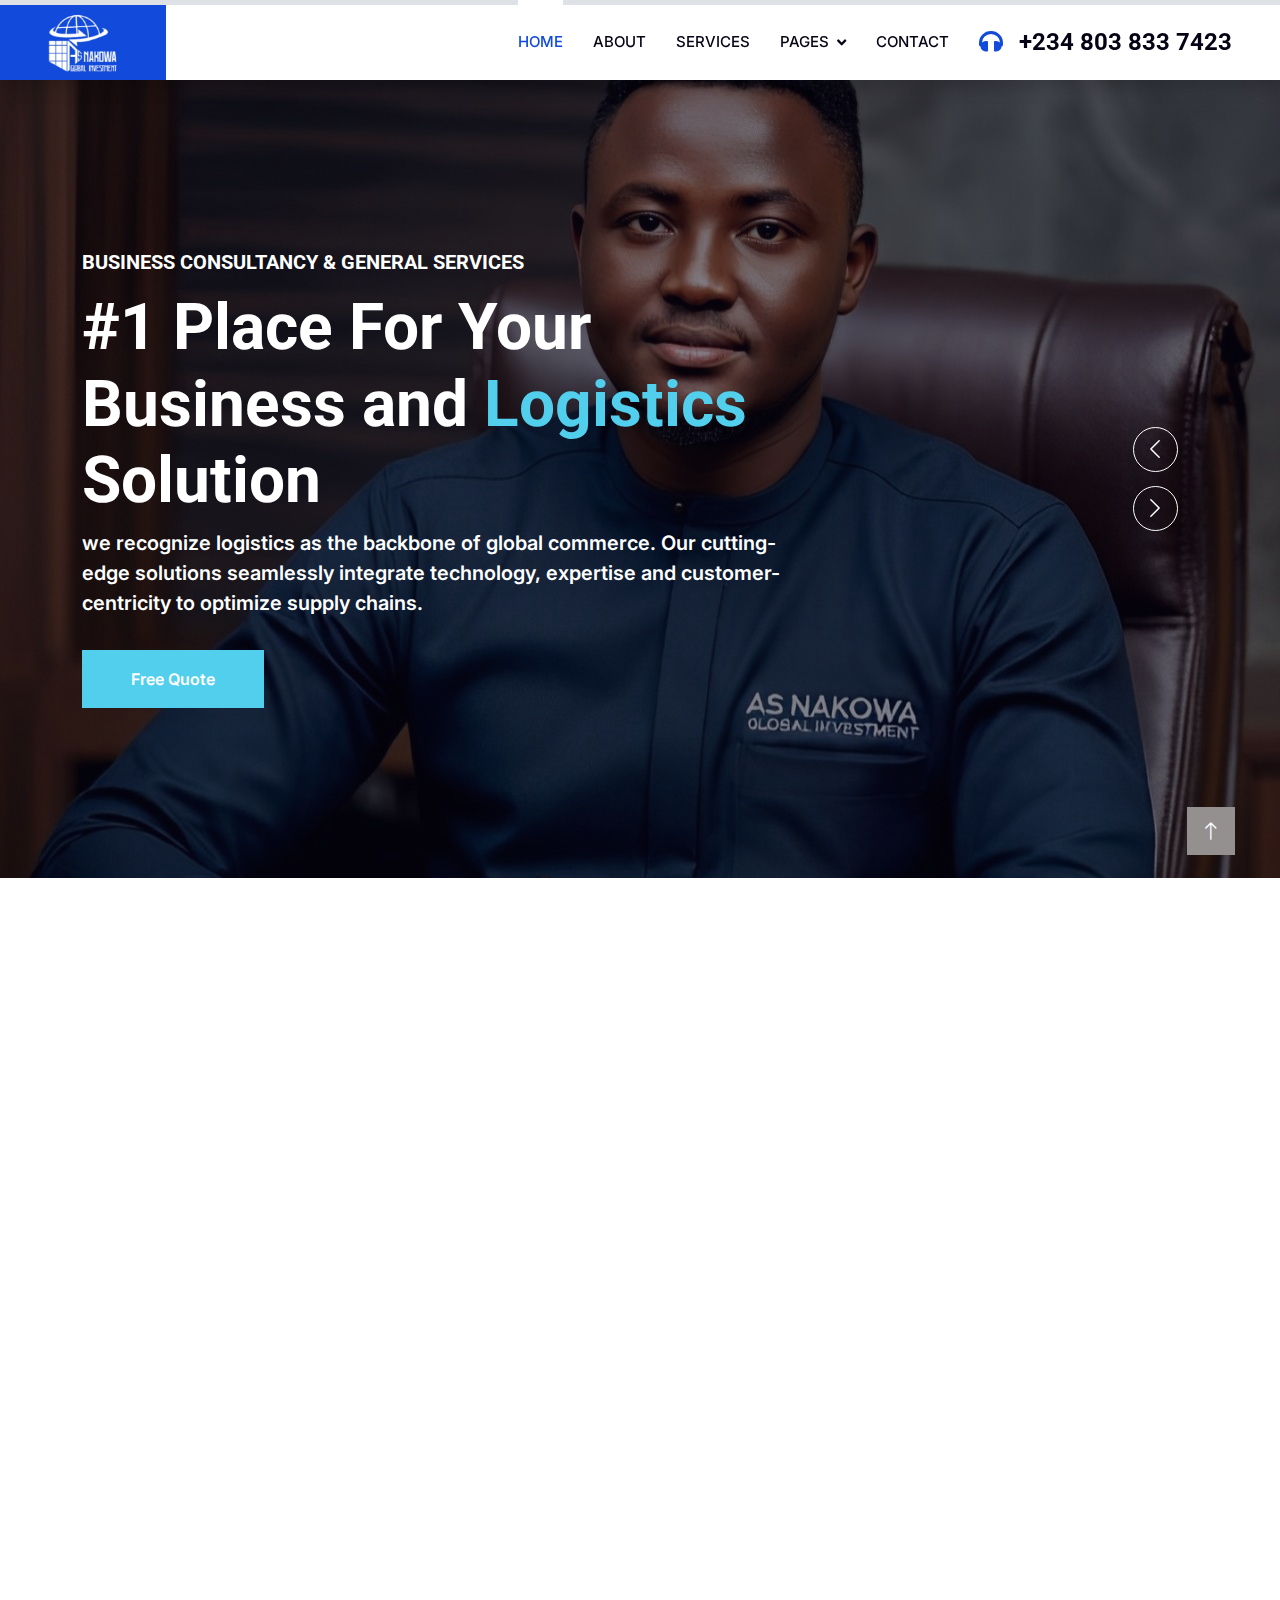
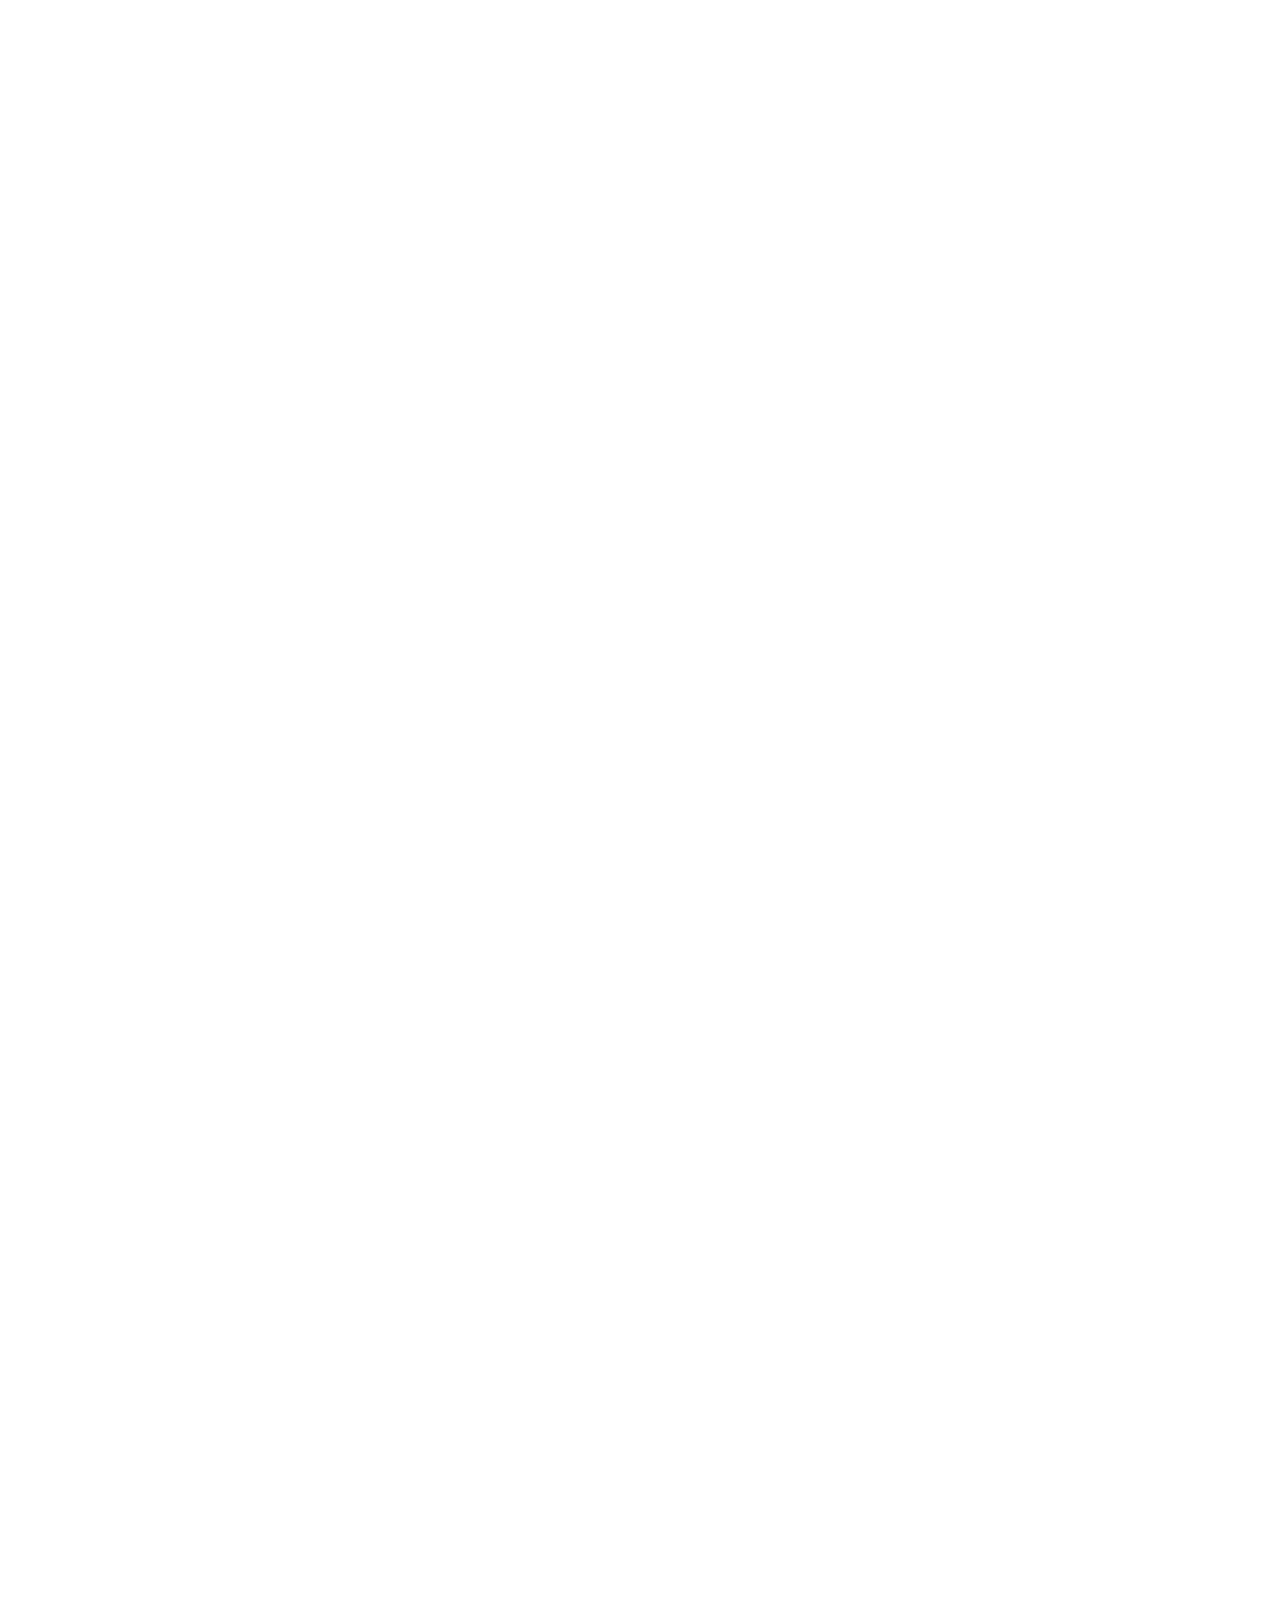
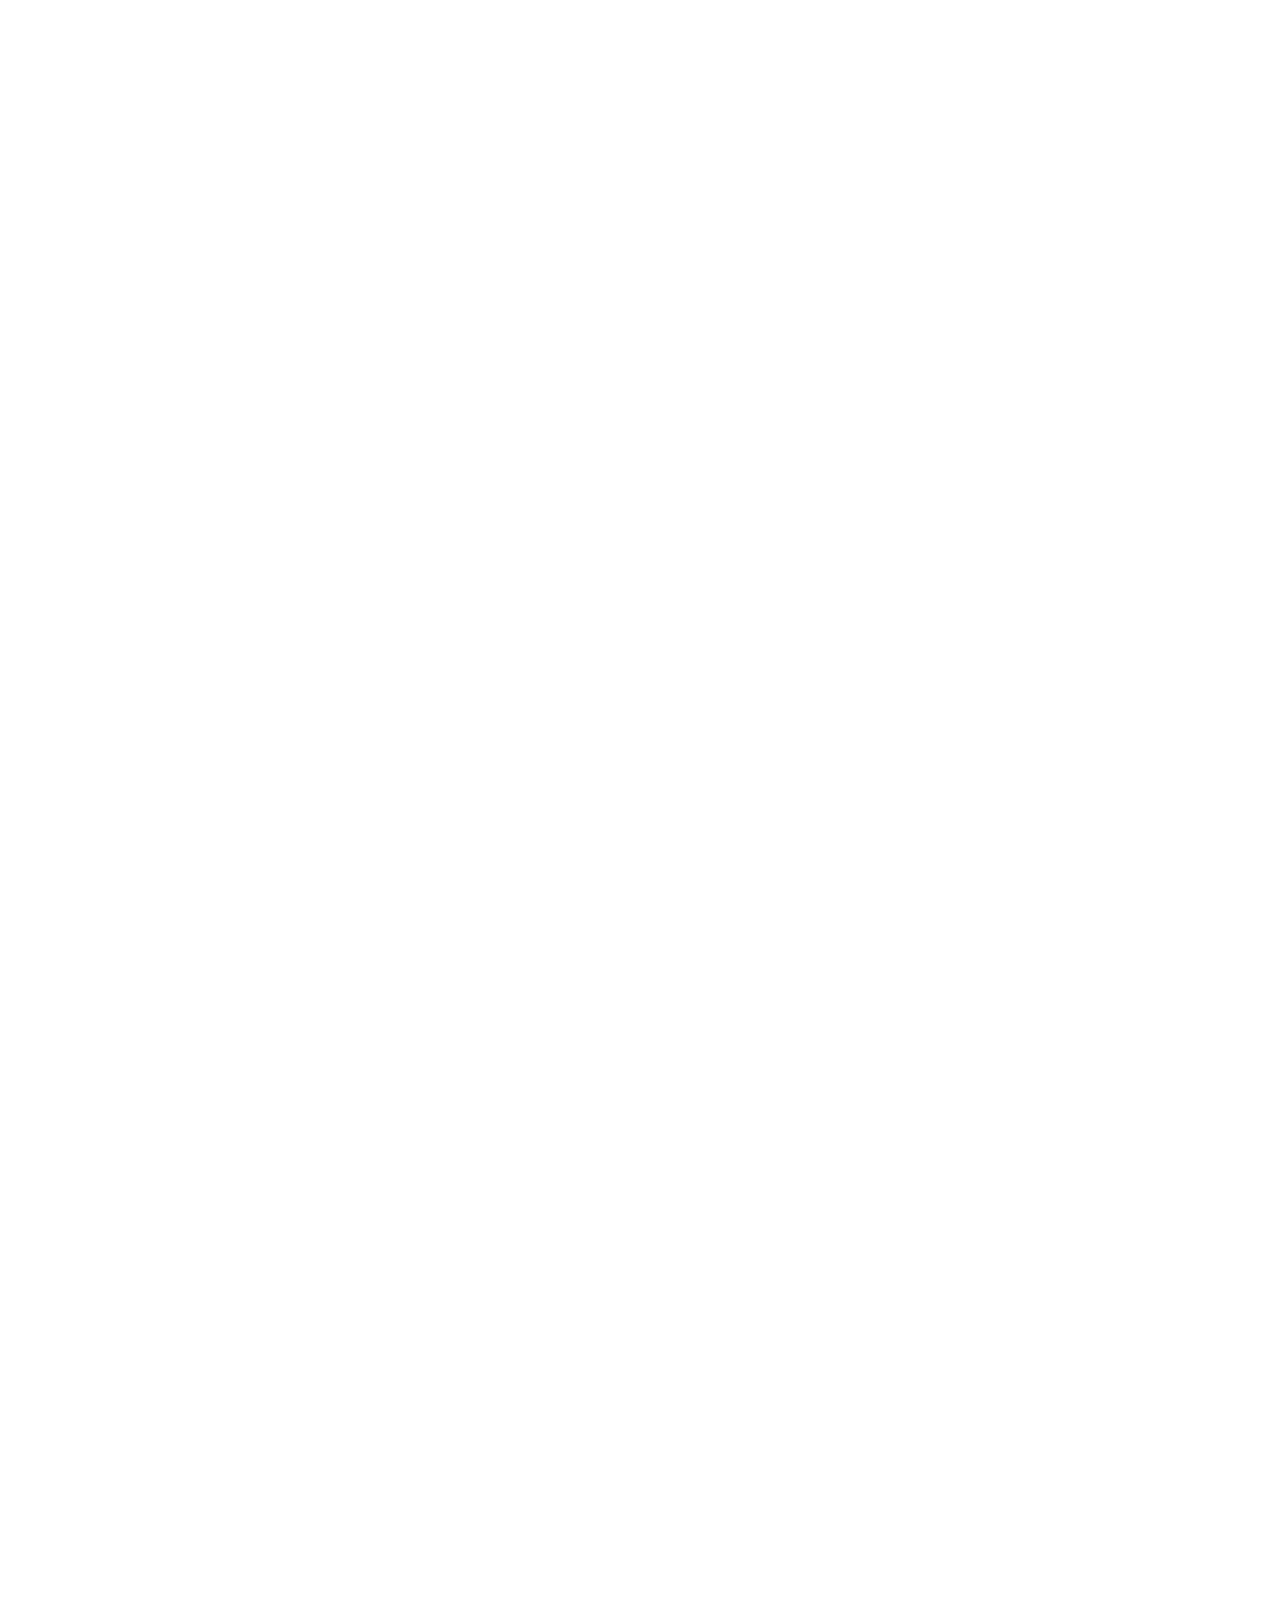
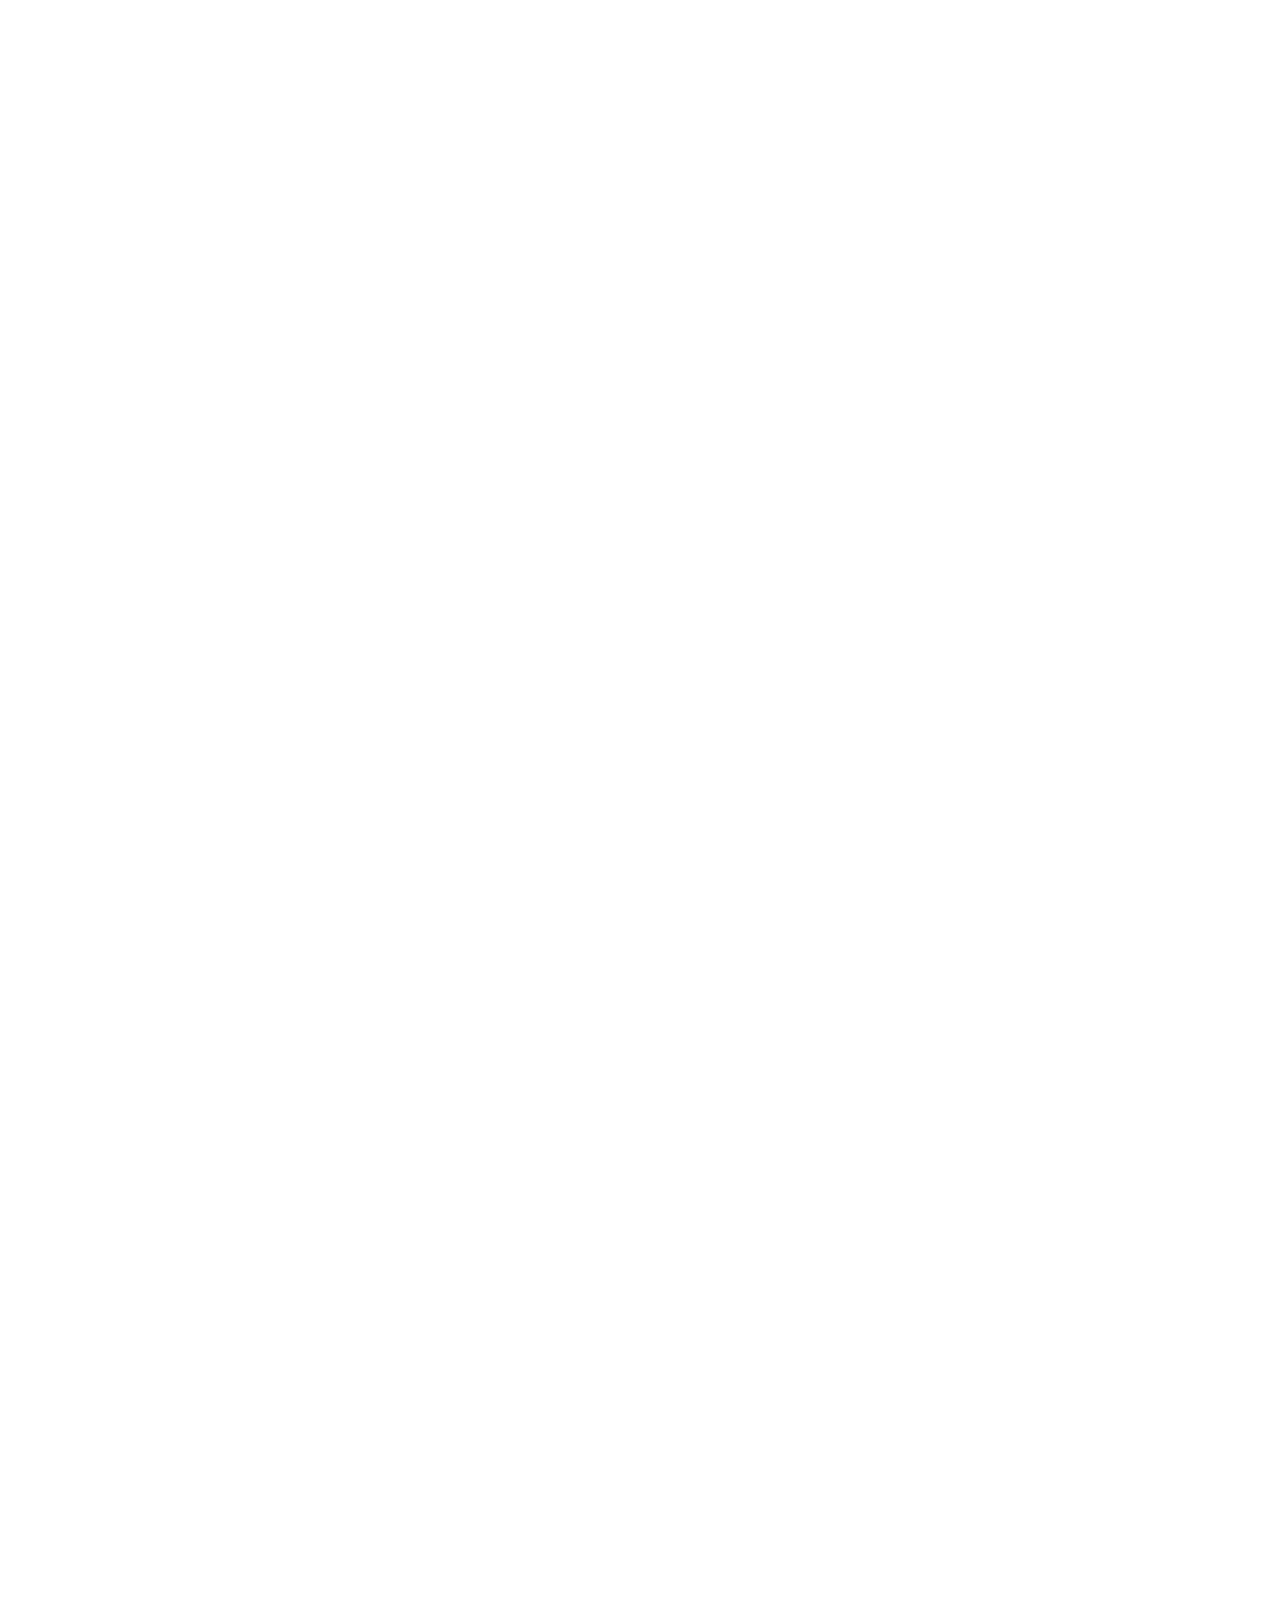
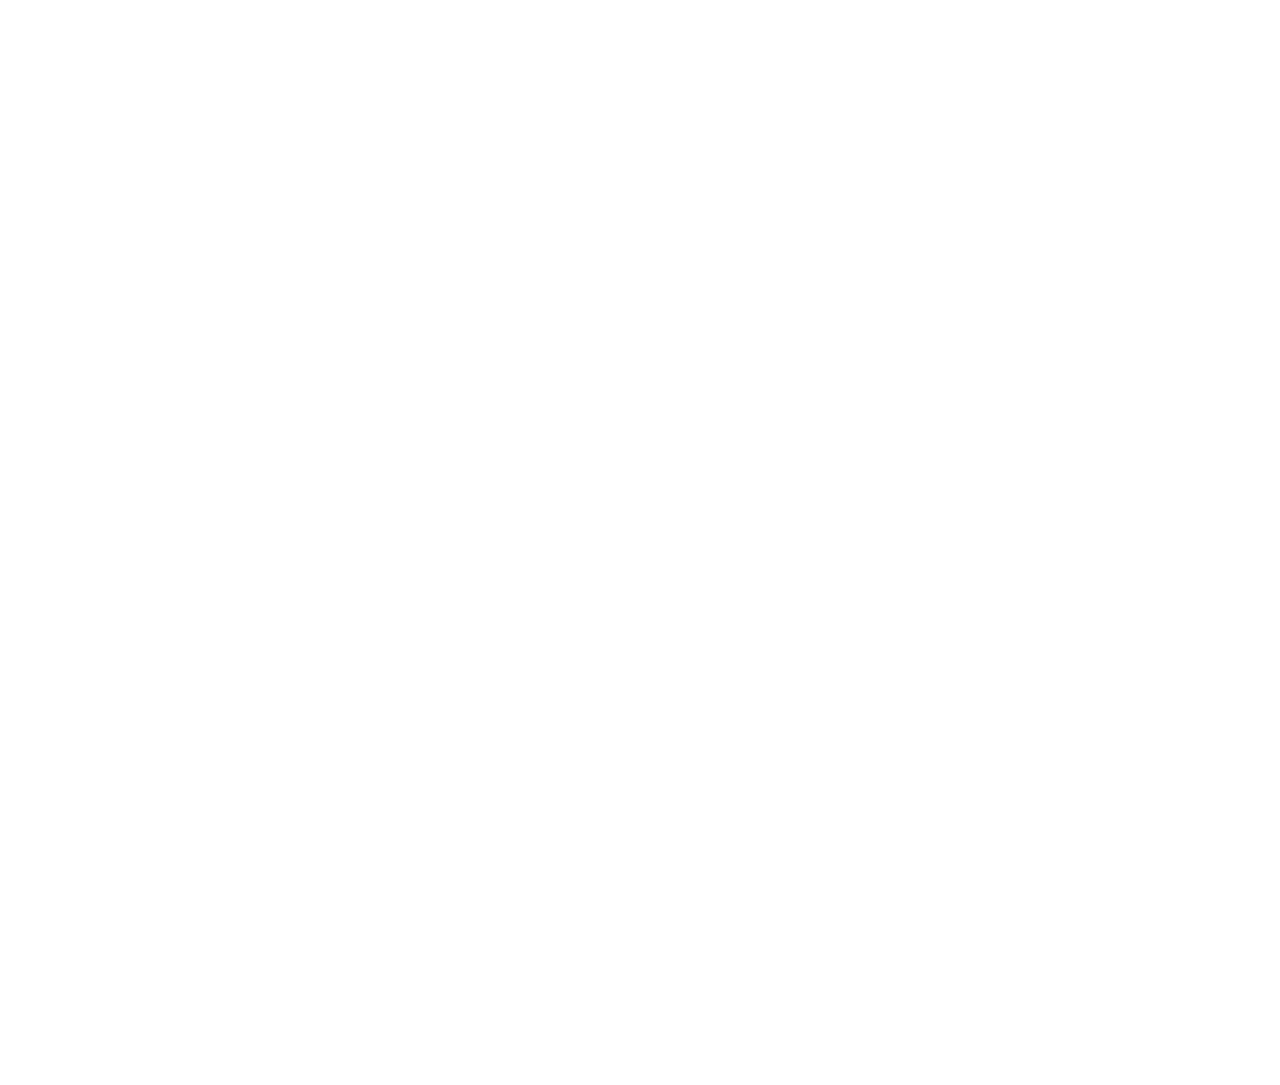
<file: index.html>
<!DOCTYPE html>
<html lang="en">

<head>
    <meta charset="utf-8">
    <title>as nakowa global Investment</title>
    <meta content="width=device-width, initial-scale=1.0" name="viewport">
    <meta content="" name="keywords">
    <meta content="" name="description">

    <!-- Favicon -->
    <link href="img/tab-icon.png" rel="icon">

    <!-- Google Web Fonts -->
    <link rel="preconnect" href="https://fonts.googleapis.com">
    <link rel="preconnect" href="https://fonts.gstatic.com" crossorigin>
    <link href="https://fonts.googleapis.com/css2?family=Inter:wght@400;600&family=Roboto:wght@500;700&display=swap" rel="stylesheet">

    <!-- Icon Font Stylesheet -->
    <link href="https://cdnjs.cloudflare.com/ajax/libs/font-awesome/5.10.0/css/all.min.css" rel="stylesheet">
    <link href="https://cdn.jsdelivr.net/npm/bootstrap-icons@1.4.1/font/bootstrap-icons.css" rel="stylesheet">

    <!-- Libraries Stylesheet -->
    <link href="lib/animate/animate.min.css" rel="stylesheet">
    <link href="lib/owlcarousel/assets/owl.carousel.min.css" rel="stylesheet">

    <!-- Customized Bootstrap Stylesheet -->
    <link href="css/bootstrap.min.css" rel="stylesheet">

    <!-- Template Stylesheet -->
    <link href="css/style.css" rel="stylesheet">
</head>

<body>
    <!-- Spinner Start -->
    <!-- <div id="spinner" class="show bg-white position-fixed translate-middle w-100 vh-100 top-50 start-50 d-flex align-items-center justify-content-center">
        <div class="spinner-grow text-primary" style="width: 3rem; height: 3rem;" role="status">
            <span class="sr-only">Loading...</span>
        </div>
    </div> -->
    <!-- Spinner End -->


    <!-- Navbar Start -->
    <nav class="navbar navbar-expand-lg bg-white navbar-light shadow border-top border-5 border-border sticky-top p-0">
        <a href="index.html" class="navbar-brand bg-primary d-flex align-items-center px-4 px-lg-5">
            <!-- <h2 class="mb-2 text-white">A S Nakowa Golobal Investment</h2> -->
             <img class="img-fluid" height="70dp" width="70dp"  src="img/logo-1.png" alt="A S NAKOWA LOGO">
        </a>
        <button type="button" class="navbar-toggler me-4" data-bs-toggle="collapse" data-bs-target="#navbarCollapse">
            <span class="navbar-toggler-icon"></span>
        </button>
        <div class="collapse navbar-collapse" id="navbarCollapse">
            <div class="navbar-nav ms-auto p-4 p-lg-0">
                <a href="index.html" class="nav-item nav-link active">Home</a>
                <a href="about.html" class="nav-item nav-link">About</a>
                <a href="service.html" class="nav-item nav-link">Services</a>
                <div class="nav-item dropdown">
                    <a href="#" class="nav-link dropdown-toggle" data-bs-toggle="dropdown">Pages</a>
                    <div class="dropdown-menu fade-up m-0">
                        <!-- <a href="price.html" class="dropdown-item">Pricing Plan</a> -->
                        <!-- <a href="feature.html" class="dropdown-item">Features</a> -->
                        <a href="quote.html" class="dropdown-item">Free Quote</a>
                        <a href="gallery.html" class="dropdown-item">Gallery</a>
                        <a href="testimonial.html" class="dropdown-item">Testimonial</a>
                        <!-- <a href="404.html" class="dropdown-item">404 Page</a> -->
                    </div>
                </div>
                <a href="contact.html" class="nav-item nav-link">Contact</a>
            </div>
            <h4 class="m-0 pe-lg-5 d-none d-lg-block"><i class="fa fa-headphones text-primary me-3"></i>+234 803 833 7423</h4>
        </div>
    </nav>
    <!-- Navbar End -->

    <!-- Carousel Start -->
    <div class="container-fluid p-0 pb-5">
        <div class="owl-carousel header-carousel position-relative mb-5">
            <div class="owl-carousel-item position-relative">
                <img class="img-fluid" src="img/sliders/slider-indiv-2.jpg" alt="">
                <div class="position-absolute top-0 start-0 w-100 h-100 d-flex align-items-center" style="background: rgba(6, 3, 21, .5);">
                    <div class="container">
                        <div class="row justify-content-start">
                            <div class="col-10 col-lg-8">
                                <h5 class="text-white text-uppercase mb-3 animated slideInDown">Business Consultancy & General Services</h5>
                                <h1 class="display-3 text-white animated slideInDown mb-2">#1 Place For Your Business and <span class="text-secondary">Logistics</span> Solution</h1>
                                <p class="fs-5 fw-medium text-white mb-4 pb-2">we recognize logistics as the backbone of global commerce. Our cutting-edge solutions seamlessly integrate technology, expertise and customer-centricity to optimize supply chains.</p>
                                <!-- <a href="" class="btn btn-primary py-md-3 px-md-5 me-3 animated slideInLeft">Read More</a> -->
                                <a href="quote.html" class="btn btn-secondary py-md-3 px-md-5 animated slideInRight">Free Quote</a>
                            </div>
                        </div>
                    </div>
                </div>
            </div>
            <div class="owl-carousel-item position-relative">
                <img class="img-fluid" src="img/sliders/slider-logistic-2.jpg" alt="">
                <div class="position-absolute top-0 start-0 w-100 h-100 d-flex align-items-center" style="background: rgba(6, 3, 21, .5);">
                    <div class="container">
                        <div class="row justify-content-start">
                            <div class="col-10 col-lg-8">
                                <h5 class="text-white text-uppercase mb-3 animated slideInDown">Logistics Solution & Business Consultancy</h5>
                                <h1 class="display-3 text-white animated slideInDown mb-2">#1 Place For Your <span class="text-secondary">General Services</span> Solution</h1>
                                <p class="fs-5 fw-medium text-white mb-4 pb-2">Leveraging expertise and data-driven insights, we craft tailored strategies optimizing operations, boosting efficiency and fueling growth. Seize opportunities and redefine success.</p>
                                <!-- <a href="" class="btn btn-primary py-md-3 px-md-5 me-3 animated slideInLeft">Read More</a> -->
                                <a href="quote.html" class="btn btn-secondary py-md-3 px-md-5 animated slideInRight">Free Quote</a>
                            </div>
                        </div>
                    </div>
                </div>
            </div>
        </div>
    </div>
    <!-- Carousel End -->

    <!-- About Start -->
    <div class="container-fluid overflow-hidden py-5 px-lg-0">
        <div class="container about py-5 px-lg-0">
            <div class="row g-5 mx-lg-0 px-2 md:px-5">
                <div class="col-lg-6 ps-lg-0 wow fadeInLeft" data-wow-delay="0.1s" style="min-height: 400px;">
                    <div class="position-relative h-100">
                        <img class="position-absolute img-fluid w-100 h-100" src="img/about-2.jpg" style="object-fit: cover;" alt="">
                    </div>
                </div>
                <div class="col-lg-6 about-text wow fadeInUp" data-wow-delay="0.3s">
                    <h6 class="text-secondary text-uppercase mb-3">About Us</h6>
                    <h1 class=" mb-5 ">Swift Transport and Supply Chain  Solutions</h1>
                    <p class="mb-5">Our swift transport and supply chain solutions bridge gaps between businesses and their customers. Leveraging cutting-edge logistics technology, strategic partnerships and expert planning, we streamline cargo movement, warehousing and distribution.</p>
                    <div class="row g-4 mb-5">
                        <div class="col-sm-6 wow fadeIn" data-wow-delay="0.5s">
                            <i class="fa fa-globe fa-3x text-primary mb-3"></i>
                            <h5>Global Coverage</h5>
                            <p class="m-0">We Import/Export and deliver your services Globally.</p>
                        </div>
                        <div class="col-sm-6 wow fadeIn" data-wow-delay="0.7s">
                            <i class="fa fa-shipping-fast fa-3x text-primary mb-3"></i>
                            <h5>On Time Delivery</h5>
                            <p class="m-0">Timely and Reliable services are our priority</p>
                        </div>
                    </div>
                    <!-- <a href="" class="btn btn-secondary py-3 px-5">Explore More</a> -->
                </div>
            </div>
        </div>
    </div>
    <!-- About End -->


    <!-- Fact Start -->
    <div class="container-xxl py-5">
        <div class="container py-5">
            <div class="row g-5">
                <div class="col-lg-6 wow fadeInUp" data-wow-delay="0.1s">
                    <h6 class="text-secondary text-uppercase mb-3">Some Facts</h6>
                    <h1 class="mb-5">#1 Place For your Consultancy and General Sevices</h1>
                    <p class="mb-5">We provide our clients with cutting edge solutions in the most unique and social responsible manner, while creating and delivering solutions that enrich our clients and business partners through efficiency.</p>
                    <div class="d-flex align-items-center">
                        <i class="fa fa-headphones fa-2x flex-shrink-0 bg-primary p-3 text-white"></i>
                        <div class="ps-4">
                            <h6>Call for any query!</h6>
                            <h3 class="m-0">+234 803 833 7423</h3>
                        </div>
                    </div>
                </div>
                <div class="col-lg-6">
                    <div class="row g-4 align-items-center">
                        <div class="col-sm-6">
                            <div class="bg-primary p-4 mb-4 wow fadeIn" data-wow-delay="0.3s">
                                <i class="fa fa-users fa-2x text-white mb-3"></i>
                                <h2 class="text-white mb-2" data-toggle="counter-up">1234</h2>
                                <p class="text-white mb-0">Happy Clients</p>
                            </div>
                            <div class="bg-secondary p-4 wow fadeIn" data-wow-delay="0.5s">
                                <i class="fa fa-ship fa-2x text-white mb-3"></i>
                                <h2 class="text-white mb-2" data-toggle="counter-up">1234</h2>
                                <p class="text-white mb-0">Complete Shipments</p>
                            </div>
                        </div>
                        <div class="col-sm-6">
                            <div class="bg-success p-4 wow fadeIn" data-wow-delay="0.7s">
                                <i class="fa fa-star fa-2x text-white mb-3"></i>
                                <h2 class="text-white mb-2" data-toggle="counter-up">1234</h2>
                                <p class="text-white mb-0">Customer Reviews</p>
                            </div>
                        </div>
                    </div>
                </div>
            </div>
        </div>
    </div>
    <!-- Fact End -->


    <!-- Service Start -->
    <div class="container-xxl py-5">
        <div class="container py-5">
            <div class="text-center wow fadeInUp" data-wow-delay="0.1s">
                <h6 class="text-secondary text-uppercase">Our Services</h6>
                <h1 class="mb-5">Explore Our Services</h1>
            </div>
            <div class="row g-4">
                <div class="col-md-6 col-lg-4 wow fadeInUp" data-wow-delay="0.3s">
                    <div class="service-item p-4">
                        <div class="overflow-hidden mb-4">
                            <img class="img-fluid" src="img/freight-remove.png" alt="">
                        </div>
                        <h4 class="mb-3">Air Freight</h4>
                        <p>Global reach, rapid delivery. Our air freight solutions connect businesses worldwide with expedited, secure and reliable services. Leveraging strategic airline partnerships, our experts streamline customs clearance, handling and tracking.</p>
                        <a class="btn-slide mt-2" href="contact.html"><i class="fa fa-arrow-right"></i><span>Contact us</span></a>
                    </div>
                </div>
                <!-- <div class="col-md-6 col-lg-4 wow fadeInUp" data-wow-delay="0.5s">
                    <div class="service-item p-4">
                        <div class="overflow-hidden mb-4">
                            <img class="img-fluid" src="img/service-2.jpg" alt="">
                        </div>
                        <h4 class="mb-3">Ocean Freight</h4>
                        <p>Reliable, economical and eco-friendly. Our ocean freight services provide businesses with cost-effective, secure solutions for international cargo transport.</p>
                        <a class="btn-slide mt-2" href=""><i class="fa fa-arrow-right"></i><span>Read More</span></a>
                    </div>
                </div> -->
                <div class="col-md-6 col-lg-4 wow fadeInUp" data-wow-delay="0.3s">
                    <div class="service-item p-4">
                        <div class="overflow-hidden mb-4">
                            <img class="img-fluid" src="img/real-estate.jpg" alt="">
                        </div>
                        <h4 class="mb-3">Real Estate</h4>
                        <p>Environmentally friendly, economical rail solutions. Our train freight connects key hubs, ensuring efficient, secure transportation.</p>
                        <a class="btn-slide mt-2" href="contact.html"><i class="fa fa-arrow-right"></i><span>Contact us</span></a>
                    </div>
                </div>
                <div class="col-md-6 col-lg-4 wow fadeInUp" data-wow-delay="0.7s">
                    <div class="service-item p-4">
                        <div class="overflow-hidden mb-4">
                            <img class="img-fluid" src="img/busines.jpg" alt="">
                        </div>
                        <h4 class="mb-3">Business consultancy</h4>
                        <p>We empower local business to the global market, join our team of business expert and get your business globally recognise.</p>
                        <a class="btn-slide mt-2" href="contact.html"><i class="fa fa-arrow-right"></i><span>Contact us</span></a>
                    </div>
                </div>
                <div class="col-md-6 col-lg-4 wow fadeInUp" data-wow-delay="0.3s">
                    <div class="service-item p-4">
                        <div class="overflow-hidden mb-4">
                            <img class="img-fluid" src="img/train.jpg" alt="">
                        </div>
                        <h4 class="mb-3">Train Freight</h4>
                        <p>Environmentally friendly, economical rail solutions. Our train freight connects key hubs, ensuring efficient, secure transportation.</p>
                        <a class="btn-slide mt-2" href="contact.html"><i class="fa fa-arrow-right"></i><span>Contact us</span></a>
                    </div>
                </div>
                <div class="col-md-6 col-lg-4 wow fadeInUp" data-wow-delay="0.5s">
                    <div class="service-item p-4">
                        <div class="overflow-hidden mb-4">
                            <img class="img-fluid" src="img/custom.jpg" alt="">
                        </div>
                        <h4 class="mb-3">Customs Clearance</h4>
                        <p>Seamless borders, effortless trade. A.S Nakowa Global Investment's expert custom clearance solutions streamline international shipping, ensuring compliance and efficiency.</p>
                        <a class="btn-slide mt-2" href="contact.html"><i class="fa fa-arrow-right"></i><span>Contact us</span></a>
                    </div>
                </div>
                <div class="col-md-6 col-lg-4 wow fadeInUp" data-wow-delay="0.7s">
                    <div class="service-item p-4">
                        <div class="overflow-hidden mb-4">
                            <img class="img-fluid" src="img/warehouse.jpg" alt="">
                        </div>
                        <h4 class="mb-3">Warehouse Solutions</h4>
                        <p>Secure, efficient and scalable storage. Our warehouse solutions optimize inventory management, connecting businesses to strategic logistics hubs.</p>
                        <a class="btn-slide mt-2" href="contact.html"><i class="fa fa-arrow-right"></i><span>Contact us</span></a>
                    </div>
                </div>
            </div>
        </div>
    </div>
    <!-- Service End -->


    <!-- Feature Start -->
    <div class="container-fluid overflow-hidden py-5 px-lg-0">
        <div class="container feature py-5 px-lg-0">
            <div class="row g-5 mx-lg-0">
                <div class="col-lg-6 feature-text wow fadeInUp" data-wow-delay="0.1s">
                    <h6 class="text-secondary text-uppercase mb-3">Our Features</h6>
                    <h1 class="mb-5">We Are Trusted Consultancy and General Service Company Since 2015</h1>
                    <div class="d-flex mb-5 wow fadeInUp" data-wow-delay="0.3s">
                        <i class="fa fa-globe text-primary fa-3x flex-shrink-0"></i>
                        <div class="ms-4">
                            <h5>Worldwide Service</h5>
                            <p class="mb-0">We deliver our services across the globe.</p>
                        </div>
                    </div>
                    <div class="d-flex mb-5 wow fadeIn" data-wow-delay="0.5s">
                        <i class="fa fa-shipping-fast text-primary fa-3x flex-shrink-0"></i>
                        <div class="ms-4">
                            <h5>On Time Delivery</h5>
                            <p class="mb-0">Quality and time delivery within budget are our trade mark od professionalism</p>
                        </div>
                    </div>
                    <div class="d-flex mb-0 wow fadeInUp" data-wow-delay="0.7s">
                        <i class="fa fa-headphones text-primary fa-3x flex-shrink-0"></i>
                        <div class="ms-4">
                            <h5>24/7 Telephone Support</h5>
                            <p class="mb-0">We provide 24/7 communication support via all our contact and social media pages</p>
                        </div>
                    </div>
                </div>
                <div class="col-lg-6 pe-lg-0 wow fadeInRight" data-wow-delay="0.1s" style="min-height: 400px;">
                    <div class="position-relative h-100">
                        <img class="position-absolute img-fluid w-100 h-100" src="img/logistic-2.jpg" style="object-fit: cover;" alt="">
                    </div>
                </div>
            </div>
        </div>
    </div>
    <!-- Feature End -->


    <!-- Pricing Start -->
    <!-- <div class="container-xxl py-5">
        <div class="container py-5">
            <div class="text-center wow fadeInUp" data-wow-delay="0.1s">
                <h6 class="text-secondary text-uppercase">Pricing Plan</h6>
                <h1 class="mb-5">Perfect Pricing Plan</h1>
            </div>
            <div class="row g-4">
                <div class="col-md-6 col-lg-4 wow fadeInUp" data-wow-delay="0.3s">
                    <div class="price-item">
                        <div class="border-bottom p-4 mb-4">
                            <h5 class="text-primary mb-1">Basic Plan</h5>
                            <h1 class="display-5 mb-0">
                                <small class="align-top" style="font-size: 22px; line-height: 45px;">$</small>49.00<small
                                    class="align-bottom" style="font-size: 16px; line-height: 40px;">/ Month</small>
                            </h1>
                        </div>
                        <div class="p-4 pt-0">
                            <p><i class="fa fa-check text-success me-3"></i>HTML5 & CSS3</p>
                            <p><i class="fa fa-check text-success me-3"></i>Bootstrap v5</p>
                            <p><i class="fa fa-check text-success me-3"></i>FontAwesome Icons</p>
                            <p><i class="fa fa-check text-success me-3"></i>Responsive Layout</p>
                            <p><i class="fa fa-check text-success me-3"></i>Cross-browser Support</p>
                            <a class="btn-slide mt-2" href=""><i class="fa fa-arrow-right"></i><span >Order Now</span></a>
                        </div>
                    </div>
                </div>
                <div class="col-md-6 col-lg-4 wow fadeInUp" data-wow-delay="0.5s">
                    <div class="price-item">
                        <div class="border-bottom p-4 mb-4">
                            <h5 class="text-primary mb-1">Standard Plan</h5>
                            <h1 class="display-5 mb-0">
                                <small class="align-top" style="font-size: 22px; line-height: 45px;">$</small>99.00<small
                                    class="align-bottom" style="font-size: 16px; line-height: 40px;">/ Month</small>
                            </h1>
                        </div>
                        <div class="p-4 pt-0">
                            <p><i class="fa fa-check text-success me-3"></i>HTML5 & CSS3</p>
                            <p><i class="fa fa-check text-success me-3"></i>Bootstrap v5</p>
                            <p><i class="fa fa-check text-success me-3"></i>FontAwesome Icons</p>
                            <p><i class="fa fa-check text-success me-3"></i>Responsive Layout</p>
                            <p><i class="fa fa-check text-success me-3"></i>Cross-browser Support</p>
                            <a class="btn-slide mt-2" href=""><i class="fa fa-arrow-right"></i><span >Order Now</span></a>
                        </div>
                    </div>
                </div>
                <div class="col-md-6 col-lg-4 wow fadeInUp" data-wow-delay="0.7s">
                    <div class="price-item">
                        <div class="border-bottom p-4 mb-4">
                            <h5 class="text-primary mb-1">Advanced Plan</h5>
                            <h1 class="display-5 mb-0">
                                <small class="align-top" style="font-size: 22px; line-height: 45px;">$</small>149.00<small
                                    class="align-bottom" style="font-size: 16px; line-height: 40px;">/ Month</small>
                            </h1>
                        </div>
                        <div class="p-4 pt-0">
                            <p><i class="fa fa-check text-success me-3"></i>HTML5 & CSS3</p>
                            <p><i class="fa fa-check text-success me-3"></i>Bootstrap v5</p>
                            <p><i class="fa fa-check text-success me-3"></i>FontAwesome Icons</p>
                            <p><i class="fa fa-check text-success me-3"></i>Responsive Layout</p>
                            <p><i class="fa fa-check text-success me-3"></i>Cross-browser Support</p>
                            <a class="btn-slide mt-2" href=""><i class="fa fa-arrow-right"></i><span >Order Now</span></a>
                        </div>
                    </div>
                </div>
            </div>
        </div>
    </div> -->
    <!-- Pricing End -->


    <!-- Quote Start -->
    <div class="container-xxl py-5">
        <div class="container py-5">
            <div class="row g-5 align-items-center">
                <div class="col-lg-5 wow fadeInUp" data-wow-delay="0.1s">
                    <h6 class="text-secondary text-uppercase mb-3">Get A Quote</h6>
                    <h1 class="mb-5">Request A Free Qoute!</h1>
                    <p class="mb-5">Thank you for considering our services. We are committed to providing you with a detailed and competitive quote tailored to your needs. Please fill out our contact form, and one of our representatives will get back to you promptly with your personalized quote.</p>
                    <div class="d-flex align-items-center">
                        <i class="fa fa-headphones fa-2x flex-shrink-0 bg-primary p-3 text-white"></i>
                        <div class="ps-4">
                            <h6>Call for any query!</h6>
                            <h3 class="m-0">+234 803 833 7423</h3>
                        </div>
                    </div>
                </div>
                <div class="col-lg-7">
                    <div class="bg-light text-center p-5 wow fadeIn" data-wow-delay="0.5s">
                        <form>
                            <div class="row g-3">
                                <div class="col-12 col-sm-6">
                                    <input type="text" class="form-control border-0" placeholder="Your Name" style="height: 55px;">
                                </div>
                                <div class="col-12 col-sm-6">
                                    <input type="email" class="form-control border-0" placeholder="Your Email" style="height: 55px;">
                                </div>
                                <div class="col-12 col-sm-6">
                                    <input type="text" class="form-control border-0" placeholder="Your Mobile" style="height: 55px;">
                                </div>
                                <div class="col-12 col-sm-6">
                                    <select class="form-select border-0" style="height: 55px;">
                                        <option selected>Select A Service</option>
                                        <option value="1">Freight</option>
                                        <option value="2">Construction(Building & Road)</option>
                                        <option value="3">General Contractor</option>
                                        <option value="3">Civil/Structural Engineering</option>
                                        <option value="3">Electrical Engineering</option>
                                        <option value="3">Borehole drilling</option>
                                        <option value="3">Solar street ligh</option>
                                        <option value="3">Quantity surveyor</option>
                                        <option value="3">Highway engineering</option>
                                        <option value="3">Freight forwarding/clearing</option>
                                        <option value="3">Property & land agency</option>
                                        <option value="3">Berue de-change</option>
                                        <option value="3">Transport & logistics</option>
                                        <option value="3">Export / Import</option>
                                        <option value="3">Financial Recovery Agent</option>
                                        <option value="3">Estate management</option>
                                        <option value="3">Security and maintenance</option>
                                        <option value="3">Car dealers</option>
                                        <option value="3">Interior decoration</option>
                                        <option value="3">Entrepreneur development skilled acquisition</option>
                                        <option value="3">Business consultation</option>
                                        <option value="3">Commission Agent</option>
                                    </select>
                                </div>
                                <div class="col-12">
                                    <textarea class="form-control border-0" placeholder="Special Note"></textarea>
                                </div>
                                <div class="col-12">
                                    <button class="btn btn-primary w-100 py-3" type="submit">Submit</button>
                                </div>
                            </div>
                        </form>
                    </div>
                </div>
            </div>
        </div>
    </div>
    <!-- Quote End -->


    <!-- Team Start -->
    <div class="container-xxl py-5">
        <div class="container py-5">
            <div class="text-center wow fadeInUp" data-wow-delay="0.1s">
                <h6 class="text-secondary text-uppercase">Our Team</h6>
                <h1 class="mb-5">Expert Team Members</h1>
            </div>
            <div class="row g-4">
                <div class="col-lg-3 col-md-6 wow fadeInUp" data-wow-delay="0.3s">
                    <div class="team-item p-4">
                        <div class="overflow-hidden mb-4">
                            <img height="" class="img-fluid" src="img/team-pro-1.png" alt="">
                        </div>
                        <h5 class="mb-0">Engr. Sa'id Ibrahim Nakowa</h5>
                        <p>MD/CEO</p>
                        <div class="btn-slide mt-1">
                            <i class="fa fa-share"></i>
                            <span>
                                <a href="https://m.facebook.com/profile.php?id=100063841633824&name=xhp_nt__fb__action__open_user"><i class="fab fa-facebook-f"></i></a>
                                <!-- <a href=""><i class="fab fa-twitter"></i></a> -->
                                <!-- <a href=""><i class="fab fa-instagram"></i></a> -->
                            </span>
                        </div>
                    </div>
                </div>
                <div class="col-lg-3 col-md-6 wow fadeInUp" data-wow-delay="0.5s">
                    <div class="team-item p-4">
                        <div class="overflow-hidden mb-4">
                            <img class="img-fluid" src="img/man.png" alt="">
                        </div>
                        <h5 class="mb-0">Engr. Abdullahi M. Barau</h5>
                        <p>Director Engineering</p>
                        <div class="btn-slide mt-1">
                            <i class="fa fa-share"></i>
                            <!-- <span> -->
                                <!-- <a href=""><i class="fab fa-facebook-f"></i></a> -->
                                <!-- <a href=""><i class="fab fa-twitter"></i></a> -->
                                <!-- <a href=""><i class="fab fa-instagram"></i></a> -->
                            <!-- </span> -->
                        </div>
                    </div>
                </div>
                <div class="col-lg-3 col-md-6 wow fadeInUp" data-wow-delay="0.5s">
                    <div class="team-item p-4">
                        <div class="overflow-hidden mb-4">
                            <img class="img-fluid" src="img/team-pro-2.png" alt="" >
                        </div>
                        <h5 class="mb-0">Abubakar Ibrahim Haruna Msc.</h5>
                        <p>Director Admin and General Services</p>
                        <div class="btn-slide mt-1">
                            <i class="fa fa-share"></i>
                            <!-- <span> -->
                                <!-- <a href=""><i class="fab fa-facebook-f"></i></a> -->
                                <!-- <a href=""><i class="fab fa-twitter"></i></a> -->
                                <!-- <a href=""><i class="fab fa-instagram"></i></a> -->
                            <!-- </span> -->
                        </div>
                    </div>
                </div>
                <div class="col-lg-3 col-md-6 wow fadeInUp" data-wow-delay="0.7s">
                    <div class="team-item p-4">
                        <div class="overflow-hidden mb-4">
                            <img class="img-fluid" src="img/man.png" alt="">
                        </div>
                        <h5 class="mb-0">Arc. Ibrahimm Garba Giginyu</h5>
                        <p>Director Architect</p>
                        <div class="btn-slide mt-1">
                            <i class="fa fa-share"></i>
                            <!-- <span> -->
                                <!-- <a href=""><i class="fab fa-facebook-f"></i></a>
                                <a href=""><i class="fab fa-twitter"></i></a> -->
                                <!-- <a href=""><i class="fab fa-instagram"></i></a> -->
                            <!-- </span> -->
                        </div>
                    </div>
                </div>
                <div class="col-lg-3 col-md-6 wow fadeInUp" data-wow-delay="0.9s">
                    <div class="team-item p-4">
                        <div class="overflow-hidden mb-4">
                            <img class="img-fluid" src="img/man.png" alt="">
                        </div>
                        <h5 class="mb-0">Arc. Kabir Bashir</h5>
                        <p>Site Supervisor</p>
                        <div class="btn-slide mt-1">
                            <i class="fa fa-share"></i>
                            <!-- <span>
                                <a href=""><i class="fab fa-facebook-f"></i></a>
                                <a href=""><i class="fab fa-twitter"></i></a> 
                                <a href=""><i class="fab fa-instagram"></i></a>  -->
                            <!-- </span> -->
                        </div>
                    </div>
                </div>
            </div>
        </div>
    </div>
    <!-- Team End -->


    <!-- Testimonial Start -->
    <div class="container-xxl py-5 wow fadeInUp" data-wow-delay="0.1s">
        <div class="container py-5">
            <div class="text-center">
                <h6 class="text-secondary text-uppercase">Testimonial</h6>
                <h1 class="mb-0">Our Clients Say!</h1>
            </div>
            <div class="owl-carousel testimonial-carousel wow fadeInUp" data-wow-delay="0.1s">
                <div class="testimonial-item p-4 my-5">
                    <i class="fa fa-quote-right fa-3x text-light position-absolute top-0 end-0 mt-n3 me-4"></i>
                    <div class="d-flex align-items-end mb-4">
                        <img class="img-fluid flex-shrink-0" src="img/woman.png" style="width: 80px; height: 80px;">
                        <div class="ms-4">
                            <h5 class="mb-1">Hajiya Hauwa'u</h5>
                            <p class="m-0">Business Analyst</p>
                        </div>
                    </div>
                    <p class="mb-0">You're Expertise and Consultations has propelled several businesses globally</p>
                </div>
                <div class="testimonial-item p-4 my-5">
                    <i class="fa fa-quote-right fa-3x text-light position-absolute top-0 end-0 mt-n3 me-4"></i>
                    <div class="d-flex align-items-end mb-4">
                        <img class="img-fluid flex-shrink-0" src="img/man.png" style="width: 80px; height: 80px;">
                        <div class="ms-4">
                            <h5 class="mb-1">Jamilu Adamu</h5>
                            <p class="m-0">Real Estate Agent</p>
                        </div>
                    </div>
                    <p class="mb-0">Reliable and Affordable Service with A.S Nakowa Global</p>
                </div>
                <div class="testimonial-item p-4 my-5">
                    <i class="fa fa-quote-right fa-3x text-light position-absolute top-0 end-0 mt-n3 me-4"></i>
                    <div class="d-flex align-items-end mb-4">
                        <img class="img-fluid flex-shrink-0" src="img/man.png" style="width: 80px; height: 80px;">
                        <div class="ms-4">
                            <h5 class="mb-1">Mubarak Hassan</h5>
                            <p class="m-0">Construction Engineer</p>
                        </div>
                    </div>
                    <p class="mb-0">100% satisfaction with A.S Nakowa Global Investment.</p>
                </div>
                <div class="testimonial-item p-4 my-5">
                    <i class="fa fa-quote-right fa-3x text-light position-absolute top-0 end-0 mt-n3 me-4"></i>
                    <div class="d-flex align-items-end mb-4">
                        <img class="img-fluid flex-shrink-0" src="img/man.png" style="width: 80px; height: 80px;">
                        <div class="ms-4">
                            <h5 class="mb-1">Umar Hamza</h5>
                            <p class="m-0">CEO Oil and Gas Company</p>
                        </div>
                    </div>
                    <p class="mb-0">Excellent and satisfying services from A.S Nakowa Global Investment</p>
                </div>
            </div>
        </div>
    </div>
    <!-- Testimonial End -->


    <!-- Footer Start -->
    <div class="container-fluid bg-dark text-light footer pt-5 wow fadeIn" data-wow-delay="0.1s" style="margin-top: 6rem;">
        <div class="container py-5">
            <div class="row g-5">
                <div class="col-lg-3 col-md-6">
                    <h4 class="text-light mb-4">Address</h4>
                    <p class="mb-2"><i class="fa fa-map-marker-alt me-3"></i>Alhamsad Plaza Zoo Road, Kano, Nigeria</p>
                    <p class="mb-2"><i class="fa fa-phone-alt me-3"></i>+234 803 833 7423</p>
                    <p class="mb-2"><i class="fa fa-envelope me-3"></i>asnakowaglobal@gmail.com</p>
                    <div class="d-flex pt-2">
                        <!-- <a class="btn btn-outline-light btn-social" href="#"><i class="fab fa-instagram"></i></a> -->
                        <a class="btn btn-outline-light btn-social" href="https://m.facebook.com/profile.php?id=100063841633824&name=xhp_nt__fb__action__open_user"><i class="fab fa-facebook-f"></i></a>
                        <!-- <a class="btn btn-outline-light btn-social" href=""><i class="fab fa-youtube"></i></a>
                        <a class="btn btn-outline-light btn-social" href=""><i class="fab fa-linkedin-in"></i></a> -->
                    </div>
                </div>
                <div class="col-lg-3 col-md-6">
                    <h4 class="text-light mb-4">Services</h4>
                    <a class="btn btn-link" href="service.html">Air Freight</a>
                    <a class="btn btn-link" href="service.html">Sea Freight</a>
                    <a class="btn btn-link" href="service.html">Road Freight</a>
                    <a class="btn btn-link" href="service.html">Logistic Solutions</a>
                    <a class="btn btn-link" href="service.html">Business </a>
                    <a class="btn btn-link" href="service.html">Real Estate</a>
                    <a class="btn btn-link" href="service.html">Land Property Agency</a>
                    <a class="btn btn-link" href="service.html">Solar Intallation</a>
                    <a class="btn btn-link" href="service.html">More..</a>
                </div>
                <div class="col-lg-3 col-md-6">
                    <h4 class="text-light mb-4">Quick Links</h4>
                    <a class="btn btn-link" href="about.html">About Us</a>
                    <a class="btn btn-link" href="contact.html">Contact Us</a>
                    <a class="btn btn-link" href="service.html">Our Services</a>
                    <a class="btn btn-link" href="gallery.html">Gallery</a>
                    <!-- <a class="btn btn-link" href="">Support</a> -->
                </div>
                <!-- <div class="col-lg-3 col-md-6">
                    <h4 class="text-light mb-4">Newsletter</h4>
                    <p>Subscribe to our Newsletter.</p>
                    <div class="position-relative mx-auto" style="max-width: 400px;">
                        <input class="form-control border-0 w-100 py-3 ps-4 pe-5" type="text" placeholder="Your email">
                        <button type="button" class="btn btn-primary py-2 position-absolute top-0 end-0 mt-2 me-2">SignUp</button>
                    </div>
                </div> -->
            </div>
        </div>
        <div class="container">
            <div class="copyright">
                <div class="row">
                    <div class="col-md-6 text-center text-md-start mb-3 mb-md-0">
                        &copy; <a class="border-bottom" href="#">A.S NAKOWA GLOBAL</a>, All Right Reserved.
                    </div>
                    <div class="col-md-6 text-center text-md-end">
                        <!--/*** This template is free as long as you keep the footer author’s credit link/attribution link/backlink. If you'd like to use the template without the footer author’s credit link/attribution link/backlink, you can purchase the Credit Removal License from "https://htmlcodex.com/credit-removal". Thank you for your support. ***/-->
                        Designed By <a class="border-bottom" href="#">AMTECH DIGITAL COMPANY</a>
                    </div>
                </div>
            </div>
        </div>
    </div>
    <!-- Footer End -->


    <!-- Back to Top -->
    <a href="#" class="btn btn-lg btn-primary btn-lg-square rounded-0 back-to-top"><i class="bi bi-arrow-up"></i></a>


    <!-- JavaScript Libraries -->
    <script src="https://code.jquery.com/jquery-3.4.1.min.js"></script>
    <script src="https://cdn.jsdelivr.net/npm/bootstrap@5.0.0/dist/js/bootstrap.bundle.min.js"></script>
    <script src="lib/wow/wow.min.js"></script>
    <script src="lib/easing/easing.min.js"></script>
    <script src="lib/waypoints/waypoints.min.js"></script>
    <script src="lib/counterup/counterup.min.js"></script>
    <script src="lib/owlcarousel/owl.carousel.min.js"></script>

    <!-- Template Javascript -->
    <script src="js/main.js"></script>
</body>

</html>
</file>
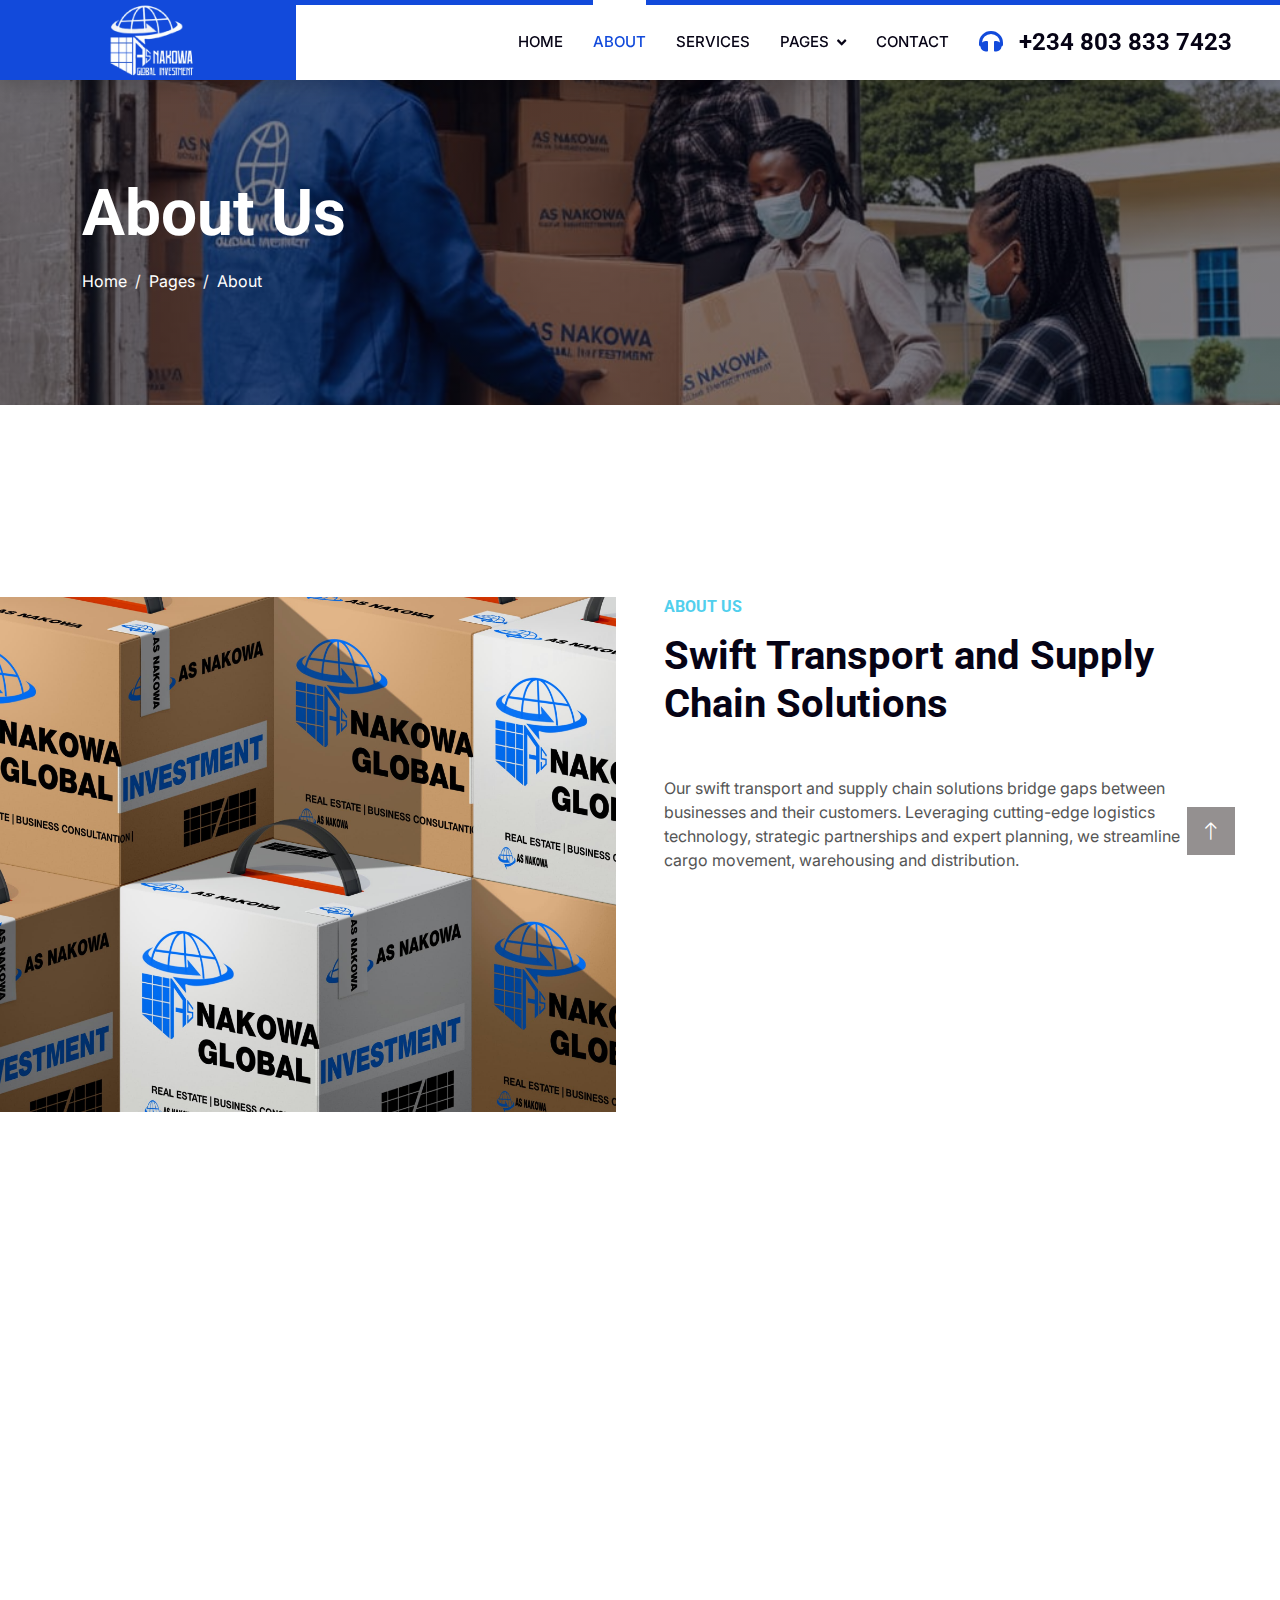
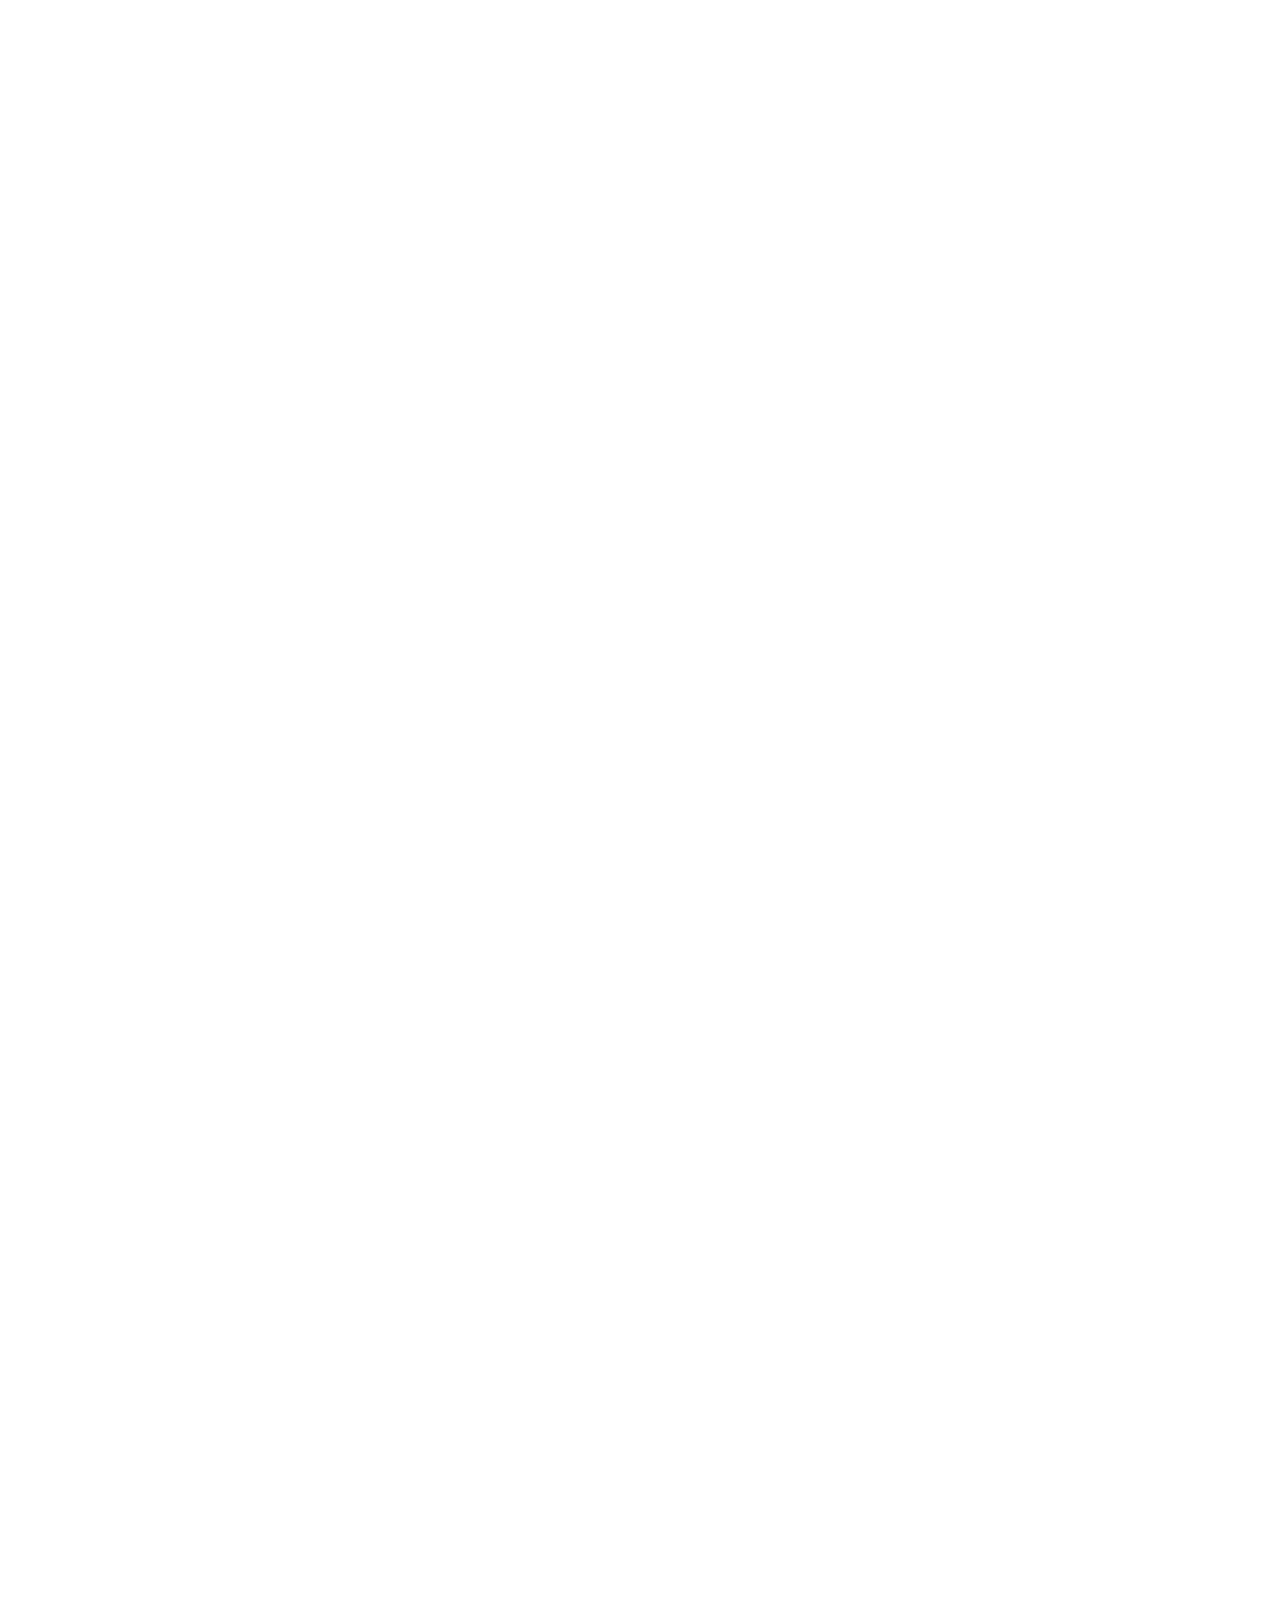
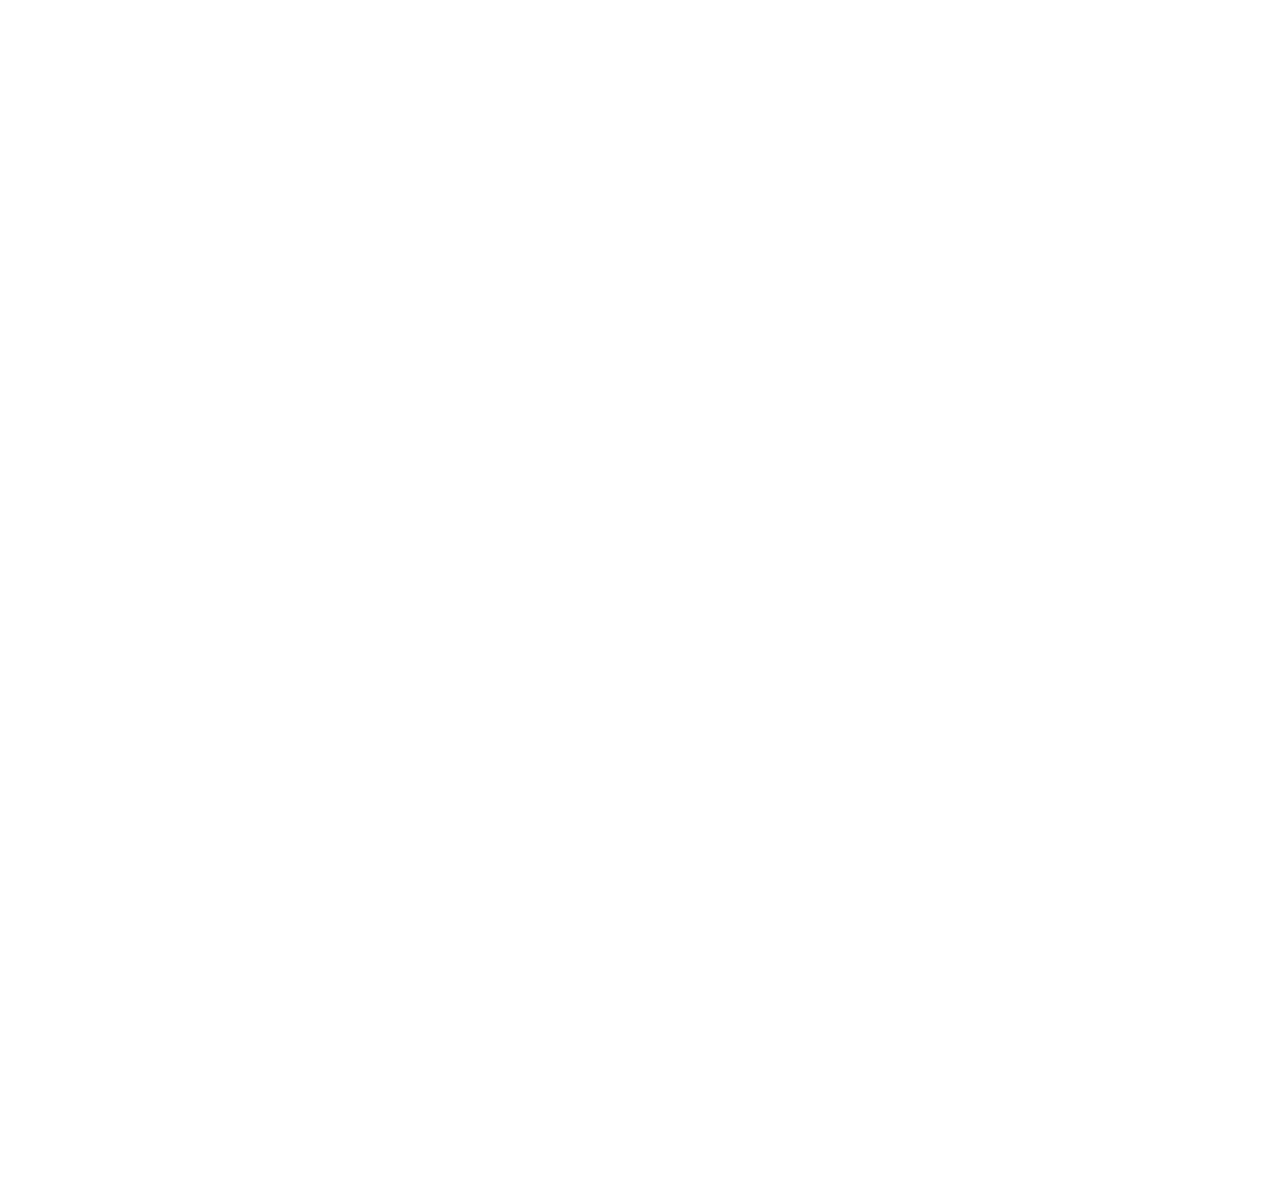
<file: about.html>
<!DOCTYPE html>
<html lang="en">

<head>
    <meta charset="utf-8">
    <title>as nakowa global Investment</title>
    <meta content="width=device-width, initial-scale=1.0" name="viewport">
    <meta content="" name="keywords">
    <meta content="" name="description">

    <!-- Favicon -->
    <link href="img/tab-icon.png" rel="icon">

    <!-- Google Web Fonts -->
    <link rel="preconnect" href="https://fonts.googleapis.com">
    <link rel="preconnect" href="https://fonts.gstatic.com" crossorigin>
    <link href="https://fonts.googleapis.com/css2?family=Inter:wght@400;600&family=Roboto:wght@500;700&display=swap" rel="stylesheet">

    <!-- Icon Font Stylesheet -->
    <link href="https://cdnjs.cloudflare.com/ajax/libs/font-awesome/5.10.0/css/all.min.css" rel="stylesheet">
    <link href="https://cdn.jsdelivr.net/npm/bootstrap-icons@1.4.1/font/bootstrap-icons.css" rel="stylesheet">

    <!-- Libraries Stylesheet -->
    <link href="lib/animate/animate.min.css" rel="stylesheet">
    <link href="lib/owlcarousel/assets/owl.carousel.min.css" rel="stylesheet">

    <!-- Customized Bootstrap Stylesheet -->
    <link href="css/bootstrap.min.css" rel="stylesheet">

    <!-- Template Stylesheet -->
    <link href="css/style.css" rel="stylesheet">
</head>

<body>
    <!-- Spinner Start -->
    <!-- <div id="spinner" class="show bg-white position-fixed translate-middle w-100 vh-100 top-50 start-50 d-flex align-items-center justify-content-center">
        <div class="spinner-grow text-primary" style="width: 3rem; height: 3rem;" role="status">
            <span class="sr-only">Loading...</span>
        </div>
    </div> -->
    <!-- Spinner End -->


    <!-- Navbar Start -->
    <nav class="navbar navbar-expand-lg bg-white navbar-light shadow border-top border-5 border-primary sticky-top p-0">
        <a href="index.html" class="navbar-brand bg-primary d-flex align-items-center px-4 px-lg-5">
            <img class="img-fluid" height="100dp" width="200dp"  src="img/logo.png" alt="">
        </a>
        <button type="button" class="navbar-toggler me-4" data-bs-toggle="collapse" data-bs-target="#navbarCollapse">
            <span class="navbar-toggler-icon"></span>
        </button>
        <div class="collapse navbar-collapse" id="navbarCollapse">
            <div class="navbar-nav ms-auto p-4 p-lg-0">
                <a href="index.html" class="nav-item nav-link">Home</a>
                <a href="about.html" class="nav-item nav-link active">About</a>
                <a href="service.html" class="nav-item nav-link">Services</a>
                <div class="nav-item dropdown">
                    <a href="#" class="nav-link dropdown-toggle" data-bs-toggle="dropdown">Pages</a>
                    <div class="dropdown-menu fade-up m-0">
                        <!-- <a href="price.html" class="dropdown-item">Pricing Plan</a> -->
                        <a href="gallery.html" class="dropdown-item">Gallery</a>
                        <a href="quote.html" class="dropdown-item">Free Quote</a>
                        <!-- <a href="team.html" class="dropdown-item">Our Team</a> -->
                        <a href="testimonial.html" class="dropdown-item">Testimonial</a>
                        <!-- <a href="404.html" class="dropdown-item">404 Page</a> -->
                    </div>
                </div>
                <a href="contact.html" class="nav-item nav-link">Contact</a>
            </div>
            <h4 class="m-0 pe-lg-5 d-none d-lg-block"><i class="fa fa-headphones text-primary me-3"></i>+234 803 833 7423</h4>
        </div>
    </nav>
    <!-- Navbar End -->


    <!-- Page Header Start -->
    <div class="container-fluid page-header py-5" style="margin-bottom: 6rem;">
        <div class="container py-5">
            <h1 class="display-3 text-white mb-3 animated slideInDown">About Us</h1>
            <nav aria-label="breadcrumb animated slideInDown">
                <ol class="breadcrumb">
                    <li class="breadcrumb-item"><a class="text-white" href="#">Home</a></li>
                    <li class="breadcrumb-item"><a class="text-white" href="#">Pages</a></li>
                    <li class="breadcrumb-item text-white active" aria-current="page">About</li>
                </ol>
            </nav>
        </div>
    </div>
    <!-- Page Header End -->


    <!-- About Start -->
    <div class="container-fluid overflow-hidden py-5 px-lg-0">
        <div class="container about py-5 px-lg-0">
            <div class="row g-5 mx-lg-0">
                <div class="col-lg-6 ps-lg-0 wow fadeInLeft" data-wow-delay="0.1s" style="min-height: 400px;">
                    <div class="position-relative h-100">
                        <img class="position-absolute img-fluid w-100 h-100" src="img/about-2.jpg" style="object-fit: cover;" alt="">
                    </div>
                </div>
                <div class="col-lg-6 about-text wow fadeInUp" data-wow-delay="0.3s">
                    <h6 class="text-secondary text-uppercase mb-3">About Us</h6>
                    <h1 class="mb-5">Swift Transport and Supply Chain  Solutions</h1>
                    <p class="mb-5">Our swift transport and supply chain solutions bridge gaps between businesses and their customers. Leveraging cutting-edge logistics technology, strategic partnerships and expert planning, we streamline cargo movement, warehousing and distribution.</p>
                    <div class="row g-4 mb-5">
                        <div class="col-sm-6 wow fadeIn" data-wow-delay="0.5s">
                            <i class="fa fa-globe fa-3x text-primary mb-3"></i>
                            <h5>Global Coverage</h5>
                            <p class="m-0">We Import/Export and deliver your services Globally.</p>
                        </div>
                        <div class="col-sm-6 wow fadeIn" data-wow-delay="0.7s">
                            <i class="fa fa-shipping-fast fa-3x text-primary mb-3"></i>
                            <h5>On Time Delivery</h5>
                            <p class="m-0">Timely and Reliable services are our priority</p>
                        </div>
                    </div>
                    <!-- <a href="" class="btn btn-primary py-3 px-5">Explore More</a> -->
                </div>
            </div>
        </div>
    </div>
    <!-- About End -->


    <!-- Fact Start -->
    <div class="container-xxl py-5">
        <div class="container py-5">
            <div class="row g-5">
                <div class="col-lg-6 wow fadeInUp" data-wow-delay="0.1s">
                    <h6 class="text-secondary text-uppercase mb-3">Some Facts</h6>
                    <h1 class="mb-5">#1 Place To Manage your Business</h1>
                    <p class="mb-5">Streamline your Business with A.S Nakowa Global Investment, make your business globally recognised. we offer multiple business consultation to move your business from local stage to global stage</p>
                    <div class="d-flex align-items-center">
                        <i class="fa fa-headphones fa-2x flex-shrink-0 bg-primary p-3 text-white"></i>
                        <div class="ps-4">
                            <h6>Call for any query!</h6>
                            <h3 class="text-primary m-0">+234 803 833 7423</h3>
                        </div>
                    </div>
                </div>
                <div class="col-lg-6">
                    <div class="row g-4 align-items-center">
                        <div class="col-sm-6">
                            <div class="bg-primary p-4 mb-4 wow fadeIn" data-wow-delay="0.3s">
                                <i class="fa fa-users fa-2x text-white mb-3"></i>
                                <h2 class="text-white mb-2" data-toggle="counter-up">1234</h2>
                                <p class="text-white mb-0">Happy Clients</p>
                            </div>
                            <div class="bg-secondary p-4 wow fadeIn" data-wow-delay="0.5s">
                                <i class="fa fa-ship fa-2x text-white mb-3"></i>
                                <h2 class="text-white mb-2" data-toggle="counter-up">1234</h2>
                                <p class="text-white mb-0">Complete Shipments</p>
                            </div>
                        </div>
                        <div class="col-sm-6">
                            <div class="bg-success p-4 wow fadeIn" data-wow-delay="0.7s">
                                <i class="fa fa-star fa-2x text-white mb-3"></i>
                                <h2 class="text-white mb-2" data-toggle="counter-up">1234</h2>
                                <p class="text-white mb-0">Customer Reviews</p>
                            </div>
                        </div>
                    </div>
                </div>
            </div>
        </div>
    </div>
    <!-- Fact End -->


    <!-- Feature Start -->
    <div class="container-fluid overflow-hidden py-5 px-lg-0">
        <div class="container feature py-5 px-lg-0">
            <div class="row g-5 mx-lg-0">
                <div class="col-lg-6 feature-text wow fadeInUp" data-wow-delay="0.1s">
                    <h6 class="text-secondary text-uppercase mb-3">Our Features</h6>
                    <h1 class="mb-5">We Are Trusted Consultancy and General Service Company Since 2015</h1>
                    <div class="d-flex mb-5 wow fadeInUp" data-wow-delay="0.3s">
                        <i class="fa fa-globe text-primary fa-3x flex-shrink-0"></i>
                        <div class="ms-4">
                            <h5>Worldwide Service</h5>
                            <p class="mb-0">We deliver our services across the globe.</p>
                        </div>
                    </div>
                    <div class="d-flex mb-5 wow fadeIn" data-wow-delay="0.5s">
                        <i class="fa fa-shipping-fast text-primary fa-3x flex-shrink-0"></i>
                        <div class="ms-4">
                            <h5>On Time Delivery</h5>
                            <p class="mb-0">Quality and time delivery within budget are our trade mark od professionalism</p>
                        </div>
                    </div>
                    <div class="d-flex mb-0 wow fadeInUp" data-wow-delay="0.7s">
                        <i class="fa fa-headphones text-primary fa-3x flex-shrink-0"></i>
                        <div class="ms-4">
                            <h5>24/7 Telephone Support</h5>
                            <p class="mb-0">We provide 24/7 communication support via all our contact and social media pages</p>
                        </div>
                    </div>
                </div>
                <div class="col-lg-6 pe-lg-0 wow fadeInRight" data-wow-delay="0.1s" style="min-height: 400px;">
                    <div class="position-relative h-100">
                        <img class="position-absolute img-fluid w-100 h-100" src="img/logistic-2.jpg" style="object-fit: cover;" alt="">
                    </div>
                </div>
            </div>
        </div>
    </div>
    <!-- Feature End -->


    <!-- Team Start -->
    <div class="container-xxl py-5">
        <div class="container py-5">
            <div class="text-center wow fadeInUp" data-wow-delay="0.1s">
                <h6 class="text-secondary text-uppercase">Our Team</h6>
                <h1 class="mb-5">Expert Team Members</h1>
            </div>
            <div class="row g-4">
                <div class="col-lg-3 col-md-6 wow fadeInUp" data-wow-delay="0.3s">
                    <div class="team-item p-4">
                        <div class="overflow-hidden mb-4">
                            <img height="100dp" class="img-fluid" src="img/team1.jpg" alt="">
                        </div>
                        <h5 class="mb-0">Engr. Sa'id Ibrahim Nakowa</h5>
                        <p>MD/CEO</p>
                        <div class="btn-slide mt-1">
                            <i class="fa fa-share"></i>
                            <span>
                                <a href="https://m.facebook.com/profile.php?id=100063841633824&name=xhp_nt__fb__action__open_user"><i class="fab fa-facebook-f"></i></a>
                                <!-- <a href=""><i class="fab fa-twitter"></i></a> -->
                                <!-- <a href=""><i class="fab fa-instagram"></i></a> -->
                            </span>
                        </div>
                    </div>
                </div>
                <div class="col-lg-3 col-md-6 wow fadeInUp" data-wow-delay="0.5s">
                    <div class="team-item p-4">
                        <div class="overflow-hidden mb-4">
                            <img class="img-fluid" src="img/man.png" alt="">
                        </div>
                        <h5 class="mb-0">Engr. Abdullahi M. Barau</h5>
                        <p>Director Engineering</p>
                        <div class="btn-slide mt-1">
                            <i class="fa fa-share"></i>
                            <!-- <span> -->
                                <!-- <a href=""><i class="fab fa-facebook-f"></i></a> -->
                                <!-- <a href=""><i class="fab fa-twitter"></i></a> -->
                                <!-- <a href=""><i class="fab fa-instagram"></i></a> -->
                            <!-- </span> -->
                        </div>
                    </div>
                </div>
                <div class="col-lg-3 col-md-6 wow fadeInUp" data-wow-delay="0.5s">
                    <div class="team-item p-4">
                        <div class="overflow-hidden mb-4">
                            <img class="img-fluid" src="img/member2.jpg" alt="">
                        </div>
                        <h5 class="mb-0">Abubakar Ibrahim Haruna Msc.</h5>
                        <p>Director Admin and General Services</p>
                        <div class="btn-slide mt-1">
                            <i class="fa fa-share"></i>
                            <!-- <span> -->
                                <!-- <a href=""><i class="fab fa-facebook-f"></i></a> -->
                                <!-- <a href=""><i class="fab fa-twitter"></i></a> -->
                                <!-- <a href=""><i class="fab fa-instagram"></i></a> -->
                            <!-- </span> -->
                        </div>
                    </div>
                </div>
                <div class="col-lg-3 col-md-6 wow fadeInUp" data-wow-delay="0.7s">
                    <div class="team-item p-4">
                        <div class="overflow-hidden mb-4">
                            <img class="img-fluid" src="img/man.png" alt="">
                        </div>
                        <h5 class="mb-0">Arc. Ibrahimm Garba Giginyu</h5>
                        <p>Director Architect</p>
                        <div class="btn-slide mt-1">
                            <i class="fa fa-share"></i>
                            <!-- <span> -->
                                <!-- <a href=""><i class="fab fa-facebook-f"></i></a>
                                <a href=""><i class="fab fa-twitter"></i></a> -->
                                <!-- <a href=""><i class="fab fa-instagram"></i></a> -->
                            <!-- </span> -->
                        </div>
                    </div>
                </div>
                <div class="col-lg-3 col-md-6 wow fadeInUp" data-wow-delay="0.9s">
                    <div class="team-item p-4">
                        <div class="overflow-hidden mb-4">
                            <img class="img-fluid" src="img/man.png" alt="">
                        </div>
                        <h5 class="mb-0">Arc. Kabir Bashir</h5>
                        <p>Site Supervisor</p>
                        <div class="btn-slide mt-1">
                            <i class="fa fa-share"></i>
                            <!-- <span>
                                <a href=""><i class="fab fa-facebook-f"></i></a>
                                <a href=""><i class="fab fa-twitter"></i></a> 
                                <a href=""><i class="fab fa-instagram"></i></a>  -->
                            <!-- </span> -->
                        </div>
                    </div>
                </div>
            </div>
        </div>
    </div>
    <!-- Team End -->
        

    <!-- Footer Start -->
    <div class="container-fluid bg-dark text-light footer pt-5 wow fadeIn" data-wow-delay="0.1s" style="margin-top: 6rem;">
        <div class="container py-5">
            <div class="row g-5">
                <div class="col-lg-3 col-md-6">
                    <h4 class="text-light mb-4">Address</h4>
                    <p class="mb-2"><i class="fa fa-map-marker-alt me-3"></i>Alhamsad Plaza Zoo Road, Kano, Nigeria</p>
                    <p class="mb-2"><i class="fa fa-phone-alt me-3"></i>+234 803 833 7423</p>
                    <p class="mb-2"><i class="fa fa-envelope me-3"></i>asnakowaglobal@gmail.com</p>
                    <div class="d-flex pt-2">
                        <!-- <a class="btn btn-outline-light btn-social" href=""><i class="fab fa-instagram"></i></a> -->
                        <a class="btn btn-outline-light btn-social" href="https://m.facebook.com/profile.php?id=100063841633824&name=xhp_nt__fb__action__open_user"><i class="fab fa-facebook-f"></i></a>
                        <!-- <a class="btn btn-outline-light btn-social" href=""><i class="fab fa-youtube"></i></a>
                        <a class="btn btn-outline-light btn-social" href=""><i class="fab fa-linkedin-in"></i></a> -->
                    </div>
                </div>
                <div class="col-lg-3 col-md-6">
                    <h4 class="text-light mb-4">Services</h4>
                    <a class="btn btn-link" href="service.html">Air Freight</a>
                    <a class="btn btn-link" href="service.html">Sea Freight</a>
                    <a class="btn btn-link" href="service.html">Road Freight</a>
                    <a class="btn btn-link" href="service.html">Logistic Solutions</a>
                    <a class="btn btn-link" href="service.html">Business </a>
                    <a class="btn btn-link" href="service.html">Real Estate</a>
                    <a class="btn btn-link" href="service.html">Land Property Agency</a>
                    <a class="btn btn-link" href="service.html">Solar Intallation</a>
                    <a class="btn btn-link" href="service.html">More..</a>
                </div>
                <div class="col-lg-3 col-md-6">
                    <h4 class="text-light mb-4">Quick Links</h4>
                    <a class="btn btn-link" href="about.html">About Us</a>
                    <a class="btn btn-link" href="contact.html">Contact Us</a>
                    <a class="btn btn-link" href="service.html">Our Services</a>
                    <a class="btn btn-link" href="gallery.html">Gallery</a>
                    <!-- <a class="btn btn-link" href="">Support</a> -->
                </div>
                <!-- <div class="col-lg-3 col-md-6">
                    <h4 class="text-light mb-4">Newsletter</h4>
                    <p>Subscribe to our Newsletter.</p>
                    <div class="position-relative mx-auto" style="max-width: 400px;">
                        <input class="form-control border-0 w-100 py-3 ps-4 pe-5" type="text" placeholder="Your email">
                        <button type="button" class="btn btn-primary py-2 position-absolute top-0 end-0 mt-2 me-2">SignUp</button>
                    </div>
                </div> -->
            </div>
        </div>
        <div class="container">
            <div class="copyright">
                <div class="row">
                    <div class="col-md-6 text-center text-md-start mb-3 mb-md-0">
                        &copy; <a class="border-bottom" href="#">A.S NAKOWA GLOBAL</a>, All Right Reserved.
                    </div>
                    <div class="col-md-6 text-center text-md-end">
                        <!--/*** This template is free as long as you keep the footer author’s credit link/attribution link/backlink. If you'd like to use the template without the footer author’s credit link/attribution link/backlink, you can purchase the Credit Removal License from "https://htmlcodex.com/credit-removal". Thank you for your support. ***/-->
                        Designed By <a class="border-bottom" href="#">AMTECH DIGITAL COMPANY</a>
                    </div>
                </div>
            </div>
        </div>
    </div>
    <!-- Footer End -->


    <!-- Back to Top -->
    <a href="#" class="btn btn-lg btn-primary btn-lg-square rounded-0 back-to-top"><i class="bi bi-arrow-up"></i></a>


    <!-- JavaScript Libraries -->
    <script src="https://code.jquery.com/jquery-3.4.1.min.js"></script>
    <script src="https://cdn.jsdelivr.net/npm/bootstrap@5.0.0/dist/js/bootstrap.bundle.min.js"></script>
    <script src="lib/wow/wow.min.js"></script>
    <script src="lib/easing/easing.min.js"></script>
    <script src="lib/waypoints/waypoints.min.js"></script>
    <script src="lib/counterup/counterup.min.js"></script>
    <script src="lib/owlcarousel/owl.carousel.min.js"></script>

    <!-- Template Javascript -->
    <script src="js/main.js"></script>
</body>

</html>
</file>
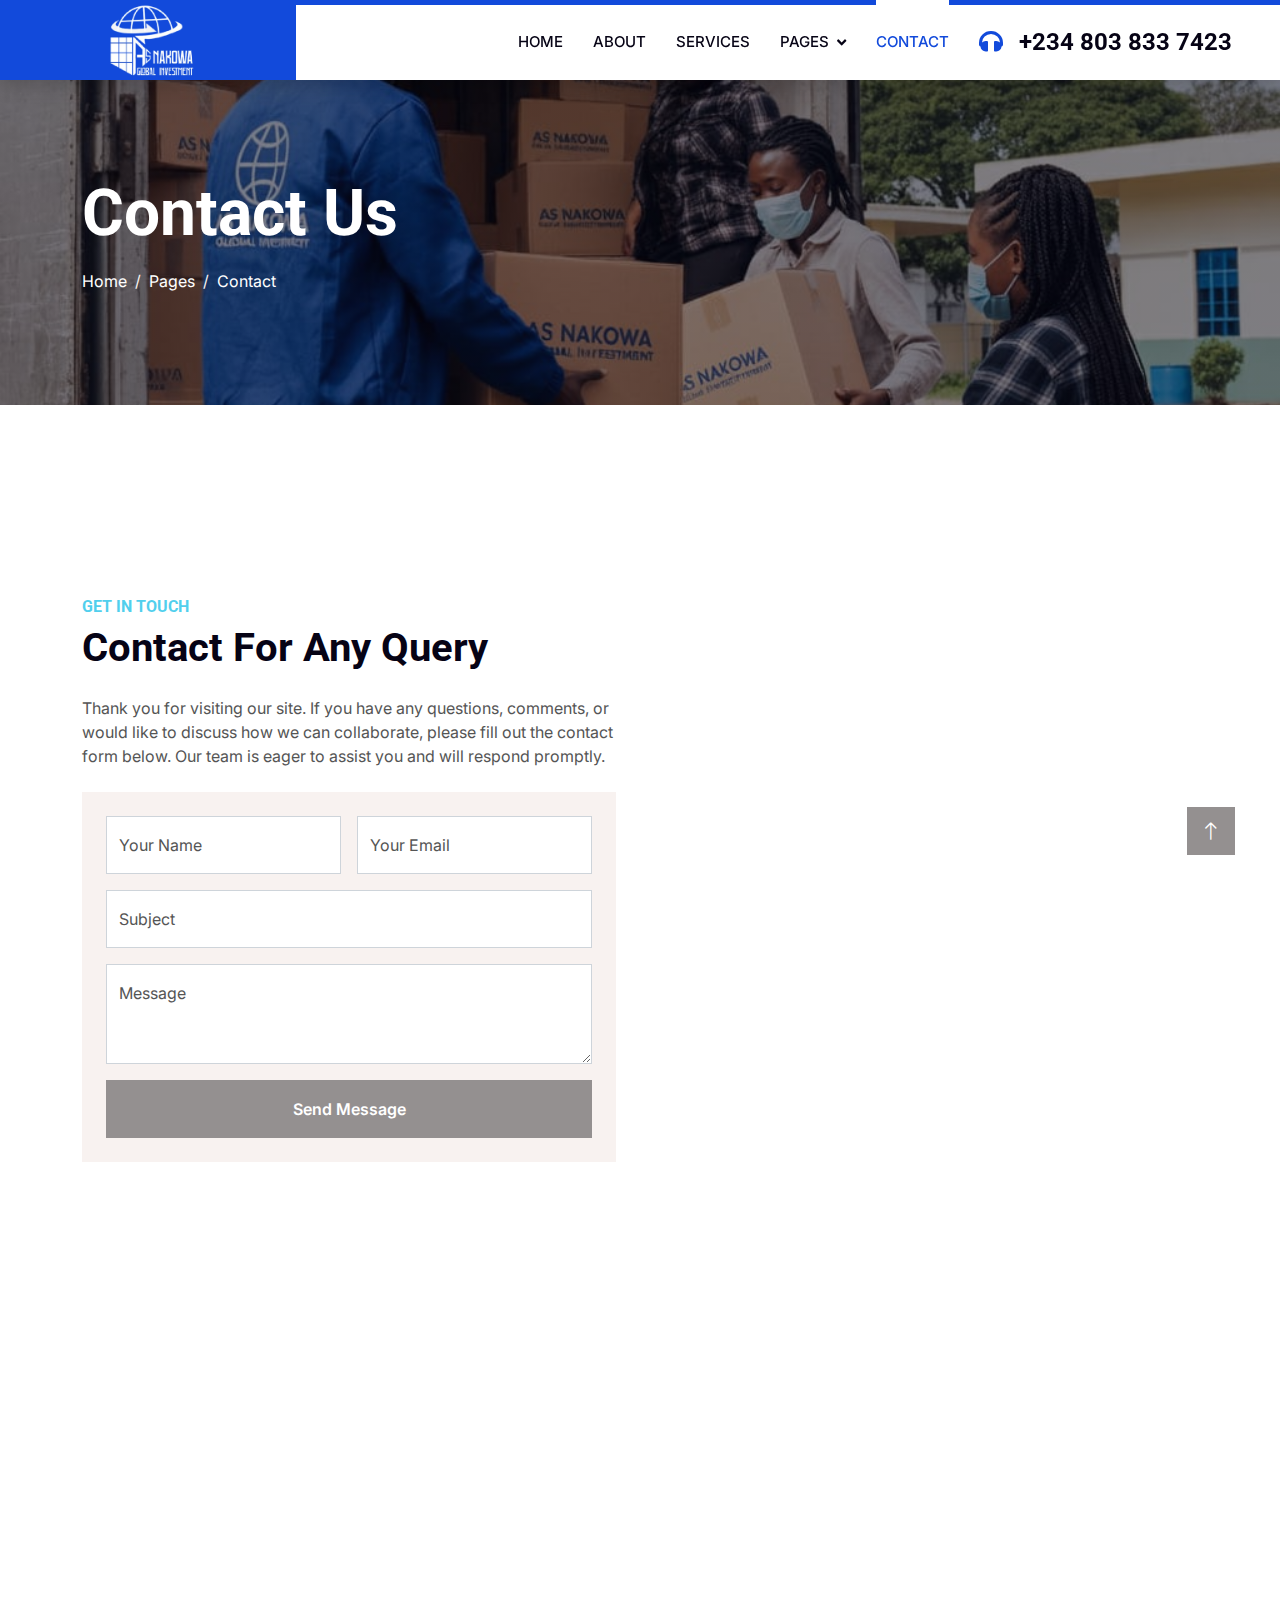
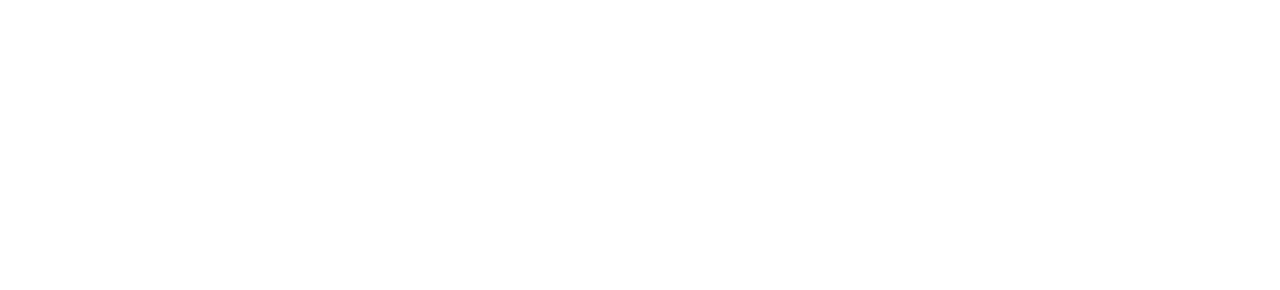
<file: contact.html>
<!DOCTYPE html>
<html lang="en">

<head>
    <meta charset="utf-8">
    <title>as nakowa global Investment</title>
    <meta content="width=device-width, initial-scale=1.0" name="viewport">
    <meta content="" name="keywords">
    <meta content="" name="description">

    <!-- Favicon -->
    <link href="img/tab-icon.png" rel="icon">

    <!-- Google Web Fonts -->
    <link rel="preconnect" href="https://fonts.googleapis.com">
    <link rel="preconnect" href="https://fonts.gstatic.com" crossorigin>
    <link href="https://fonts.googleapis.com/css2?family=Inter:wght@400;600&family=Roboto:wght@500;700&display=swap"
        rel="stylesheet">

    <!-- Icon Font Stylesheet -->
    <link href="https://cdnjs.cloudflare.com/ajax/libs/font-awesome/5.10.0/css/all.min.css" rel="stylesheet">
    <link href="https://cdn.jsdelivr.net/npm/bootstrap-icons@1.4.1/font/bootstrap-icons.css" rel="stylesheet">

    <!-- Libraries Stylesheet -->
    <link href="lib/animate/animate.min.css" rel="stylesheet">
    <link href="lib/owlcarousel/assets/owl.carousel.min.css" rel="stylesheet">

    <!-- Customized Bootstrap Stylesheet -->
    <link href="css/bootstrap.min.css" rel="stylesheet">

    <!-- Template Stylesheet -->
    <link href="css/style.css" rel="stylesheet">
</head>

<body>
    <!-- Spinner Start -->
    <!-- <div id="spinner" class="show bg-white position-fixed translate-middle w-100 vh-100 top-50 start-50 d-flex align-items-center justify-content-center">
        <div class="spinner-grow text-primary" style="width: 3rem; height: 3rem;" role="status">
            <span class="sr-only">Loading...</span>
        </div>
    </div> -->
    <!-- Spinner End -->


    <!-- Navbar Start -->
    <nav class="navbar navbar-expand-lg bg-white navbar-light shadow border-top border-5 border-primary sticky-top p-0">
        <a href="index.html" class="navbar-brand bg-primary d-flex align-items-center px-4 px-lg-5">
            <img class="img-fluid" height="100dp" width="200dp" src="img/logo.png" alt="">
        </a>
        <button type="button" class="navbar-toggler me-4" data-bs-toggle="collapse" data-bs-target="#navbarCollapse">
            <span class="navbar-toggler-icon"></span>
        </button>
        <div class="collapse navbar-collapse" id="navbarCollapse">
            <div class="navbar-nav ms-auto p-4 p-lg-0">
                <a href="index.html" class="nav-item nav-link">Home</a>
                <a href="about.html" class="nav-item nav-link">About</a>
                <a href="service.html" class="nav-item nav-link">Services</a>
                <div class="nav-item dropdown">
                    <a href="#" class="nav-link dropdown-toggle" data-bs-toggle="dropdown">Pages</a>
                    <div class="dropdown-menu fade-up m-0">
                        <!-- <a href="price.html" class="dropdown-item">Pricing Plan</a>
                        <a href="feature.html" class="dropdown-item">Features</a> -->
                        <a href="quote.html" class="dropdown-item">Free Quote</a>
                        <a href="gallery.html" class="dropdown-item">Gallery</a>
                        <a href="testimonial.html" class="dropdown-item">Testimonial</a>
                        <!-- <a href="404.html" class="dropdown-item">404 Page</a> -->
                    </div>
                </div>
                <a href="contact.html" class="nav-item nav-link active">Contact</a>
            </div>
            <h4 class="m-0 pe-lg-5 d-none d-lg-block"><i class="fa fa-headphones text-primary me-3"></i>+234 803 833 7423</h4>
        </div>
    </nav>
    <!-- Navbar End -->


    <!-- Page Header Start -->
    <div class="container-fluid page-header py-5" style="margin-bottom: 6rem;">
        <div class="container py-5">
            <h1 class="display-3 text-white mb-3 animated slideInDown">Contact Us</h1>
            <nav aria-label="breadcrumb animated slideInDown">
                <ol class="breadcrumb">
                    <li class="breadcrumb-item"><a class="text-white" href="#">Home</a></li>
                    <li class="breadcrumb-item"><a class="text-white" href="#">Pages</a></li>
                    <li class="breadcrumb-item text-white active" aria-current="page">Contact</li>
                </ol>
            </nav>
        </div>
    </div>
    <!-- Page Header End -->


    <!-- Contact Start -->
    <div class="container-fluid overflow-hidden py-5 px-lg-0">
        <div class="container contact-page py-5 px-lg-0">
            <div class="row g-5 mx-lg-0">
                <div class="col-md-6 contact-form wow fadeIn" data-wow-delay="0.1s">
                    <h6 class="text-secondary text-uppercase">Get In Touch</h6>
                    <h1 class="mb-4">Contact For Any Query</h1>
                    <p class="mb-4">
                        Thank you for visiting our site. If you have any questions, comments, or would like to discuss
                        how we can collaborate, please fill out the contact form below. Our team is eager to assist you
                        and will respond promptly.
                        <!-- <a href="https://htmlcodex.com/contact-form">Download Now</a>.</p> -->
                    <div class="bg-light p-4">
                        <form action="https://formspree.io/f/xanyjaka" method="POST">
                            <div class="row g-3">
                                <div class="col-md-6">
                                    <div class="form-floating">
                                        <input type="text" name="name" class="form-control" id="name"
                                            placeholder="Your Name" minlength="20" required>
                                        <label for="name">Your Name</label>
                                    </div>
                                </div>
                                <div class="col-md-6">
                                    <div class="form-floating">
                                        <input type="email" name="email" class="form-control" id="email"
                                            placeholder="Your Email" minlength="20" required>
                                        <label for="email">Your Email</label>
                                    </div>
                                </div>
                                <div class="col-12">
                                    <div class="form-floating">
                                        <input type="text" name="subject" class="form-control" id="subject"
                                            placeholder="Subject" required>
                                        <label for="subject">Subject</label>
                                    </div>
                                </div>
                                <div class="col-12">
                                    <div class="form-floating">
                                        <textarea name="message" class="form-control" placeholder="Leave a message here"
                                            id="message" style="height: 100px" required minlength="20"></textarea>
                                        <label for="message">Message</label>
                                    </div>
                                </div>
                                <div class="col-12">
                                    <button class="btn btn-primary w-100 py-3" type="submit">Send Message</button>
                                </div>
                            </div>
                        </form>
                    </div>
                </div>
                <div class="col-md-6 pe-lg-0 wow fadeInRight" data-wow-delay="0.1s">
                    <div class="position-relative h-100">
                        <iframe class="position-absolute w-100 h-100" style="object-fit: cover;"
                            src="https://www.google.com/maps/embed?pb=!1m18!1m12!1m3!1d3902.759921203134!2d8.537562816564934!3d11.991107158550106!2m3!1f0!2f0!3f0!3m2!1i1024!2i768!4f13.1!3m3!1m2!1s0x11ae81314040b925%3A0xa45252df98044303!2sAlhamsad%20Towers!5e0!3m2!1sen!2sng!4v1730725167604!5m2!1sen!2sng"
                            frameborder="0" allowfullscreen="" aria-hidden="false" tabindex="0" loading="lazy"></iframe>
                    </div>
                </div>
            </div>
        </div>
    </div>
    <!-- Contact End -->


    <!-- Footer Start -->
    <div class="container-fluid bg-dark text-light footer pt-5 wow fadeIn" data-wow-delay="0.1s"
        style="margin-top: 6rem;">
        <div class="container py-5">
            <div class="row g-5">
                <div class="col-lg-3 col-md-6">
                    <h4 class="text-light mb-4">Address</h4>
                    <p class="mb-2"><i class="fa fa-map-marker-alt me-3"></i>Alhamsad Plaza Zoo Road, Kano, Nigeria</p>
                    <p class="mb-2"><i class="fa fa-phone-alt me-3"></i>+234 803 833 7423</p>
                    <p class="mb-2"><i class="fa fa-envelope me-3"></i>asnakowaglobal@gmail.com</p>
                    <div class="d-flex pt-2">
                        <!-- <a class="btn btn-outline-light btn-social" href=""><i class="fab fa-instagram"></i></a> -->
                        <a class="btn btn-outline-light btn-social" href="https://m.facebook.com/profile.php?id=100063841633824&name=xhp_nt__fb__action__open_user"><i class="fab fa-facebook-f"></i></a>
                        <!-- <a class="btn btn-outline-light btn-social" href=""><i class="fab fa-youtube"></i></a>
                        <a class="btn btn-outline-light btn-social" href=""><i class="fab fa-linkedin-in"></i></a> -->
                    </div>
                </div>
                <div class="col-lg-3 col-md-6">
                    <h4 class="text-light mb-4">Services</h4>
                    <a class="btn btn-link" href="service.html">Air Freight</a>
                    <a class="btn btn-link" href="service.html">Sea Freight</a>
                    <a class="btn btn-link" href="service.html">Road Freight</a>
                    <a class="btn btn-link" href="service.html">Logistic Solutions</a>
                    <a class="btn btn-link" href="service.html">Business </a>
                    <a class="btn btn-link" href="service.html">Real Estate</a>
                    <a class="btn btn-link" href="service.html">Land Property Agency</a>
                    <a class="btn btn-link" href="service.html">Solar Intallation</a>
                    <a class="btn btn-link" href="service.html">More..</a>
                </div>
                <div class="col-lg-3 col-md-6">
                    <h4 class="text-light mb-4">Quick Links</h4>
                    <a class="btn btn-link" href="about.html">About Us</a>
                    <a class="btn btn-link" href="contact.html">Contact Us</a>
                    <a class="btn btn-link" href="service.html">Our Services</a>
                    <a class="btn btn-link" href="gallery.html">Gallery</a>
                    <!-- <a class="btn btn-link" href="">Support</a> -->
                </div>
                <!-- <div class="col-lg-3 col-md-6">
                    <h4 class="text-light mb-4">Newsletter</h4>
                    <p>Subscribe to our Newsletter</p>
                    <div class="position-relative mx-auto" style="max-width: 400px;">
                        <input class="form-control border-0 w-100 py-3 ps-4 pe-5" type="text" placeholder="Your email">
                        <button type="button"
                            class="btn btn-primary py-2 position-absolute top-0 end-0 mt-2 me-2">SignUp</button>
                    </div>
                </div> -->
            </div>
        </div>
        <div class="container">
            <div class="copyright">
                <div class="row">
                    <div class="col-md-6 text-center text-md-start mb-3 mb-md-0">
                        &copy; <a class="border-bottom" href="#">A.S NAKOWA GLOBAL</a>, All Right Reserved.
                    </div>
                    <div class="col-md-6 text-center text-md-end">
                        <!--/*** This template is free as long as you keep the footer author’s credit link/attribution link/backlink. If you'd like to use the template without the footer author’s credit link/attribution link/backlink, you can purchase the Credit Removal License from "https://htmlcodex.com/credit-removal". Thank you for your support. ***/-->
                        Designed By <a class="border-bottom" href="#">AMTECH DIGITAL COMPANY</a>
                    </div>
                </div>
            </div>
        </div>
    </div>
    <!-- Footer End -->


    <!-- Back to Top -->
    <a href="#" class="btn btn-lg btn-primary btn-lg-square rounded-0 back-to-top"><i class="bi bi-arrow-up"></i></a>


    <!-- JavaScript Libraries -->
    <script src="https://code.jquery.com/jquery-3.4.1.min.js"></script>
    <script src="https://cdn.jsdelivr.net/npm/bootstrap@5.0.0/dist/js/bootstrap.bundle.min.js"></script>
    <script src="lib/wow/wow.min.js"></script>
    <script src="lib/easing/easing.min.js"></script>
    <script src="lib/waypoints/waypoints.min.js"></script>
    <script src="lib/counterup/counterup.min.js"></script>
    <script src="lib/owlcarousel/owl.carousel.min.js"></script>

    <!-- Template Javascript -->
    <script src="js/main.js"></script>
    
    <script>
    window.onbeforeunload = () => {
        for(const form of document.getElementsByTagName('form')) {
          form.reset();
        }
    }

    </script>
    

    <!-- <script>
        window.onbeforeunload = function () {
            setTimeout(() => {
                for (const form of document.getElementsByTagName('form')) {
                    form.reset();
                }
            }, 500);

        };
    </script> -->

</body>

</html>
</file>
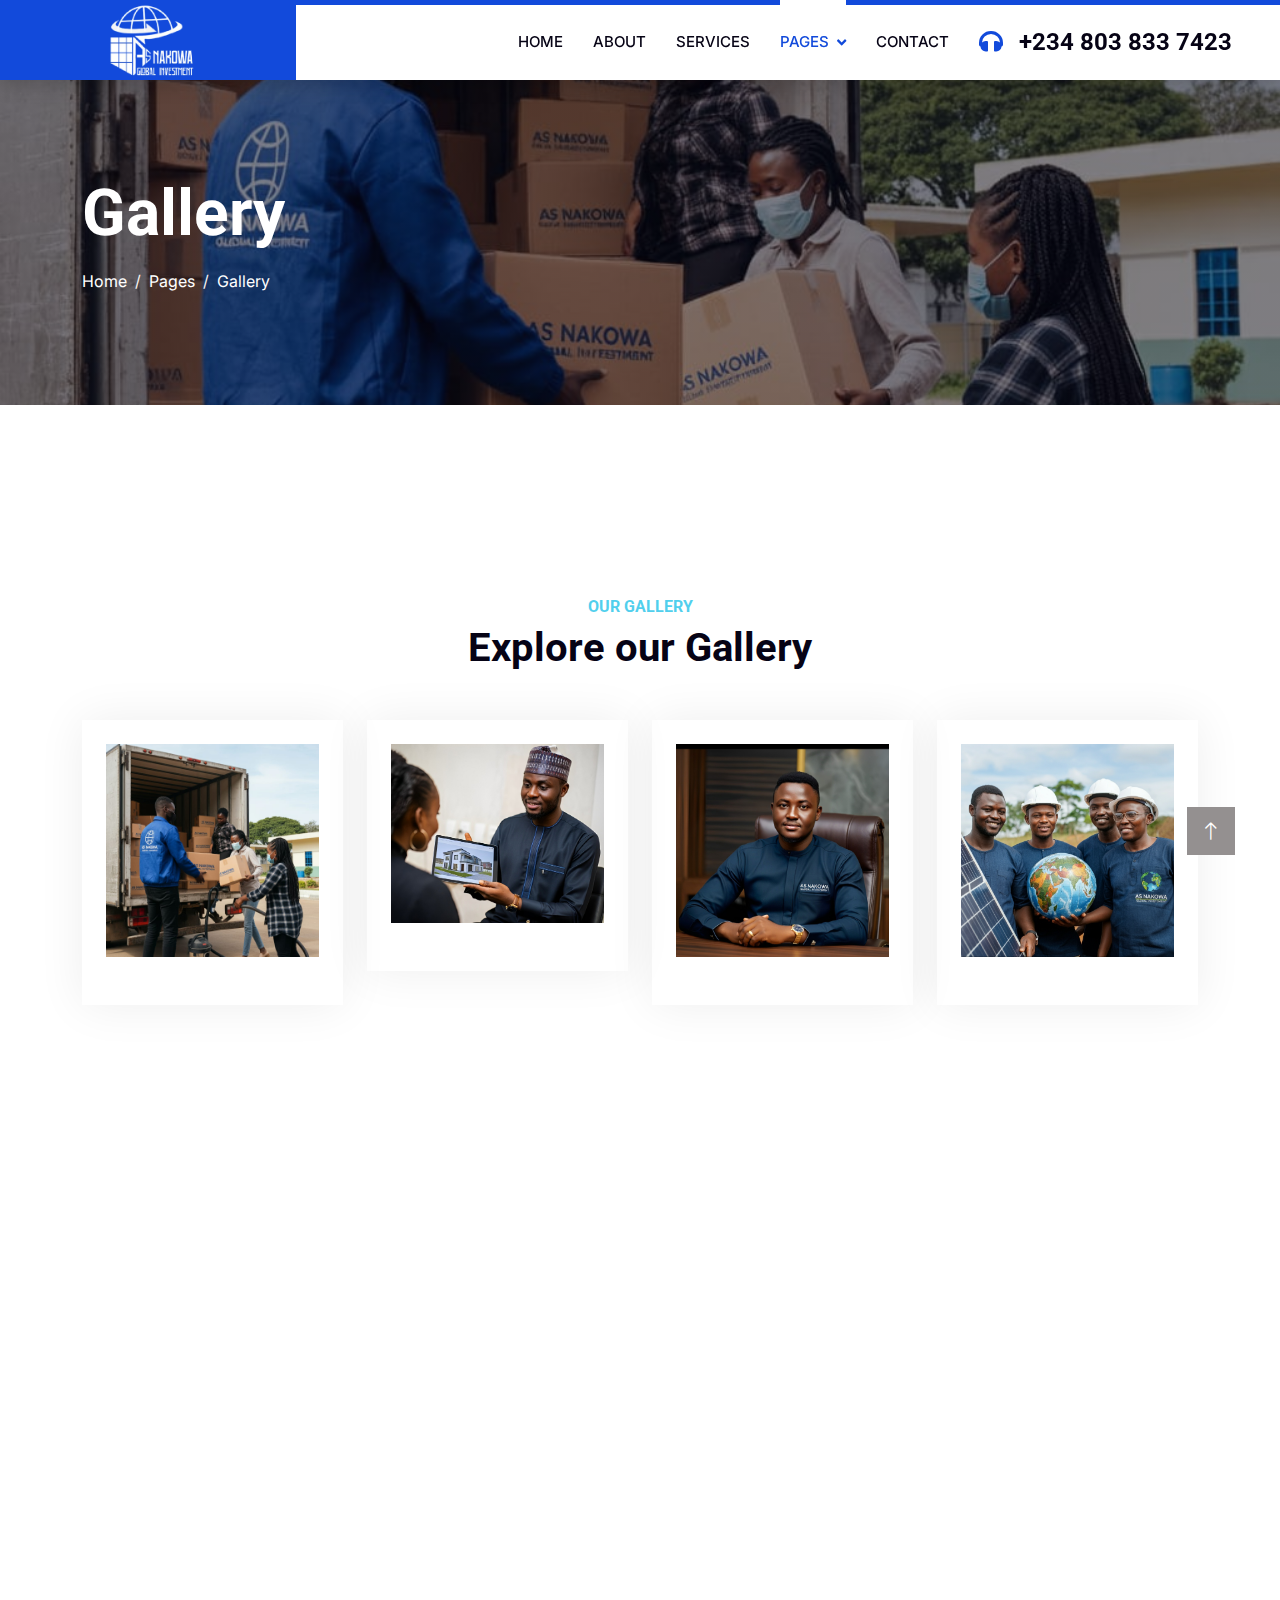
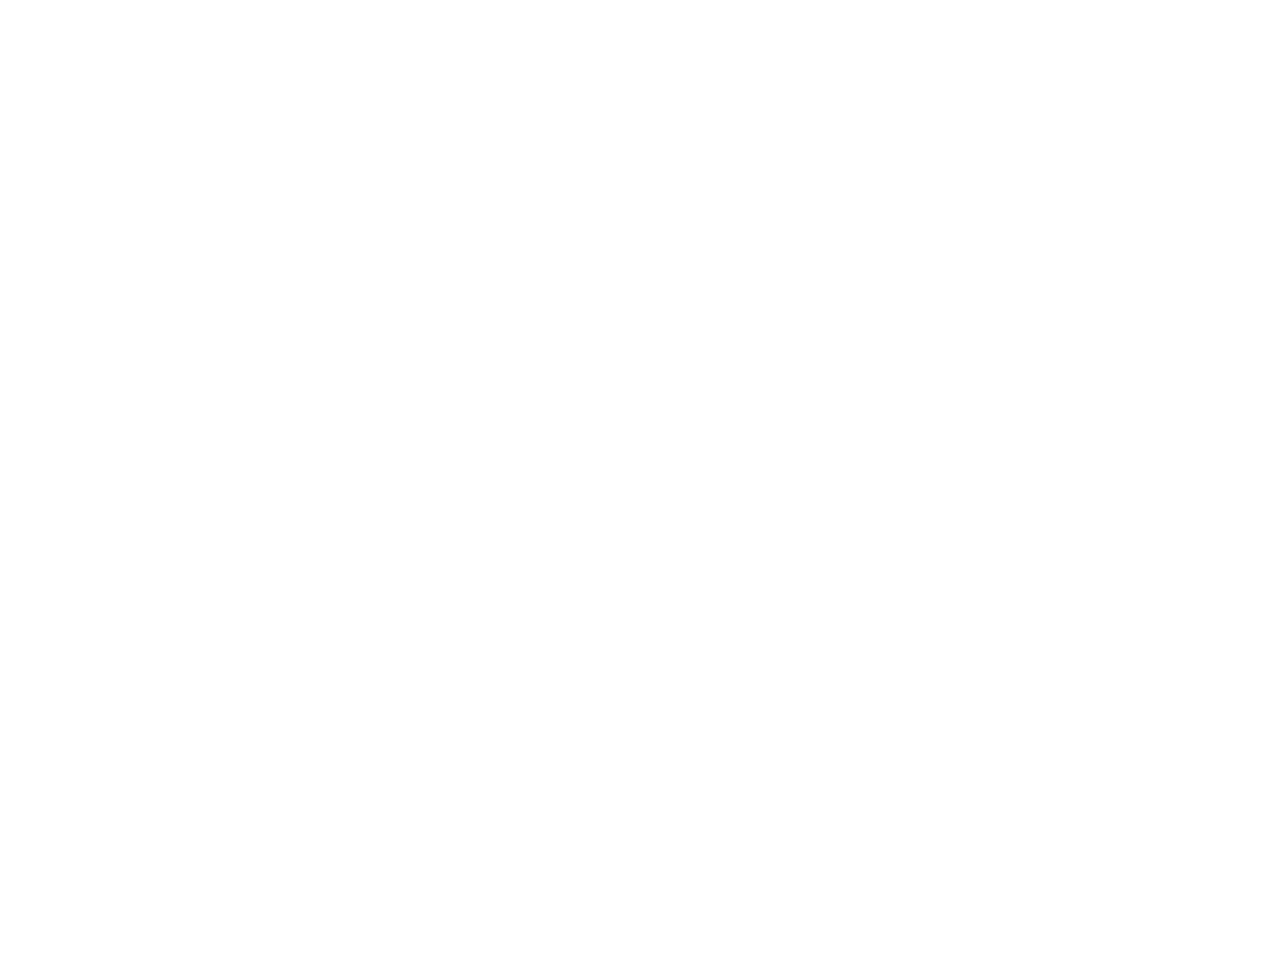
<file: gallery.html>
<!DOCTYPE html>
<html lang="en">

<head>
    <meta charset="utf-8">
    <title>as nakowa global Investment</title>
    <meta content="width=device-width, initial-scale=1.0" name="viewport">
    <meta content="" name="keywords">
    <meta content="" name="description">

    <!-- Favicon -->
    <link href="img/tab-icon.png" rel="icon">

    <!-- Google Web Fonts -->
    <link rel="preconnect" href="https://fonts.googleapis.com">
    <link rel="preconnect" href="https://fonts.gstatic.com" crossorigin>
    <link href="https://fonts.googleapis.com/css2?family=Inter:wght@400;600&family=Roboto:wght@500;700&display=swap" rel="stylesheet">

    <!-- Icon Font Stylesheet -->
    <link href="https://cdnjs.cloudflare.com/ajax/libs/font-awesome/5.10.0/css/all.min.css" rel="stylesheet">
    <link href="https://cdn.jsdelivr.net/npm/bootstrap-icons@1.4.1/font/bootstrap-icons.css" rel="stylesheet">

    <!-- Libraries Stylesheet -->
    <link href="lib/animate/animate.min.css" rel="stylesheet">
    <link href="lib/owlcarousel/assets/owl.carousel.min.css" rel="stylesheet">

    <!-- Customized Bootstrap Stylesheet -->
    <link href="css/bootstrap.min.css" rel="stylesheet">

    <!-- Template Stylesheet -->
    <link href="css/style.css" rel="stylesheet">
</head>

<body>
    <!-- Spinner Start -->
    <!-- <div id="spinner" class="show bg-white position-fixed translate-middle w-100 vh-100 top-50 start-50 d-flex align-items-center justify-content-center">
        <div class="spinner-grow text-primary" style="width: 3rem; height: 3rem;" role="status">
            <span class="sr-only">Loading...</span>
        </div>
    </div> -->
    <!-- Spinner End -->


    <!-- Navbar Start -->
    <nav class="navbar navbar-expand-lg bg-white navbar-light shadow border-top border-5 border-primary sticky-top p-0">
        <a href="index.html" class="navbar-brand bg-primary d-flex align-items-center px-4 px-lg-5">
            <img class="img-fluid" height="100dp" width="200dp"  src="img/logo.png" alt="">
        </a>
        <button type="button" class="navbar-toggler me-4" data-bs-toggle="collapse" data-bs-target="#navbarCollapse">
            <span class="navbar-toggler-icon"></span>
        </button>
        <div class="collapse navbar-collapse" id="navbarCollapse">
            <div class="navbar-nav ms-auto p-4 p-lg-0">
                <a href="index.html" class="nav-item nav-link">Home</a>
                <a href="about.html" class="nav-item nav-link">About</a>
                <a href="service.html" class="nav-item nav-link">Services</a>
                <div class="nav-item dropdown">
                    <a href="#" class="nav-link dropdown-toggle active" data-bs-toggle="dropdown">Pages</a>
                    <div class="dropdown-menu fade-up m-0">
                        <!-- <a href="price.html" class="dropdown-item">Pricing Plan</a> -->
                        <!-- <a href="feature.html" class="dropdown-item active">Features</a> -->
                        <a href="quote.html" class="dropdown-item">Free Quote</a>
                        <!-- <a href="gallery.html" class="dropdown-item">Gallery</a> -->
                        <a href="testimonial.html" class="dropdown-item">Testimonial</a>
                        <!-- <a href="404.html" class="dropdown-item">404 Page</a> -->
                    </div>
                </div>
                <a href="contact.html" class="nav-item nav-link">Contact</a>
            </div>
            <h4 class="m-0 pe-lg-5 d-none d-lg-block"><i class="fa fa-headphones text-primary me-3"></i>+234 803 833 7423</h4>
        </div>
    </nav>
    <!-- Navbar End -->


    <!-- Page Header Start -->
    <div class="container-fluid page-header py-5" style="margin-bottom: 6rem;">
        <div class="container py-5">
            <h1 class="display-3 text-white mb-3 animated slideInDown">Gallery</h1>
            <nav aria-label="breadcrumb animated slideInDown">
                <ol class="breadcrumb">
                    <li class="breadcrumb-item"><a class="text-white" href="#">Home</a></li>
                    <li class="breadcrumb-item"><a class="text-white" href="#">Pages</a></li>
                    <li class="breadcrumb-item text-white active" aria-current="page">Gallery</li>
                </ol>
            </nav>
        </div>
    </div>
    <!-- Page Header End -->


    <!-- Team Start -->
    <div class="container-xxl py-5">
        <div class="container py-5">
            <div class="text-center wow fadeInUp" data-wow-delay="0.1s">
                <h6 class="text-secondary text-uppercase">Our Gallery</h6>
                <h1 class="mb-5">Explore our Gallery</h1>
            </div>
            <div class="row g-4">
                <div class="col-lg-3 col-md-6 wow fadeInUp" data-wow-delay="0.3s">
                    <div class="team-item p-4">
                        <div class="overflow-hidden mb-4">
                            <img class="img-fluid" src="img/logistic-2.jpg" alt="">
                        </div>
                        <!-- <h5 class="mb-0">Full Name</h5>
                        <p>Designation</p>
                        <div class="btn-slide mt-1">
                            <i class="fa fa-share"></i>
                            <span>
                                <a href=""><i class="fab fa-facebook-f"></i></a>
                                <a href=""><i class="fab fa-twitter"></i></a>
                                <a href=""><i class="fab fa-instagram"></i></a>
                            </span>
                        </div> -->
                    </div>
                </div>
                <div class="col-lg-3 col-md-6 wow fadeInUp" data-wow-delay="0.5s">
                    <div class="team-item p-4">
                        <div class="overflow-hidden mb-4">
                            <img class="img-fluid" src="img/real-estate.jpg" alt="">
                        </div>
                        <!-- <h5 class="mb-0">Full Name</h5>
                        <p>Designation</p>
                        <div class="btn-slide mt-1">
                            <i class="fa fa-share"></i>
                            <span>
                                <a href=""><i class="fab fa-facebook-f"></i></a>
                                <a href=""><i class="fab fa-twitter"></i></a>
                                <a href=""><i class="fab fa-instagram"></i></a>
                            </span>
                        </div> -->
                    </div>
                </div>
                <div class="col-lg-3 col-md-6 wow fadeInUp" data-wow-delay="0.7s">
                    <div class="team-item p-4">
                        <div class="overflow-hidden mb-4">
                            <img class="img-fluid" src="img/indiv-2.jpg" alt="">
                        </div>
                        <!-- <h5 class="mb-0">Full Name</h5>
                        <p>Designation</p>
                        <div class="btn-slide mt-1">
                            <i class="fa fa-share"></i>
                            <span>
                                <a href=""><i class="fab fa-facebook-f"></i></a>
                                <a href=""><i class="fab fa-twitter"></i></a>
                                <a href=""><i class="fab fa-instagram"></i></a>
                            </span>
                        </div> -->
                    </div>
                </div>
                <div class="col-lg-3 col-md-6 wow fadeInUp" data-wow-delay="0.9s">
                    <div class="team-item p-4">
                        <div class="overflow-hidden mb-4">
                            <img class="img-fluid" src="img/eng1.jpg" alt="">
                        </div>
                        <!-- <h5 class="mb-0">Full Name</h5>
                        <p>Designation</p>
                        <div class="btn-slide mt-1">
                            <i class="fa fa-share"></i>
                            <span>
                                <a href=""><i class="fab fa-facebook-f"></i></a>
                                <a href=""><i class="fab fa-twitter"></i></a>
                                <a href=""><i class="fab fa-instagram"></i></a>
                            </span>
                        </div> -->
                    </div>
                </div>
                <div class="col-lg-3 col-md-6 wow fadeInUp" data-wow-delay="0.3s">
                    <div class="team-item p-4">
                        <div class="overflow-hidden mb-4">
                            <img class="img-fluid" src="img/about-2.jpg" alt="">
                        </div>
                        <!-- <h5 class="mb-0">Full Name</h5>
                        <p>Designation</p>
                        <div class="btn-slide mt-1">
                            <i class="fa fa-share"></i>
                            <span>
                                <a href=""><i class="fab fa-facebook-f"></i></a>
                                <a href=""><i class="fab fa-twitter"></i></a>
                                <a href=""><i class="fab fa-instagram"></i></a>
                            </span>
                        </div> -->
                    </div>
                </div>
                <div class="col-lg-3 col-md-6 wow fadeInUp" data-wow-delay="0.5s">
                    <div class="team-item p-4">
                        <div class="overflow-hidden mb-4">
                            <img class="img-fluid" src="img/solar.jpg" alt="">
                        </div>
                        <!-- <h5 class="mb-0">Full Name</h5>
                        <p>Designation</p>
                        <div class="btn-slide mt-1">
                            <i class="fa fa-share"></i>
                            <span>
                                <a href=""><i class="fab fa-facebook-f"></i></a>
                                <a href=""><i class="fab fa-twitter"></i></a>
                                <a href=""><i class="fab fa-instagram"></i></a>
                            </span>
                        </div> -->
                    </div>
                </div>
                <div class="col-lg-3 col-md-6 wow fadeInUp" data-wow-delay="0.7s">
                    <div class="team-item p-4">
                        <div class="overflow-hidden mb-4">
                            <img class="img-fluid" src="img/custom.jpg" alt="">
                        </div>
                        <!-- <h5 class="mb-0">Full Name</h5>
                        <p>Designation</p>
                        <div class="btn-slide mt-1">
                            <i class="fa fa-share"></i>
                            <span>
                                <a href=""><i class="fab fa-facebook-f"></i></a>
                                <a href=""><i class="fab fa-twitter"></i></a>
                                <a href=""><i class="fab fa-instagram"></i></a>
                            </span>
                        </div> -->
                    </div>
                </div>
                <div class="col-lg-3 col-md-6 wow fadeInUp" data-wow-delay="0.9s">
                    <div class="team-item p-4">
                        <div class="overflow-hidden mb-4">
                            <img class="img-fluid" src="img/road.jpg" alt="">
                        </div>
                        <!-- <h5 class="mb-0">Full Name</h5>
                        <p>Designation</p>
                        <div class="btn-slide mt-1">
                            <i class="fa fa-share"></i>
                            <span>
                                <a href=""><i class="fab fa-facebook-f"></i></a>
                                <a href=""><i class="fab fa-twitter"></i></a>
                                <a href=""><i class="fab fa-instagram"></i></a>
                            </span>
                        </div> -->
                    </div>
                </div>
                <div class="col-lg-3 col-md-6 wow fadeInUp" data-wow-delay="0.5s">
                    <div class="team-item p-4">
                        <div class="overflow-hidden mb-4">
                            <img class="img-fluid" src="img/consult-4.jpg" alt="">
                        </div>
                        <!-- <h5 class="mb-0">Full Name</h5>
                        <p>Designation</p>
                        <div class="btn-slide mt-1">
                            <i class="fa fa-share"></i>
                            <span>
                                <a href=""><i class="fab fa-facebook-f"></i></a>
                                <a href=""><i class="fab fa-twitter"></i></a>
                                <a href=""><i class="fab fa-instagram"></i></a>
                            </span>
                        </div> -->
                    </div>
                </div>
                <div class="col-lg-3 col-md-6 wow fadeInUp" data-wow-delay="0.5s">
                    <div class="team-item p-4">
                        <div class="overflow-hidden mb-4">
                            <img class="img-fluid" src="img/borehole.png" alt="">
                        </div>
                        <!-- <h5 class="mb-0">Full Name</h5>
                        <p>Designation</p>
                        <div class="btn-slide mt-1">
                            <i class="fa fa-share"></i>
                            <span>
                                <a href=""><i class="fab fa-facebook-f"></i></a>
                                <a href=""><i class="fab fa-twitter"></i></a>
                                <a href=""><i class="fab fa-instagram"></i></a>
                            </span>
                        </div> -->
                    </div>
                </div>
                <div class="col-lg-3 col-md-6 wow fadeInUp" data-wow-delay="0.5s">
                    <div class="team-item p-4">
                        <div class="overflow-hidden mb-4">
                            <img class="img-fluid" src="img/car.png" alt="">
                        </div>
                        <!-- <h5 class="mb-0">Full Name</h5>
                        <p>Designation</p>
                        <div class="btn-slide mt-1">
                            <i class="fa fa-share"></i>
                            <span>
                                <a href=""><i class="fab fa-facebook-f"></i></a>
                                <a href=""><i class="fab fa-twitter"></i></a>
                                <a href=""><i class="fab fa-instagram"></i></a>
                            </span>
                        </div> -->
                    </div>
                </div>
                <div class="col-lg-3 col-md-6 wow fadeInUp" data-wow-delay="0.5s">
                    <div class="team-item p-4">
                        <div class="overflow-hidden mb-4">
                            <img class="img-fluid" src="img/electrical.png" alt="">
                        </div>
                        <!-- <h5 class="mb-0">Full Name</h5>
                        <p>Designation</p>
                        <div class="btn-slide mt-1">
                            <i class="fa fa-share"></i>
                            <span>
                                <a href=""><i class="fab fa-facebook-f"></i></a>
                                <a href=""><i class="fab fa-twitter"></i></a>
                                <a href=""><i class="fab fa-instagram"></i></a>
                            </span>
                        </div> -->
                    </div>
                </div>
                <div class="col-lg-3 col-md-6 wow fadeInUp" data-wow-delay="0.5s">
                    <div class="team-item p-4">
                        <div class="overflow-hidden mb-4">
                            <img class="img-fluid" src="img/solar.png" alt="">
                        </div>
                        <!-- <h5 class="mb-0">Full Name</h5>
                        <p>Designation</p>
                        <div class="btn-slide mt-1">
                            <i class="fa fa-share"></i>
                            <span>
                                <a href=""><i class="fab fa-facebook-f"></i></a>
                                <a href=""><i class="fab fa-twitter"></i></a>
                                <a href=""><i class="fab fa-instagram"></i></a>
                            </span>
                        </div> -->
                    </div>
                </div>
                <div class="col-lg-3 col-md-6 wow fadeInUp" data-wow-delay="0.5s">
                    <div class="team-item p-4">
                        <div class="overflow-hidden mb-4">
                            <img class="img-fluid" src="img/construction.png" alt="">
                        </div>
                        <!-- <h5 class="mb-0">Full Name</h5>
                        <p>Designation</p>
                        <div class="btn-slide mt-1">
                            <i class="fa fa-share"></i>
                            <span>
                                <a href=""><i class="fab fa-facebook-f"></i></a>
                                <a href=""><i class="fab fa-twitter"></i></a>
                                <a href=""><i class="fab fa-instagram"></i></a>
                            </span>
                        </div> -->
                    </div>
                </div>
            </div>
        </div>
    </div>
    <!-- Team End -->


    <!-- Feature Start -->
    <!-- <div class="container-fluid overflow-hidden py-5 px-lg-0">
        <div class="container feature py-5 px-lg-0">
            <div class="row g-5 mx-lg-0">
                <div class="col-lg-6 feature-text wow fadeInUp" data-wow-delay="0.1s">
                    <h6 class="text-secondary text-uppercase mb-3">Our Features</h6>
                    <h1 class="mb-5">We Are Trusted Logistics Company Since 1990</h1>
                    <div class="d-flex mb-5 wow fadeInUp" data-wow-delay="0.3s">
                        <i class="fa fa-globe text-primary fa-3x flex-shrink-0"></i>
                        <div class="ms-4">
                            <h5>Worldwide Service</h5>
                            <p class="mb-0">Diam dolor ipsum sit amet eos erat ipsum lorem sed stet lorem sit clita duo justo magna erat amet</p>
                        </div>
                    </div>
                    <div class="d-flex mb-5 wow fadeIn" data-wow-delay="0.5s">
                        <i class="fa fa-shipping-fast text-primary fa-3x flex-shrink-0"></i>
                        <div class="ms-4">
                            <h5>On Time Delivery</h5>
                            <p class="mb-0">Diam dolor ipsum sit amet eos erat ipsum lorem sed stet lorem sit clita duo justo magna erat amet</p>
                        </div>
                    </div>
                    <div class="d-flex mb-0 wow fadeInUp" data-wow-delay="0.7s">
                        <i class="fa fa-headphones text-primary fa-3x flex-shrink-0"></i>
                        <div class="ms-4">
                            <h5>24/7 Telephone Support</h5>
                            <p class="mb-0">Diam dolor ipsum sit amet eos erat ipsum lorem sed stet lorem sit clita duo justo magna erat amet</p>
                        </div>
                    </div>
                </div>
                <div class="col-lg-6 pe-lg-0 wow fadeInRight" data-wow-delay="0.1s" style="min-height: 400px;">
                    <div class="position-relative h-100">
                        <img class="position-absolute img-fluid w-100 h-100" src="img/feature.jpg" style="object-fit: cover;" alt="">
                    </div>
                </div>
            </div>
        </div>
    </div> -->
    <!-- Feature End -->
        

    <!-- Footer Start -->
    <div class="container-fluid bg-dark text-light footer pt-5 wow fadeIn" data-wow-delay="0.1s" style="margin-top: 6rem;">
        <div class="container py-5">
            <div class="row g-5">
                <div class="col-lg-3 col-md-6">
                    <h4 class="text-light mb-4">Address</h4>
                    <p class="mb-2"><i class="fa fa-map-marker-alt me-3"></i>Alhamsad Plaza Zoo Road, Kano, Nigeria</p>
                    <p class="mb-2"><i class="fa fa-phone-alt me-3"></i>+234 803 833 7423</p>
                    <p class="mb-2"><i class="fa fa-envelope me-3"></i>asnakowaglobal@gmail.com</p>
                    <div class="d-flex pt-2">
                        <!-- <a class="btn btn-outline-light btn-social" href=""><i class="fab fa-twitter"></i></a> -->
                        <a class="btn btn-outline-light btn-social" href="https://m.facebook.com/profile.php?id=100063841633824&name=xhp_nt__fb__action__open_user"><i class="fab fa-facebook-f"></i></a>
                        <!-- <a class="btn btn-outline-light btn-social" href=""><i class="fab fa-youtube"></i></a> -->
                        <!-- <a class="btn btn-outline-light btn-social" href=""><i class="fab fa-linkedin-in"></i></a> -->
                    </div>
                </div>
                <div class="col-lg-3 col-md-6">
                    <h4 class="text-light mb-4">Services</h4>
                    <a class="btn btn-link" href="service.html">Air Freight</a>
                    <a class="btn btn-link" href="service.html">Sea Freight</a>
                    <a class="btn btn-link" href="service.html">Road Freight</a>
                    <a class="btn btn-link" href="service.html">Logistic Solutions</a>
                    <a class="btn btn-link" href="service.html">Business </a>
                    <a class="btn btn-link" href="service.html">Real Estate </a>
                    <a class="btn btn-link" href="service.html">Land Property Agency</a>
                    <a class="btn btn-link" href="service.html">Solar Intallation</a>
                    <a class="btn btn-link" href="service.html">More..</a>
                </div>
                <div class="col-lg-3 col-md-6">
                    <h4 class="text-light mb-4">Quick Links</h4>
                    <a class="btn btn-link" href="about.html">About Us</a>
                    <a class="btn btn-link" href="contact.html">Contact Us</a>
                    <a class="btn btn-link" href="service.html">Our Services</a>
                    <a class="btn btn-link" href="gallery.html">Gallery</a>
                    <!-- <a class="btn btn-link" href="">Support</a> -->
                </div>
                <!-- <div class="col-lg-3 col-md-6">
                    <h4 class="text-light mb-4">Newsletter</h4>
                    <p>Dolor amet sit justo amet elitr clita ipsum elitr est.</p>
                    <div class="position-relative mx-auto" style="max-width: 400px;">
                        <input class="form-control border-0 w-100 py-3 ps-4 pe-5" type="text" placeholder="Your email">
                        <button type="button" class="btn btn-primary py-2 position-absolute top-0 end-0 mt-2 me-2">SignUp</button>
                    </div>
                </div> -->
            </div>
        </div>
        <div class="container">
            <div class="copyright">
                <div class="row">
                    <div class="col-md-6 text-center text-md-start mb-3 mb-md-0">
                        &copy; <a class="border-bottom" href="#">A.S Nakowa Global</a>, All Right Reserved.
                    </div>
                    <div class="col-md-6 text-center text-md-end">
                        <!--/*** This template is free as long as you keep the footer author’s credit link/attribution link/backlink. If you'd like to use the template without the footer author’s credit link/attribution link/backlink, you can purchase the Credit Removal License from "https://htmlcodex.com/credit-removal". Thank you for your support. ***/-->
                        Designed By <a class="border-bottom" href="https://htmlcodex.com">AMTECH DIGITAL COMPANY</a>
                    </div>
                </div>
            </div>
        </div>
    </div>
    <!-- Footer End -->


    <!-- Back to Top -->
    <a href="#" class="btn btn-lg btn-primary btn-lg-square rounded-0 back-to-top"><i class="bi bi-arrow-up"></i></a>


    <!-- JavaScript Libraries -->
    <script src="https://code.jquery.com/jquery-3.4.1.min.js"></script>
    <script src="https://cdn.jsdelivr.net/npm/bootstrap@5.0.0/dist/js/bootstrap.bundle.min.js"></script>
    <script src="lib/wow/wow.min.js"></script>
    <script src="lib/easing/easing.min.js"></script>
    <script src="lib/waypoints/waypoints.min.js"></script>
    <script src="lib/counterup/counterup.min.js"></script>
    <script src="lib/owlcarousel/owl.carousel.min.js"></script>

    <!-- Template Javascript -->
    <script src="js/main.js"></script>
</body>

</html>
</file>
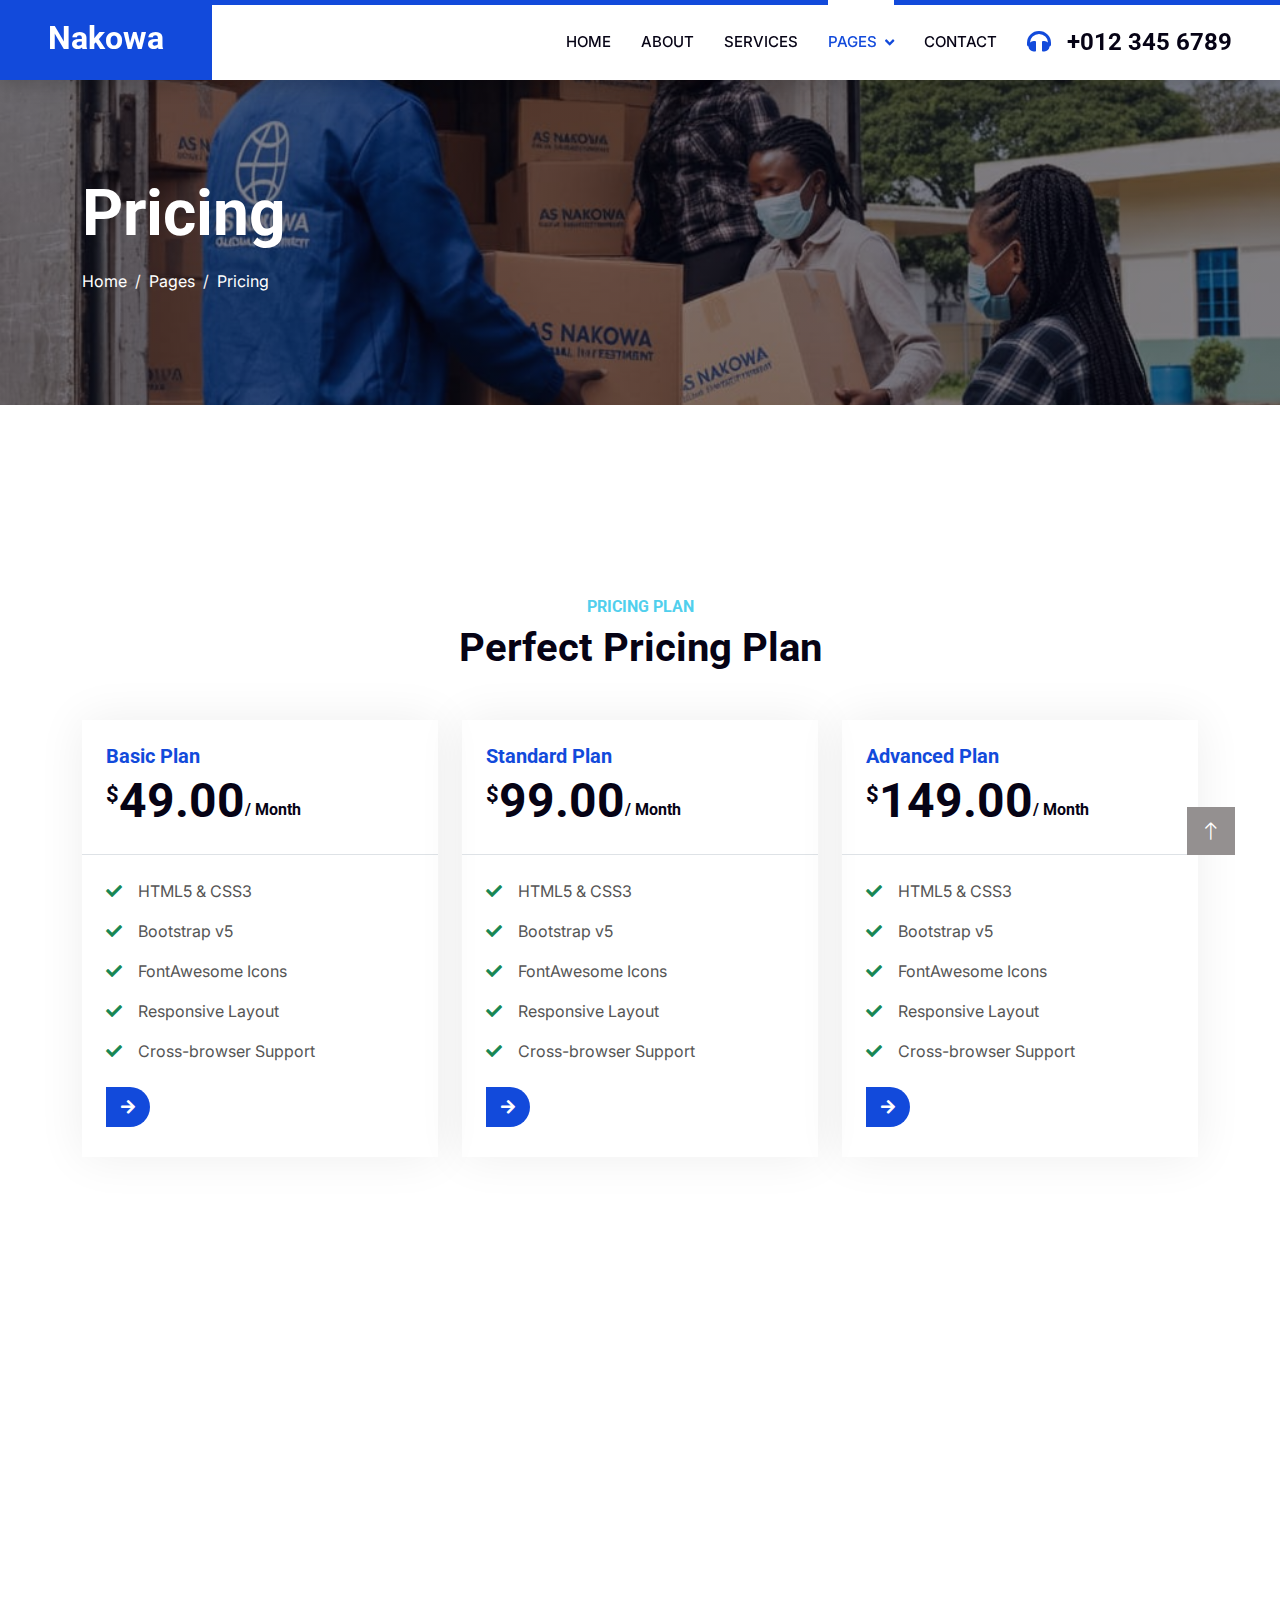
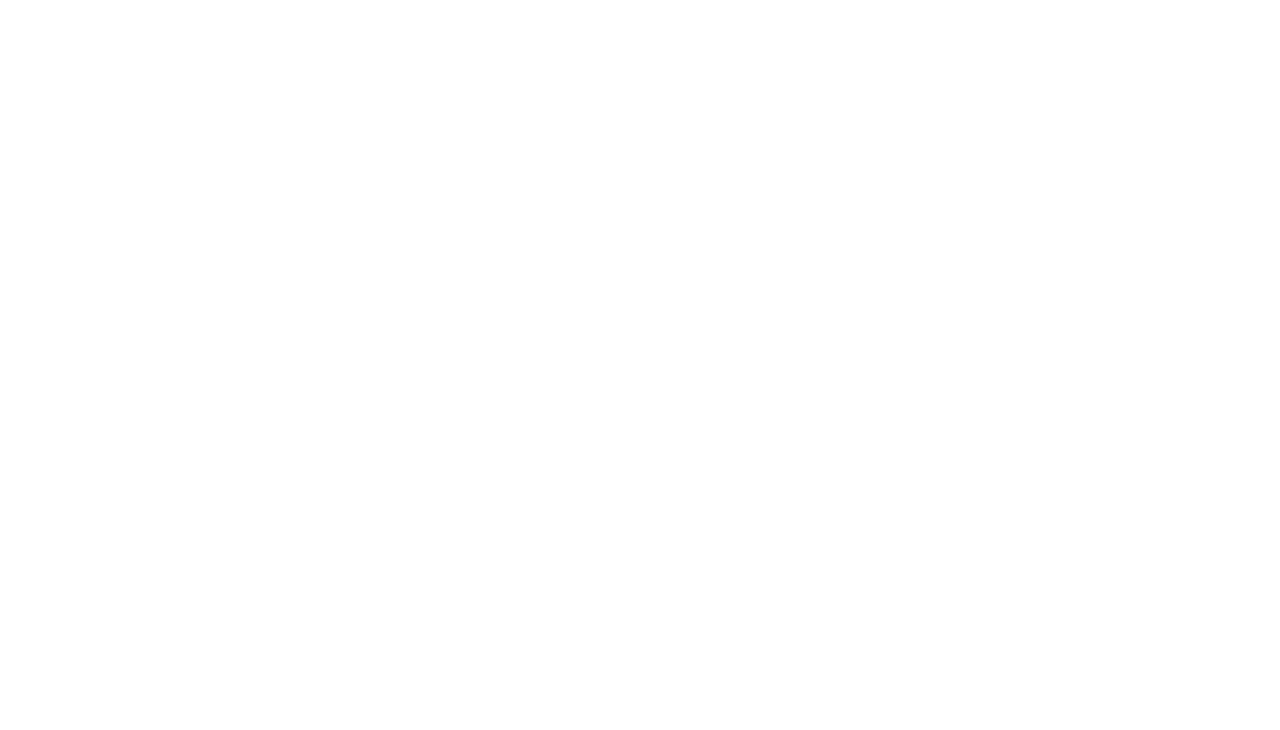
<file: price.html>
<!DOCTYPE html>
<html lang="en">

<head>
    <meta charset="utf-8">
    <title>Nakowa - Shipping Company Website Template</title>
    <meta content="width=device-width, initial-scale=1.0" name="viewport">
    <meta content="" name="keywords">
    <meta content="" name="description">

    <!-- Favicon -->
    <link href="img/favicon.ico" rel="icon">

    <!-- Google Web Fonts -->
    <link rel="preconnect" href="https://fonts.googleapis.com">
    <link rel="preconnect" href="https://fonts.gstatic.com" crossorigin>
    <link href="https://fonts.googleapis.com/css2?family=Inter:wght@400;600&family=Roboto:wght@500;700&display=swap" rel="stylesheet">

    <!-- Icon Font Stylesheet -->
    <link href="https://cdnjs.cloudflare.com/ajax/libs/font-awesome/5.10.0/css/all.min.css" rel="stylesheet">
    <link href="https://cdn.jsdelivr.net/npm/bootstrap-icons@1.4.1/font/bootstrap-icons.css" rel="stylesheet">

    <!-- Libraries Stylesheet -->
    <link href="lib/animate/animate.min.css" rel="stylesheet">
    <link href="lib/owlcarousel/assets/owl.carousel.min.css" rel="stylesheet">

    <!-- Customized Bootstrap Stylesheet -->
    <link href="css/bootstrap.min.css" rel="stylesheet">

    <!-- Template Stylesheet -->
    <link href="css/style.css" rel="stylesheet">
</head>

<body>
    <!-- Spinner Start -->
    <div id="spinner" class="show bg-white position-fixed translate-middle w-100 vh-100 top-50 start-50 d-flex align-items-center justify-content-center">
        <div class="spinner-grow text-primary" style="width: 3rem; height: 3rem;" role="status">
            <span class="sr-only">Loading...</span>
        </div>
    </div>
    <!-- Spinner End -->


    <!-- Navbar Start -->
    <nav class="navbar navbar-expand-lg bg-white navbar-light shadow border-top border-5 border-primary sticky-top p-0">
        <a href="index.html" class="navbar-brand bg-primary d-flex align-items-center px-4 px-lg-5">
            <h2 class="mb-2 text-white">Nakowa</h2>
        </a>
        <button type="button" class="navbar-toggler me-4" data-bs-toggle="collapse" data-bs-target="#navbarCollapse">
            <span class="navbar-toggler-icon"></span>
        </button>
        <div class="collapse navbar-collapse" id="navbarCollapse">
            <div class="navbar-nav ms-auto p-4 p-lg-0">
                <a href="index.html" class="nav-item nav-link">Home</a>
                <a href="about.html" class="nav-item nav-link">About</a>
                <a href="service.html" class="nav-item nav-link">Services</a>
                <div class="nav-item dropdown">
                    <a href="#" class="nav-link dropdown-toggle active" data-bs-toggle="dropdown">Pages</a>
                    <div class="dropdown-menu fade-up m-0">
                        <a href="price.html" class="dropdown-item active">Pricing Plan</a>
                        <a href="feature.html" class="dropdown-item">Features</a>
                        <a href="quote.html" class="dropdown-item">Free Quote</a>
                        <a href="team.html" class="dropdown-item">Our Team</a>
                        <a href="testimonial.html" class="dropdown-item">Testimonial</a>
                        <a href="404.html" class="dropdown-item">404 Page</a>
                    </div>
                </div>
                <a href="contact.html" class="nav-item nav-link">Contact</a>
            </div>
            <h4 class="m-0 pe-lg-5 d-none d-lg-block"><i class="fa fa-headphones text-primary me-3"></i>+012 345 6789</h4>
        </div>
    </nav>
    <!-- Navbar End -->


    <!-- Page Header Start -->
    <div class="container-fluid page-header py-5" style="margin-bottom: 6rem;">
        <div class="container py-5">
            <h1 class="display-3 text-white mb-3 animated slideInDown">Pricing</h1>
            <nav aria-label="breadcrumb animated slideInDown">
                <ol class="breadcrumb">
                    <li class="breadcrumb-item"><a class="text-white" href="#">Home</a></li>
                    <li class="breadcrumb-item"><a class="text-white" href="#">Pages</a></li>
                    <li class="breadcrumb-item text-white active" aria-current="page">Pricing</li>
                </ol>
            </nav>
        </div>
    </div>
    <!-- Page Header End -->


    <!-- Pricing Start -->
    <div class="container-xxl py-5">
        <div class="container py-5">
            <div class="text-center wow fadeInUp" data-wow-delay="0.1s">
                <h6 class="text-secondary text-uppercase">Pricing Plan</h6>
                <h1 class="mb-5">Perfect Pricing Plan</h1>
            </div>
            <div class="row g-4">
                <div class="col-md-6 col-lg-4 wow fadeInUp" data-wow-delay="0.3s">
                    <div class="price-item">
                        <div class="border-bottom p-4 mb-4">
                            <h5 class="text-primary mb-1">Basic Plan</h5>
                            <h1 class="display-5 mb-0">
                                <small class="align-top" style="font-size: 22px; line-height: 45px;">$</small>49.00<small
                                    class="align-bottom" style="font-size: 16px; line-height: 40px;">/ Month</small>
                            </h1>
                        </div>
                        <div class="p-4 pt-0">
                            <p><i class="fa fa-check text-success me-3"></i>HTML5 & CSS3</p>
                            <p><i class="fa fa-check text-success me-3"></i>Bootstrap v5</p>
                            <p><i class="fa fa-check text-success me-3"></i>FontAwesome Icons</p>
                            <p><i class="fa fa-check text-success me-3"></i>Responsive Layout</p>
                            <p><i class="fa fa-check text-success me-3"></i>Cross-browser Support</p>
                            <a class="btn-slide mt-2" href=""><i class="fa fa-arrow-right"></i><span >Order Now</span></a>
                        </div>
                    </div>
                </div>
                <div class="col-md-6 col-lg-4 wow fadeInUp" data-wow-delay="0.5s">
                    <div class="price-item">
                        <div class="border-bottom p-4 mb-4">
                            <h5 class="text-primary mb-1">Standard Plan</h5>
                            <h1 class="display-5 mb-0">
                                <small class="align-top" style="font-size: 22px; line-height: 45px;">$</small>99.00<small
                                    class="align-bottom" style="font-size: 16px; line-height: 40px;">/ Month</small>
                            </h1>
                        </div>
                        <div class="p-4 pt-0">
                            <p><i class="fa fa-check text-success me-3"></i>HTML5 & CSS3</p>
                            <p><i class="fa fa-check text-success me-3"></i>Bootstrap v5</p>
                            <p><i class="fa fa-check text-success me-3"></i>FontAwesome Icons</p>
                            <p><i class="fa fa-check text-success me-3"></i>Responsive Layout</p>
                            <p><i class="fa fa-check text-success me-3"></i>Cross-browser Support</p>
                            <a class="btn-slide mt-2" href=""><i class="fa fa-arrow-right"></i><span >Order Now</span></a>
                        </div>
                    </div>
                </div>
                <div class="col-md-6 col-lg-4 wow fadeInUp" data-wow-delay="0.7s">
                    <div class="price-item">
                        <div class="border-bottom p-4 mb-4">
                            <h5 class="text-primary mb-1">Advanced Plan</h5>
                            <h1 class="display-5 mb-0">
                                <small class="align-top" style="font-size: 22px; line-height: 45px;">$</small>149.00<small
                                    class="align-bottom" style="font-size: 16px; line-height: 40px;">/ Month</small>
                            </h1>
                        </div>
                        <div class="p-4 pt-0">
                            <p><i class="fa fa-check text-success me-3"></i>HTML5 & CSS3</p>
                            <p><i class="fa fa-check text-success me-3"></i>Bootstrap v5</p>
                            <p><i class="fa fa-check text-success me-3"></i>FontAwesome Icons</p>
                            <p><i class="fa fa-check text-success me-3"></i>Responsive Layout</p>
                            <p><i class="fa fa-check text-success me-3"></i>Cross-browser Support</p>
                            <a class="btn-slide mt-2" href=""><i class="fa fa-arrow-right"></i><span >Order Now</span></a>
                        </div>
                    </div>
                </div>
            </div>
        </div>
    </div>
    <!-- Pricing End -->


    <!-- Quote Start -->
    <div class="container-xxl py-5">
        <div class="container py-5">
            <div class="row g-5 align-items-center">
                <div class="col-lg-5 wow fadeInUp" data-wow-delay="0.1s">
                    <h6 class="text-secondary text-uppercase mb-3">Get A Quote</h6>
                    <h1 class="mb-5">Request A Free Qoute!</h1>
                    <p class="mb-5">Tempor erat elitr rebum at clita. Diam dolor diam ipsum sit. Aliqu diam amet diam et eos. Clita erat ipsum et lorem et sit, sed stet lorem sit clita duo justo erat amet</p>
                    <div class="d-flex align-items-center">
                        <i class="fa fa-headphones fa-2x flex-shrink-0 bg-primary p-3 text-white"></i>
                        <div class="ps-4">
                            <h6>Call for any query!</h6>
                            <h3 class="text-primary m-0">+012 345 6789</h3>
                        </div>
                    </div>
                </div>
                <div class="col-lg-7">
                    <div class="bg-light text-center p-5 wow fadeIn" data-wow-delay="0.5s">
                        <form>
                            <div class="row g-3">
                                <div class="col-12 col-sm-6">
                                    <input type="text" class="form-control border-0" placeholder="Your Name" style="height: 55px;">
                                </div>
                                <div class="col-12 col-sm-6">
                                    <input type="email" class="form-control border-0" placeholder="Your Email" style="height: 55px;">
                                </div>
                                <div class="col-12 col-sm-6">
                                    <input type="text" class="form-control border-0" placeholder="Your Mobile" style="height: 55px;">
                                </div>
                                <div class="col-12 col-sm-6">
                                    <select class="form-select border-0" style="height: 55px;">
                                        <option selected>Select A Freight</option>
                                        <option value="1">Freight 1</option>
                                        <option value="2">Freight 2</option>
                                        <option value="3">Freight 3</option>
                                    </select>
                                </div>
                                <div class="col-12">
                                    <textarea class="form-control border-0" placeholder="Special Note"></textarea>
                                </div>
                                <div class="col-12">
                                    <button class="btn btn-primary w-100 py-3" type="submit">Submit</button>
                                </div>
                            </div>
                        </form>
                    </div>
                </div>
            </div>
        </div>
    </div>
    <!-- Quote End -->
        

    <!-- Footer Start -->
    <div class="container-fluid bg-dark text-light footer pt-5 wow fadeIn" data-wow-delay="0.1s" style="margin-top: 6rem;">
        <div class="container py-5">
            <div class="row g-5">
                <div class="col-lg-3 col-md-6">
                    <h4 class="text-light mb-4">Address</h4>
                    <p class="mb-2"><i class="fa fa-map-marker-alt me-3"></i>123 Street, New York, USA</p>
                    <p class="mb-2"><i class="fa fa-phone-alt me-3"></i>+012 345 67890</p>
                    <p class="mb-2"><i class="fa fa-envelope me-3"></i>info@example.com</p>
                    <div class="d-flex pt-2">
                        <a class="btn btn-outline-light btn-social" href=""><i class="fab fa-twitter"></i></a>
                        <a class="btn btn-outline-light btn-social" href=""><i class="fab fa-facebook-f"></i></a>
                        <a class="btn btn-outline-light btn-social" href=""><i class="fab fa-youtube"></i></a>
                        <a class="btn btn-outline-light btn-social" href=""><i class="fab fa-linkedin-in"></i></a>
                    </div>
                </div>
                <div class="col-lg-3 col-md-6">
                    <h4 class="text-light mb-4">Services</h4>
                    <a class="btn btn-link" href="">Air Freight</a>
                    <a class="btn btn-link" href="">Sea Freight</a>
                    <a class="btn btn-link" href="">Road Freight</a>
                    <a class="btn btn-link" href="">Logistic Solutions</a>
                    <a class="btn btn-link" href="">Industry solutions</a>
                </div>
                <div class="col-lg-3 col-md-6">
                    <h4 class="text-light mb-4">Quick Links</h4>
                    <a class="btn btn-link" href="">About Us</a>
                    <a class="btn btn-link" href="">Contact Us</a>
                    <a class="btn btn-link" href="">Our Services</a>
                    <a class="btn btn-link" href="">Terms & Condition</a>
                    <a class="btn btn-link" href="">Support</a>
                </div>
                <div class="col-lg-3 col-md-6">
                    <h4 class="text-light mb-4">Newsletter</h4>
                    <p>Dolor amet sit justo amet elitr clita ipsum elitr est.</p>
                    <div class="position-relative mx-auto" style="max-width: 400px;">
                        <input class="form-control border-0 w-100 py-3 ps-4 pe-5" type="text" placeholder="Your email">
                        <button type="button" class="btn btn-primary py-2 position-absolute top-0 end-0 mt-2 me-2">SignUp</button>
                    </div>
                </div>
            </div>
        </div>
        <div class="container">
            <div class="copyright">
                <div class="row">
                    <div class="col-md-6 text-center text-md-start mb-3 mb-md-0">
                        &copy; <a class="border-bottom" href="#">Your Site Name</a>, All Right Reserved.
                    </div>
                    <div class="col-md-6 text-center text-md-end">
                        <!--/*** This template is free as long as you keep the footer author’s credit link/attribution link/backlink. If you'd like to use the template without the footer author’s credit link/attribution link/backlink, you can purchase the Credit Removal License from "https://htmlcodex.com/credit-removal". Thank you for your support. ***/-->
                        Designed By <a class="border-bottom" href="https://htmlcodex.com">HTML Codex</a>
                    </div>
                </div>
            </div>
        </div>
    </div>
    <!-- Footer End -->


    <!-- Back to Top -->
    <a href="#" class="btn btn-lg btn-primary btn-lg-square rounded-0 back-to-top"><i class="bi bi-arrow-up"></i></a>


    <!-- JavaScript Libraries -->
    <script src="https://code.jquery.com/jquery-3.4.1.min.js"></script>
    <script src="https://cdn.jsdelivr.net/npm/bootstrap@5.0.0/dist/js/bootstrap.bundle.min.js"></script>
    <script src="lib/wow/wow.min.js"></script>
    <script src="lib/easing/easing.min.js"></script>
    <script src="lib/waypoints/waypoints.min.js"></script>
    <script src="lib/counterup/counterup.min.js"></script>
    <script src="lib/owlcarousel/owl.carousel.min.js"></script>

    <!-- Template Javascript -->
    <script src="js/main.js"></script>
</body>

</html>
</file>
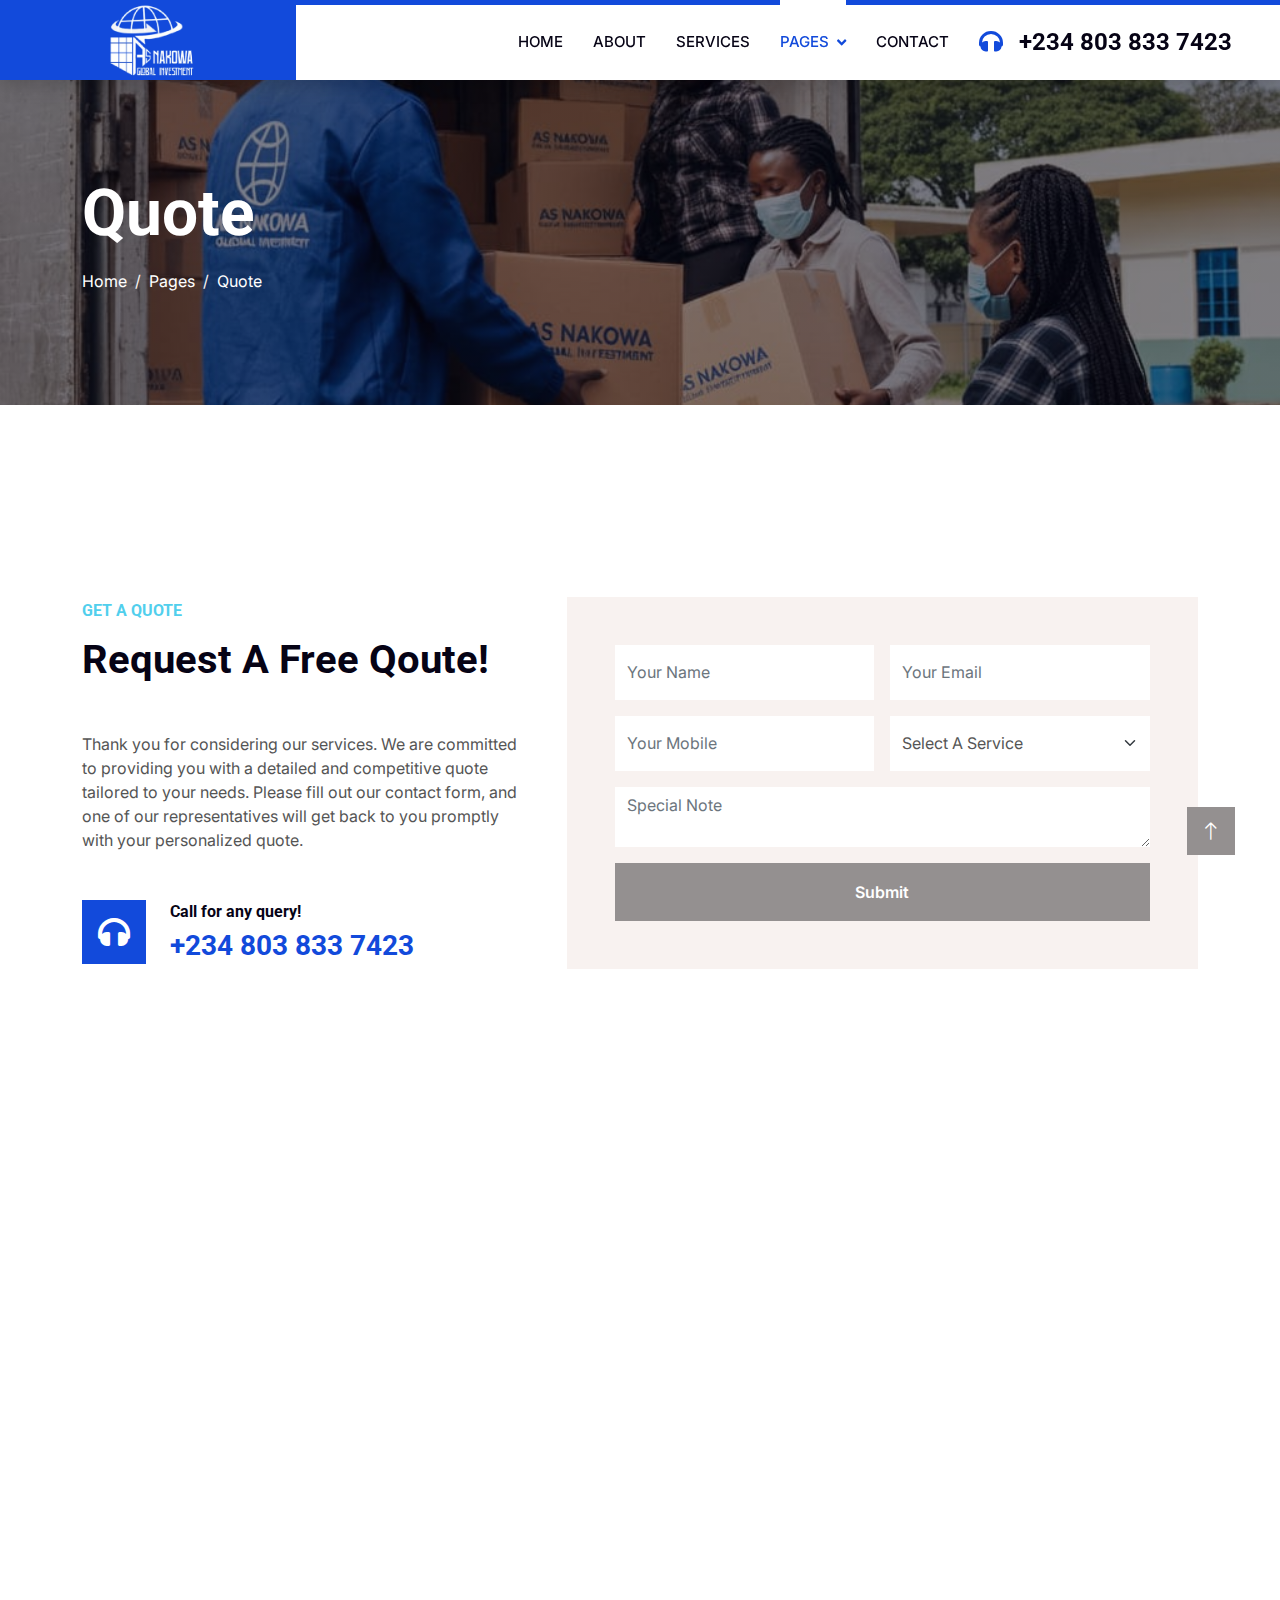
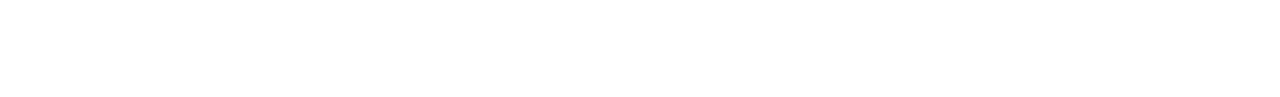
<file: quote.html>
<!DOCTYPE html>
<html lang="en">

<head>
    <meta charset="utf-8">
    <title>as nakowa global Investment</title>
    <meta content="width=device-width, initial-scale=1.0" name="viewport">
    <meta content="" name="keywords">
    <meta content="" name="description">

    <!-- Favicon -->
    <link href="img/tab-icon.png" rel="icon">

    <!-- Google Web Fonts -->
    <link rel="preconnect" href="https://fonts.googleapis.com">
    <link rel="preconnect" href="https://fonts.gstatic.com" crossorigin>
    <link href="https://fonts.googleapis.com/css2?family=Inter:wght@400;600&family=Roboto:wght@500;700&display=swap" rel="stylesheet">

    <!-- Icon Font Stylesheet -->
    <link href="https://cdnjs.cloudflare.com/ajax/libs/font-awesome/5.10.0/css/all.min.css" rel="stylesheet">
    <link href="https://cdn.jsdelivr.net/npm/bootstrap-icons@1.4.1/font/bootstrap-icons.css" rel="stylesheet">

    <!-- Libraries Stylesheet -->
    <link href="lib/animate/animate.min.css" rel="stylesheet">
    <link href="lib/owlcarousel/assets/owl.carousel.min.css" rel="stylesheet">

    <!-- Customized Bootstrap Stylesheet -->
    <link href="css/bootstrap.min.css" rel="stylesheet">

    <!-- Template Stylesheet -->
    <link href="css/style.css" rel="stylesheet">
</head>

<body>
    <!-- Spinner Start -->
    <!-- <div id="spinner" class="show bg-white position-fixed translate-middle w-100 vh-100 top-50 start-50 d-flex align-items-center justify-content-center">
        <div class="spinner-grow text-primary" style="width: 3rem; height: 3rem;" role="status">
            <span class="sr-only">Loading...</span>
        </div>
    </div> -->
    <!-- Spinner End -->


    <!-- Navbar Start -->
    <nav class="navbar navbar-expand-lg bg-white navbar-light shadow border-top border-5 border-primary sticky-top p-0">
        <a href="index.html" class="navbar-brand bg-primary d-flex align-items-center px-4 px-lg-5">
            <!-- <h2 class="mb-2 text-white">Nakowa</h2> -->       
            <img class="img-fluid" height="100dp" width="200dp"  src="img/logo.png" alt="">
        </a>
        <button type="button" class="navbar-toggler me-4" data-bs-toggle="collapse" data-bs-target="#navbarCollapse">
            <span class="navbar-toggler-icon"></span>
        </button>
        <div class="collapse navbar-collapse" id="navbarCollapse">
            <div class="navbar-nav ms-auto p-4 p-lg-0">
                <a href="index.html" class="nav-item nav-link">Home</a>
                <a href="about.html" class="nav-item nav-link">About</a>
                <a href="service.html" class="nav-item nav-link">Services</a>
                <div class="nav-item dropdown">
                    <a href="#" class="nav-link dropdown-toggle active" data-bs-toggle="dropdown">Pages</a>
                    <div class="dropdown-menu fade-up m-0">
                        <!-- <a href="price.html" class="dropdown-item">Pricing Plan</a> -->
                        <!-- <a href="feature.html" class="dropdown-item">Features</a> -->
                        <a href="quote.html" class="dropdown-item active">Free Quote</a>
                        <!-- <a href="team.html" class="dropdown-item">Our Team</a> -->
                        <a href="testimonial.html" class="dropdown-item">Testimonial</a>
                        <!-- <a href="404.html" class="dropdown-item">404 Page</a> -->
                    </div>
                </div>
                <a href="contact.html" class="nav-item nav-link">Contact</a>
            </div>
            <h4 class="m-0 pe-lg-5 d-none d-lg-block"><i class="fa fa-headphones text-primary me-3"></i>+234 803 833 7423</h4>
        </div>
    </nav>
    <!-- Navbar End -->


    <!-- Page Header Start -->
    <div class="container-fluid page-header py-5" style="margin-bottom: 6rem;">
        <div class="container py-5">
            <h1 class="display-3 text-white mb-3 animated slideInDown">Quote</h1>
            <nav aria-label="breadcrumb animated slideInDown">
                <ol class="breadcrumb">
                    <li class="breadcrumb-item"><a class="text-white" href="#">Home</a></li>
                    <li class="breadcrumb-item"><a class="text-white" href="#">Pages</a></li>
                    <li class="breadcrumb-item text-white active" aria-current="page">Quote</li>
                </ol>
            </nav>
        </div>
    </div>
    <!-- Page Header End -->


    <!-- Quote Start -->
    <div class="container-xxl py-5">
        <div class="container py-5">
            <div class="row g-5 align-items-center">
                <div class="col-lg-5 wow fadeInUp" data-wow-delay="0.1s">
                    <h6 class="text-secondary text-uppercase mb-3">Get A Quote</h6>
                    <h1 class="mb-5">Request A Free Qoute!</h1>
                    <p class="mb-5">Thank you for considering our services. We are committed to providing you with a detailed and competitive quote tailored to your needs. Please fill out our contact form, and one of our representatives will get back to you promptly with your personalized quote.</p>
                    <div class="d-flex align-items-center">
                        <i class="fa fa-headphones fa-2x flex-shrink-0 bg-primary p-3 text-white"></i>
                        <div class="ps-4">
                            <h6>Call for any query!</h6>
                            <h3 class="text-primary m-0">+234 803 833 7423</h3>
                        </div>
                    </div>
                </div>
                <div class="col-lg-7">
                    <div class="bg-light text-center p-5 wow fadeIn" data-wow-delay="0.5s">
                        <form  action="https://formspree.io/f/xanyjaka" method="POST">
                            <div class="row g-3">
                                <div class="col-12 col-sm-6">
                                    <input type="text" name="name" class="form-control border-0" placeholder="Your Name" style="height: 55px;" required>
                                </div>
                                <div class="col-12 col-sm-6">
                                    <input type="email" name ="email" class="form-control border-0" placeholder="Your Email" style="height: 55px;" required>
                                </div>
                                <div class="col-12 col-sm-6">
                                    <input type="text" name="phone" class="form-control border-0" placeholder="Your Mobile" style="height: 55px;" required>
                                </div>
                                <div class="col-12 col-sm-6">
                                    <select name="subject" class="form-select border-0" style="height: 55px;" required>
                                        <option selected value="" required="">Select A Service</option>
                                        <option value="Freight">Freight</option>
                                        <option value="Construction(Building & Road)">Construction(Building & Road)</option>
                                        <option value="General Contractor">General Contractor</option>
                                        <option value="Civil/Structural Engineering">Civil/Structural Engineering</option>
                                        <option value="Electrical Engineering">Electrical Engineering</option>
                                        <option value="Borehole drilling">Borehole drilling</option>
                                        <option value="Solar street ligh">Solar street ligh</option>
                                        <option value="Quantity surveyor">Quantity surveyor</option>
                                        <option value="Highway engineering">Highway engineering</option>
                                        <option value="Freight forwarding/clearing">Freight forwarding/clearing</option>
                                        <option value="Property & land agency">Property & land agency</option>
                                        <option value="Berue de-change">Berue de-change</option>
                                        <option value="Transport & logistics">Transport & logistics</option>
                                        <option value="Export / Import">Export / Import</option>
                                        <option value="Financial Recovery Agent">Financial Recovery Agent</option>
                                        <option value="Estate management">Estate management</option>
                                        <option value="Security and maintenance">Security and maintenance</option>
                                        <option value="Car dealers">Car dealers</option>
                                        <option value="Interior decoration">Interior decoration</option>
                                        <option value="Entrepreneur Development Skilled Acquisition">Entrepreneur Development Skilled Acquisition</option>
                                        <option value="Business consultation">Business consultation</option>
                                        <option value="Commission Agent">Commission Agent</option>
                                        <option value="Project Management">Project Management</option>
                                        <option value="Digital Devices and Accessories">Digital Devices and Accessories</option>
                                        <option value="Software Solution">Software Solution</option>
                                    </select>
                                </div>
                                <div class="col-12">
                                    <textarea name="message" class="form-control border-0" placeholder="Special Note" required></textarea>
                                    <!-- <input type="hidden" name="_subject" id="email-subject" value="Survey Responses"> -->
                                </div>
                                <div class="col-12">
                                    <button class="btn btn-primary w-100 py-3" type="submit">Submit</button>
                                </div>
                            </div>
                        </form>
                    </div>
                </div>
            </div>
        </div>
    </div>
    <!-- Quote End -->
        

    <!-- Footer Start -->
    <div class="container-fluid bg-dark text-light footer pt-5 wow fadeIn" data-wow-delay="0.1s" style="margin-top: 6rem;">
        <div class="container py-5">
            <div class="row g-5">
                <div class="col-lg-3 col-md-6">
                    <h4 class="text-light mb-4">Address</h4>
                    <p class="mb-2"><i class="fa fa-map-marker-alt me-3"></i>Alhamsad Plaza Zoo Road, Kano, Nigeria</p>
                    <p class="mb-2"><i class="fa fa-phone-alt me-3"></i>+234 803 833 7423</p>
                    <p class="mb-2"><i class="fa fa-envelope me-3"></i>asnakowaglobal@gmail.com</p>
                    <div class="d-flex pt-2">
                        <!-- <a class="btn btn-outline-light btn-social" href=""><i class="fab fa-instagram"></i></a> -->
                        <a class="btn btn-outline-light btn-social" href="https://m.facebook.com/profile.php?id=100063841633824&name=xhp_nt__fb__action__open_user"><i class="fab fa-facebook-f"></i></a>
                        <!-- <a class="btn btn-outline-light btn-social" href=""><i class="fab fa-youtube"></i></a>
                        <a class="btn btn-outline-light btn-social" href=""><i class="fab fa-linkedin-in"></i></a> -->
                    </div>
                </div>
                <div class="col-lg-3 col-md-6">
                    <h4 class="text-light mb-4">Services</h4>
                    <a class="btn btn-link" href="service.html">Air Freight</a>
                    <a class="btn btn-link" href="service.html">Sea Freight</a>
                    <a class="btn btn-link" href="service.html">Road Freight</a>
                    <a class="btn btn-link" href="service.html">Logistic Solutions</a>
                    <a class="btn btn-link" href="service.html">Business </a>
                    <a class="btn btn-link" href="service.html">Real Estate</a>
                    <a class="btn btn-link" href="service.html">Land Property Agency</a>
                    <a class="btn btn-link" href="service.html">Solar Intallation</a>
                    <a class="btn btn-link" href="service.html">More..</a>
                </div>
                <div class="col-lg-3 col-md-6">
                    <h4 class="text-light mb-4">Quick Links</h4>
                    <a class="btn btn-link" href="about.html">About Us</a>
                    <a class="btn btn-link" href="contact.html">Contact Us</a>
                    <a class="btn btn-link" href="service.html">Our Services</a>
                    <a class="btn btn-link" href="gallery">Gallery</a>
                    <!-- <a class="btn btn-link" href="">Support</a> -->
                </div>
                <!-- <div class="col-lg-3 col-md-6">
                    <h4 class="text-light mb-4">Newsletter</h4>
                    <p>Dolor amet sit justo amet elitr clita ipsum elitr est.</p>
                    <div class="position-relative mx-auto" style="max-width: 400px;">
                        <input class="form-control border-0 w-100 py-3 ps-4 pe-5" type="text" placeholder="Your email">
                        <button type="button" class="btn btn-primary py-2 position-absolute top-0 end-0 mt-2 me-2">SignUp</button>
                    </div>
                </div> -->
            </div>
        </div>
        <div class="container">
            <div class="copyright">
                <div class="row">
                    <div class="col-md-6 text-center text-md-start mb-3 mb-md-0">
                        &copy; <a class="border-bottom" href="#">A.S NAKOWA</a>, All Right Reserved.
                    </div>
                    <div class="col-md-6 text-center text-md-end">
                        <!--/*** This template is free as long as you keep the footer author’s credit link/attribution link/backlink. If you'd like to use the template without the footer author’s credit link/attribution link/backlink, you can purchase the Credit Removal License from "https://htmlcodex.com/credit-removal". Thank you for your support. ***/-->
                        Designed By <a class="border-bottom" href="#">AMTECH DIGITAL COMPANY</a>
                    </div>
                </div>
            </div>
        </div>
    </div>
    <!-- Footer End -->


    <!-- Back to Top -->
    <a href="#" class="btn btn-lg btn-primary btn-lg-square rounded-0 back-to-top"><i class="bi bi-arrow-up"></i></a>


    <!-- JavaScript Libraries -->
    <script src="https://code.jquery.com/jquery-3.4.1.min.js"></script>
    <script src="https://cdn.jsdelivr.net/npm/bootstrap@5.0.0/dist/js/bootstrap.bundle.min.js"></script>
    <script src="lib/wow/wow.min.js"></script>
    <script src="lib/easing/easing.min.js"></script>
    <script src="lib/waypoints/waypoints.min.js"></script>
    <script src="lib/counterup/counterup.min.js"></script>
    <script src="lib/owlcarousel/owl.carousel.min.js"></script>

    <!-- Template Javascript -->
    <script src="js/main.js"></script>

    <script>
        window.onbeforeunload = () => {
            for(const form of document.getElementsByTagName('form')) {
              form.reset();
            }
        }
    
        </script>

    <!-- <script>
        window.onbeforeunload = function () {
            setTimeout(() => {
                for (const form of document.getElementsByTagName('form')) {
                    form.reset();
                }
            }, 500);

        };
    </script> -->
</body>

</html>
</file>
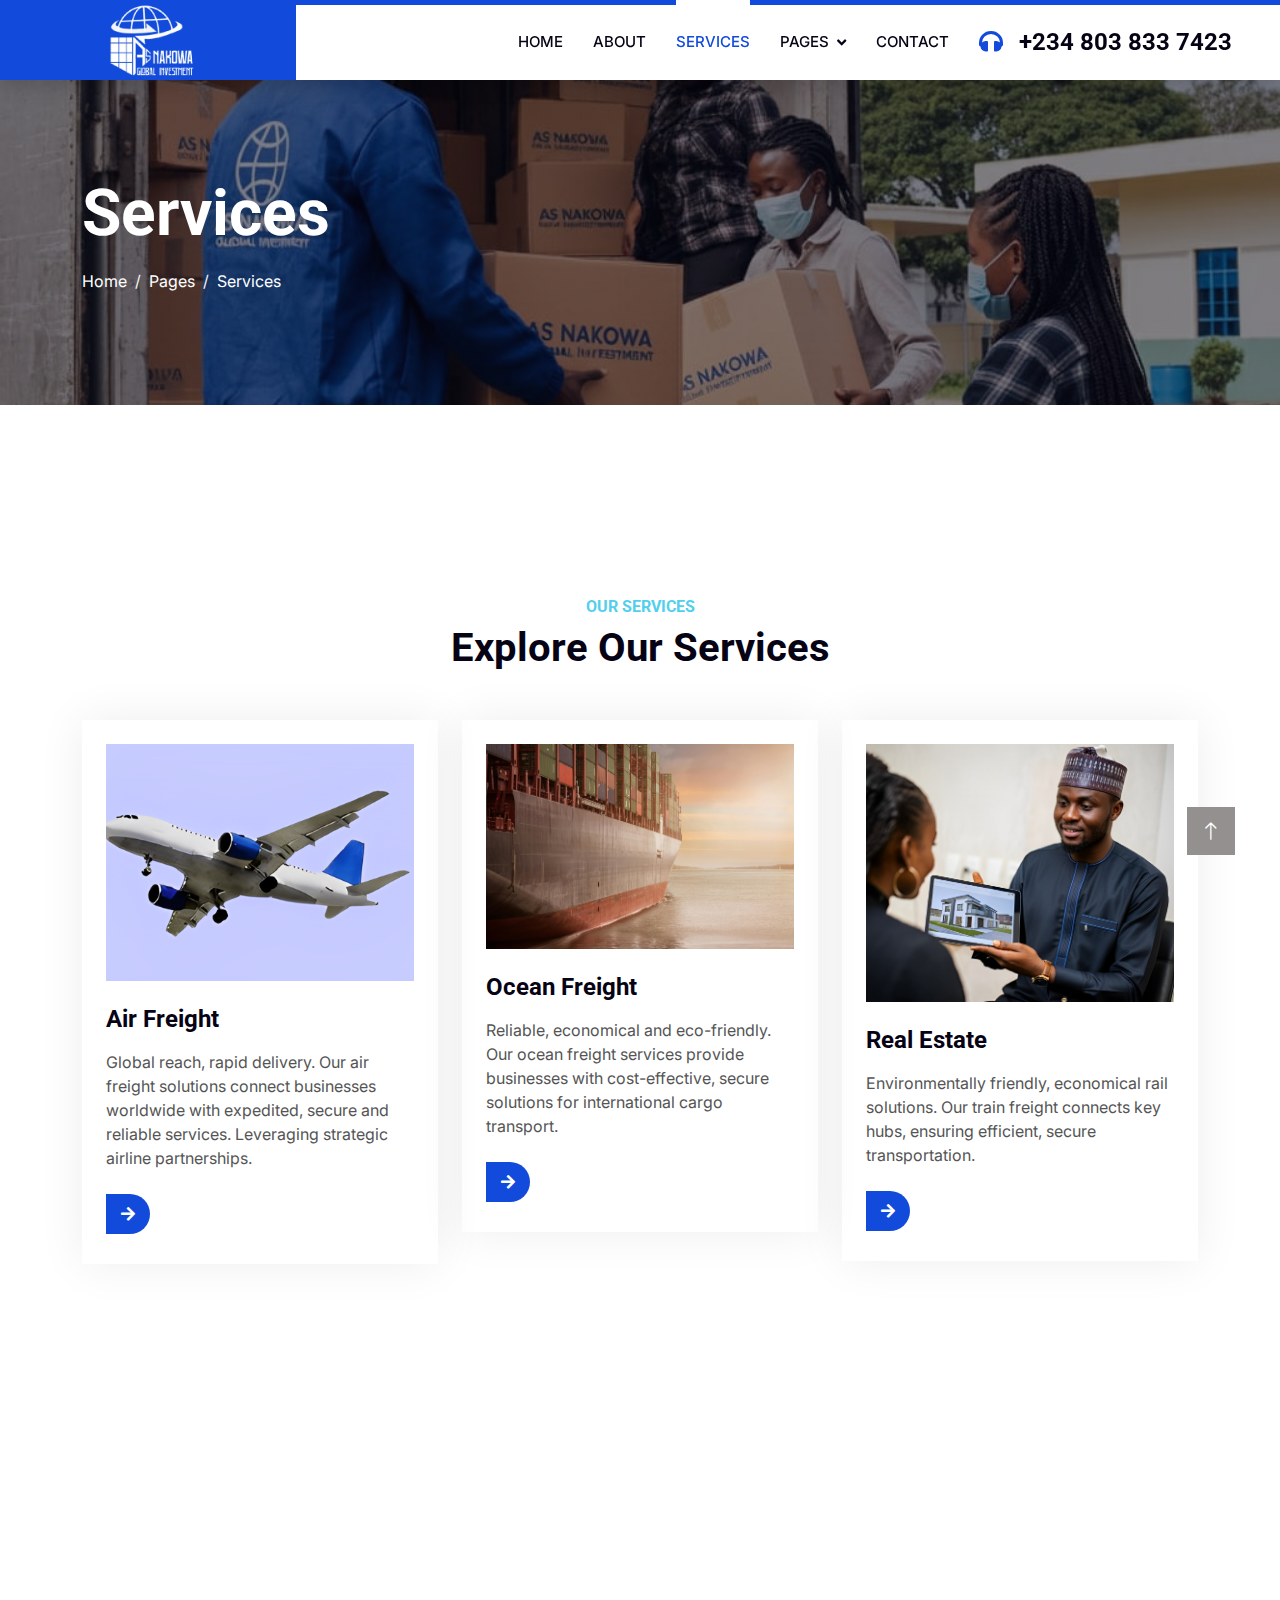
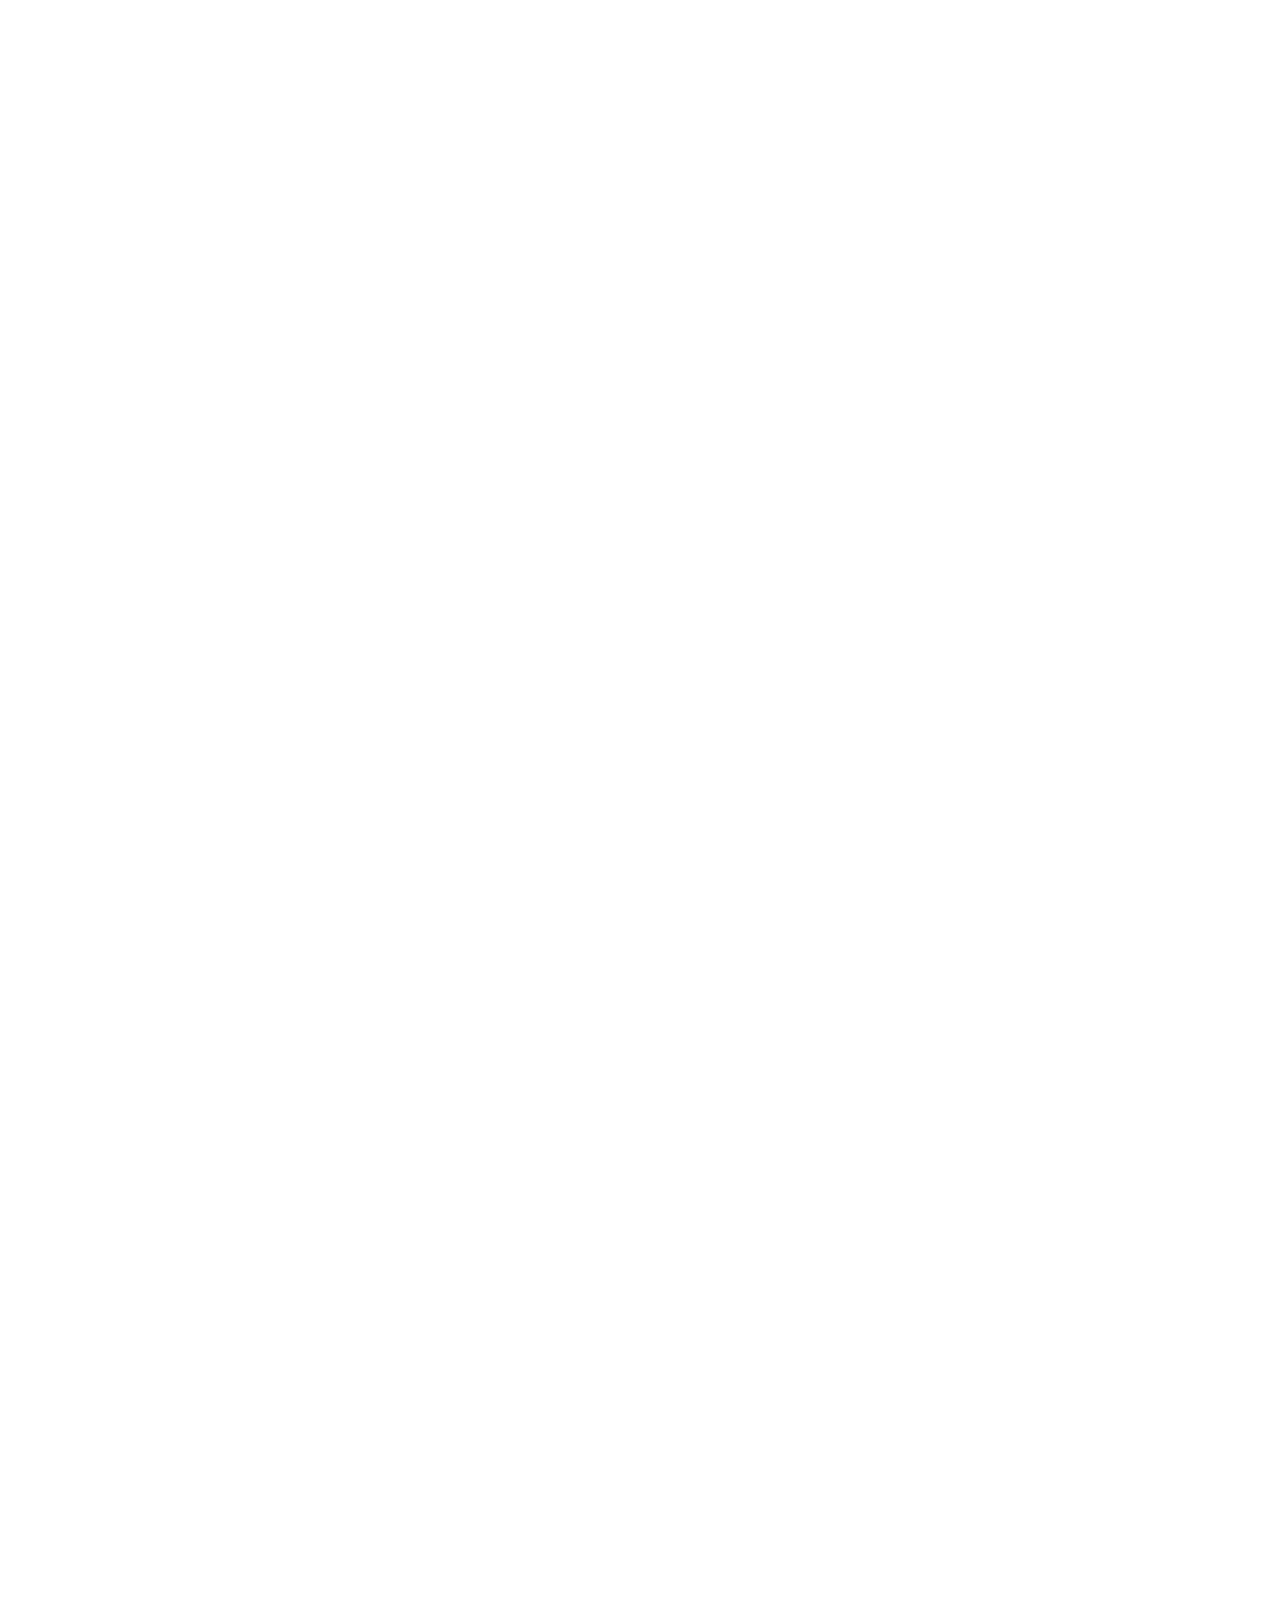
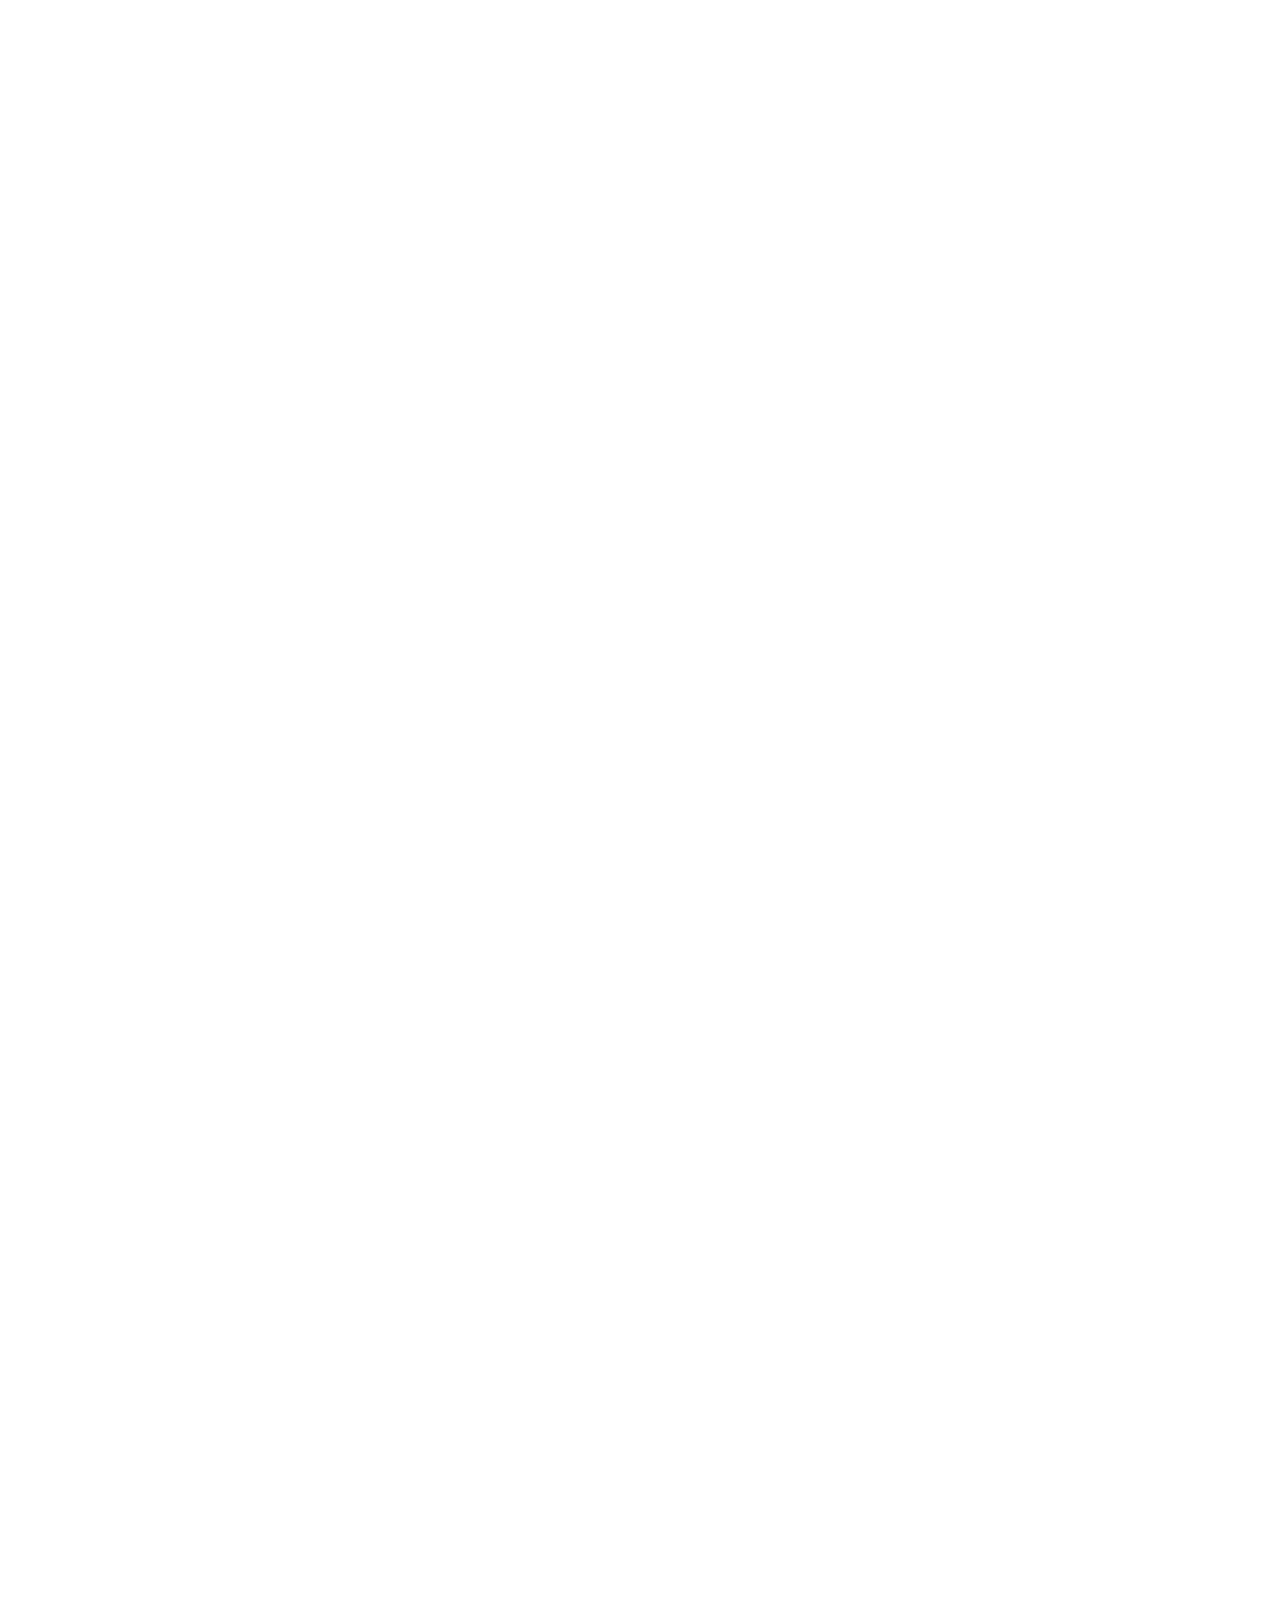
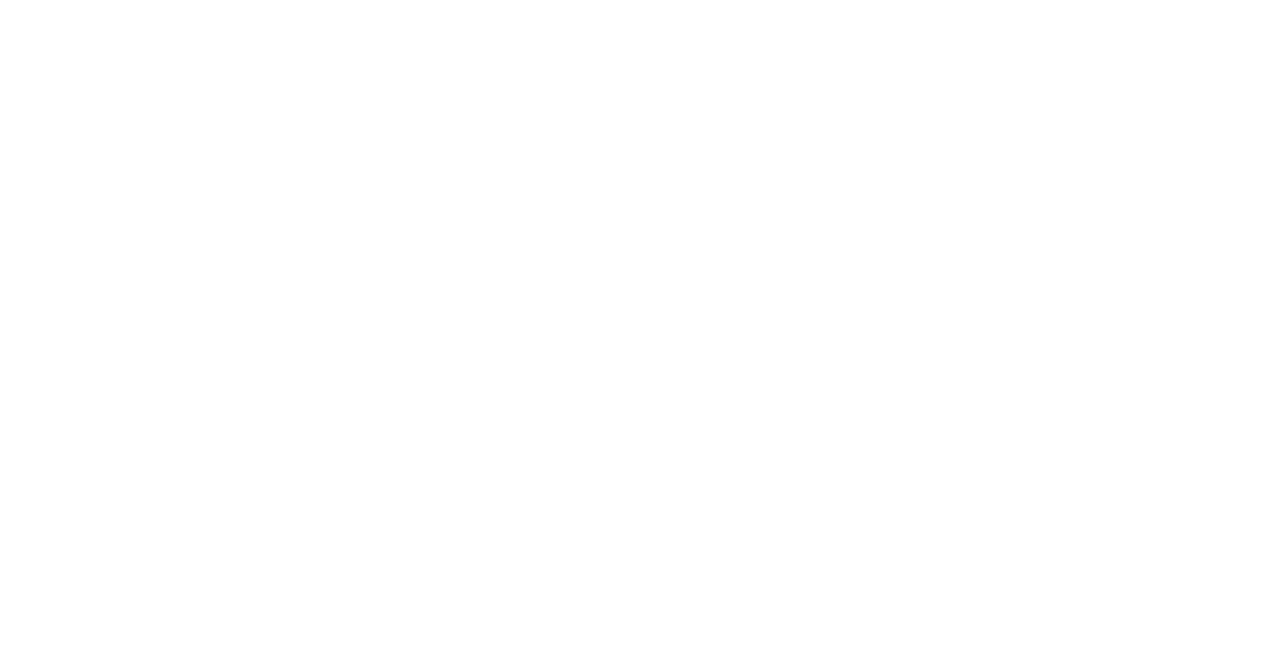
<file: service.html>
<!DOCTYPE html>
<html lang="en">

<head>
    <meta charset="utf-8">
    <title>as nakowa global Investment</title>
    <meta content="width=device-width, initial-scale=1.0" name="viewport">
    <meta content="" name="keywords">
    <meta content="" name="description">

    <!-- Favicon -->
    <link href="img/tab-icon.png" rel="icon">

    <!-- Google Web Fonts -->
    <link rel="preconnect" href="https://fonts.googleapis.com">
    <link rel="preconnect" href="https://fonts.gstatic.com" crossorigin>
    <link href="https://fonts.googleapis.com/css2?family=Inter:wght@400;600&family=Roboto:wght@500;700&display=swap" rel="stylesheet">

    <!-- Icon Font Stylesheet -->
    <link href="https://cdnjs.cloudflare.com/ajax/libs/font-awesome/5.10.0/css/all.min.css" rel="stylesheet">
    <link href="https://cdn.jsdelivr.net/npm/bootstrap-icons@1.4.1/font/bootstrap-icons.css" rel="stylesheet">

    <!-- Libraries Stylesheet -->
    <link href="lib/animate/animate.min.css" rel="stylesheet">
    <link href="lib/owlcarousel/assets/owl.carousel.min.css" rel="stylesheet">

    <!-- Customized Bootstrap Stylesheet -->
    <link href="css/bootstrap.min.css" rel="stylesheet">

    <!-- Template Stylesheet -->
    <link href="css/style.css" rel="stylesheet">
</head>

<body>
    <!-- Spinner Start -->
    <!-- <div id="spinner" class="show bg-white position-fixed translate-middle w-100 vh-100 top-50 start-50 d-flex align-items-center justify-content-center">
        <div class="spinner-grow text-primary" style="width: 3rem; height: 3rem;" role="status">
            <span class="sr-only">Loading...</span>
        </div>
    </div> -->
    <!-- Spinner End -->


    <!-- Navbar Start -->
    <nav class="navbar navbar-expand-lg bg-white navbar-light shadow border-top border-5 border-primary sticky-top p-0">
        <a href="index.html" class="navbar-brand bg-primary d-flex align-items-center px-4 px-lg-5">
            <!-- <h2 class="mb-2 text-white">Nakowa</h2> -->
            <img class="img-fluid" height="100dp" width="200dp"  src="img/logo.png" alt="">

        </a>
        <button type="button" class="navbar-toggler me-4" data-bs-toggle="collapse" data-bs-target="#navbarCollapse">
            <span class="navbar-toggler-icon"></span>
        </button>
        <div class="collapse navbar-collapse" id="navbarCollapse">
            <div class="navbar-nav ms-auto p-4 p-lg-0">
                <a href="index.html" class="nav-item nav-link">Home</a>
                <a href="about.html" class="nav-item nav-link">About</a>
                <a href="service.html" class="nav-item nav-link active">Services</a>
                <div class="nav-item dropdown">
                    <a href="#" class="nav-link dropdown-toggle" data-bs-toggle="dropdown">Pages</a>
                    <div class="dropdown-menu fade-up m-0">
                        <!-- <a href="price.html" class="dropdown-item">Pricing Plan</a>
                        <a href="feature.html" class="dropdown-item">Features</a> -->
                        <a href="quote.html" class="dropdown-item">Free Quote</a>
                        <a href="gallery.html" class="dropdown-item">Gallery</a>
                        <a href="testimonial.html" class="dropdown-item">Testimonial</a>
                        <!-- <a href="404.html" class="dropdown-item">404 Page</a> -->
                    </div>
                </div>
                <a href="contact.html" class="nav-item nav-link">Contact</a>
            </div>
            <h4 class="m-0 pe-lg-5 d-none d-lg-block"><i class="fa fa-headphones text-primary me-3"></i>+234 803 833 7423</h4>
        </div>
    </nav>
    <!-- Navbar End -->


    <!-- Page Header Start -->
    <div class="container-fluid page-header py-5" style="margin-bottom: 6rem;">
        <div class="container py-5">
            <h1 class="display-3 text-white mb-3 animated slideInDown">Services</h1>
            <nav aria-label="breadcrumb animated slideInDown">
                <ol class="breadcrumb">
                    <li class="breadcrumb-item"><a class="text-white" href="#">Home</a></li>
                    <li class="breadcrumb-item"><a class="text-white" href="#">Pages</a></li>
                    <li class="breadcrumb-item text-white active" aria-current="page">Services</li>
                </ol>
            </nav>
        </div>
    </div>
    <!-- Page Header End -->


    <!-- Service Start -->
    <div class="container-xxl py-5">
        <div class="container py-5">
            <div class="text-center wow fadeInUp" data-wow-delay="0.1s">
                <h6 class="text-secondary text-uppercase">Our Services</h6>
                <h1 class="mb-5">Explore Our Services</h1>
            </div>
            <div class="row g-4">
                <div class="col-md-6 col-lg-4 wow fadeInUp" data-wow-delay="0.3s">
                    <div class="service-item p-4">
                        <div class="overflow-hidden mb-4">
                            <img class="img-fluid" src="img/freight-remove.png" alt="">
                        </div>
                        <h4 class="mb-3">Air Freight</h4>
                        <p>Global reach, rapid delivery. Our air freight solutions connect businesses worldwide with expedited, secure and reliable services. Leveraging strategic airline partnerships.</p>
                        <a class="btn-slide mt-2" href="contact.html"><i class="fa fa-arrow-right"></i><span>Contact us</span></a>
                    </div>
                </div>
                <div class="col-md-6 col-lg-4 wow fadeInUp" data-wow-delay="0.5s">
                    <div class="service-item p-4">
                        <div class="overflow-hidden mb-4">
                            <img class="img-fluid" src="img/water.jpg" alt="">
                        </div>
                        <h4 class="mb-3">Ocean Freight</h4>
                        <p>Reliable, economical and eco-friendly. Our ocean freight services provide businesses with cost-effective, secure solutions for international cargo transport.</p>
                        <a class="btn-slide mt-2" href="contact.html"><i class="fa fa-arrow-right"></i><span>Contact us</span></a>
                    </div>
                </div>
                <div class="col-md-6 col-lg-4 wow fadeInUp" data-wow-delay="0.3s">
                    <div class="service-item p-4">
                        <div class="overflow-hidden mb-4">
                            <img class="img-fluid" src="img/real-estate.jpg" alt="">
                        </div>
                        <h4 class="mb-3">Real Estate</h4>
                        <p>Environmentally friendly, economical rail solutions. Our train freight connects key hubs, ensuring efficient, secure transportation.</p>
                        <a class="btn-slide mt-2" href="contact.html"><i class="fa fa-arrow-right"></i><span>Contact us</span></a>
                    </div>
                </div>
                <div class="col-md-6 col-lg-4 wow fadeInUp" data-wow-delay="0.7s">
                    <div class="service-item p-4">
                        <div class="overflow-hidden mb-4">
                            <img class="img-fluid" src="img/road.jpg" alt="">
                        </div>
                        <h4 class="mb-3">Road Freight</h4>
                        <p>Flexible, efficient and local expertise. A.S Nakowa Global Investment's road freight solutions optimize regional transportation, connecting businesses across neighbouring countries.</p>
                        <a class="btn-slide mt-2" href="contact.html"><i class="fa fa-arrow-right"></i><span>Contact us</span></a>
                    </div>
                </div>
                <div class="col-md-6 col-lg-4 wow fadeInUp" data-wow-delay="0.7s">
                    <div class="service-item p-4">
                        <div class="overflow-hidden mb-4">
                            <img class="img-fluid" src="img/busines.jpg" alt="">
                        </div>
                        <h4 class="mb-3">Business consultancy</h4>
                        <p>We empower local business to the global market, join our team of business expert and get your business globally recognise.</p>
                        <a class="btn-slide mt-2" href="contact.html"><i class="fa fa-arrow-right"></i><span>Contact us</span></a>
                    </div>
                </div>
                <div class="col-md-6 col-lg-4 wow fadeInUp" data-wow-delay="0.3s">
                    <div class="service-item p-4">
                        <div class="overflow-hidden mb-4">
                            <img class="img-fluid" src="img/train.jpg" alt="">
                        </div>
                        <h4 class="mb-3">Train Freight</h4>
                        <p>Environmentally friendly, economical rail solutions. Our train freight connects key hubs, ensuring efficient, secure transportation.</p>
                        <a class="btn-slide mt-2" href="contact.html"><i class="fa fa-arrow-right"></i><span>Contact us</span></a>
                    </div>
                </div>
                <div class="col-md-6 col-lg-4 wow fadeInUp" data-wow-delay="0.7s">
                    <div class="service-item p-4">
                        <div class="overflow-hidden mb-4">
                            <img class="img-fluid" src="img/solar.png" alt="">
                        </div>
                        <h4 class="mb-3">Solar Installation</h4>
                        <p>We install solar for both households and street light, designed for easy installation and maximum efficiency, we are proud that we power the nation with our expertise.</p>
                        <a class="btn-slide mt-2" href="contact.html"><i class="fa fa-arrow-right"></i><span>Contact us</span></a>
                    </div>
                </div>
                <div class="col-md-6 col-lg-4 wow fadeInUp" data-wow-delay="0.5s">
                    <div class="service-item p-4">
                        <div class="overflow-hidden mb-4">
                            <img class="img-fluid" src="img/custom.jpg" alt="">
                        </div>
                        <h4 class="mb-3">Customs Clearance</h4>
                        <p>Seamless borders, effortless trade. A.S Nakowa Global Investment's expert custom clearance solutions streamline international shipping, ensuring compliance and efficiency.</p>
                        <a class="btn-slide mt-2" href="contact.html"><i class="fa fa-arrow-right"></i><span>Contact us</span></a>
                    </div>
                </div>
                <div class="col-md-6 col-lg-4 wow fadeInUp" data-wow-delay="0.7s">
                    <div class="service-item p-4">
                        <div class="overflow-hidden mb-4">
                            <img class="img-fluid" src="img/warehouse.jpg" alt="">
                        </div>
                        <h4 class="mb-3">Warehouse Solutions</h4>
                        <p>Secure, efficient and scalable storage. Our warehouse solutions optimize inventory management, connecting businesses to strategic logistics hubs.</p>
                        <a class="btn-slide mt-2" href="contact.html"><i class="fa fa-arrow-right"></i><span>Contact us</span></a>
                    </div>
                </div>
                <div class="col-md-6 col-lg-4 wow fadeInUp" data-wow-delay="0.5s">
                    <div class="service-item p-4">
                        <div class="overflow-hidden mb-4">
                            <img class="img-fluid" src="img/borehole.png" alt="">
                        </div>
                        <h4 class="mb-3">Borehole Drilling</h4>
                        <p>Looking for dependable borehole drilling services? Our expert team specializes in delivering high-quality and efficient solutions to meet your water needs. We ensure precise and timely drilling projects tailored to your specific requirements.</p>
                        <a class="btn-slide mt-2" href="contact.html"><i class="fa fa-arrow-right"></i><span>Contact us</span></a>
                    </div>
                </div>
                <!-- <div class="col-md-6 col-lg-4 wow fadeInUp" data-wow-delay="0.5s">
                    <div class="service-item p-4">
                        <div class="overflow-hidden mb-4">
                            <img class="img-fluid" src="img/building.jfif" alt="">
                        </div>
                        <h4 class="mb-3">Construction Engineering</h4>
                        <p>At [Your Company Name], we pride ourselves on delivering top-notch construction services for both building and road projects. Our skilled team is dedicated to turning your vision into reality with precision, quality, and efficiency.</p>
                        <a class="btn-slide mt-2" href="contact.html"><i class="fa fa-arrow-right"></i><span>Contact us</span></a>
                    </div>
                </div> -->
                <div class="col-md-6 col-lg-4 wow fadeInUp" data-wow-delay="0.5s">
                    <div class="service-item p-4">
                        <div class="overflow-hidden mb-4">
                            <img class="img-fluid" src="img/construction.jpg" alt="">
                        </div>
                        <h4 class="mb-3">Construction Engineering</h4>
                        <p>At A.S Nakowa Global , we pride ourselves on delivering top-notch construction services for both building and road projects. Our skilled team is dedicated to turning your vision into reality with precision, quality, and efficiency.</p>
                        <a class="btn-slide mt-2" href="contact.html"><i class="fa fa-arrow-right"></i><span>Contact us</span></a>
                    </div>
                </div>
                <div class="col-md-6 col-lg-4 wow fadeInUp" data-wow-delay="0.5s">
                    <div class="service-item p-4">
                        <div class="overflow-hidden mb-4">
                            <img class="img-fluid" src="img/car.png" alt="">
                        </div>
                        <h4 class="mb-3">Car Dealers</h4>
                        <p>Looking for your next vehicle? We offer a wide selection of quality cars, exceptional customer service, and unbeatable prices. Whether you're in the market for a new, used, or certified pre-owned vehicle, we have something to fit every need and budget.</p>
                        <a class="btn-slide mt-2" href="contact.html"><i class="fa fa-arrow-right"></i><span>Contact us</span></a>
                    </div>
                </div>
                <div class="col-md-6 col-lg-4 wow fadeInUp" data-wow-delay="0.5s">
                    <div class="service-item p-4">
                        <div class="overflow-hidden mb-4">
                            <img class="img-fluid" src="img/electrical.png" alt="">
                        </div>
                        <h4 class="mb-3">Electrical Engineering</h4>
                        <p>We specialize in providing innovative and reliable electrical engineering solutions. Our team of highly skilled engineers is committed to delivering excellence across a wide range of projects, from residential to commercial and industrial applications.</p>
                        <a class="btn-slide mt-2" href="contact.html"><i class="fa fa-arrow-right"></i><span>Contact us</span></a>
                    </div>
                </div>
                <div class="col-md-6 col-lg-4 wow fadeInUp" data-wow-delay="0.5s">
                    <div class="service-item p-4">
                        <div class="overflow-hidden mb-4">
                            <img class="img-fluid" src="img/quantitty.jpg" alt="">
                        </div>
                        <h4 class="mb-3">Quantity Survey</h4>
                        <p>We provide top-tier quantity surveying services to ensure your construction projects are cost-effective and successful. Our proficient team delivers detailed and accurate evaluations to help you manage expenses and resources efficiently.</p>
                        <a class="btn-slide mt-2" href="contact.html"><i class="fa fa-arrow-right"></i><span>Contact us</span></a>
                    </div>
                </div>
                <div class="col-md-6 col-lg-4 wow fadeInUp" data-wow-delay="0.5s">
                    <div class="service-item p-4">
                        <div class="overflow-hidden mb-4">
                            <img class="img-fluid" src="img/security.jpg" alt="">
                        </div>
                        <h4 class="mb-3">Security and Maintenance</h4>
                        <p>Understanding the critical importance of maintaining a secure and well-maintained environment is the top-most priority. Our dedicated team of experts delivers top-quality security and maintenance solutions to ensure the safety and functionality of your facilities.</p>
                        <a class="btn-slide mt-2" href="contact.html"><i class="fa fa-arrow-right"></i><span>Contact us</span></a>
                    </div>
                </div>
                <div class="col-md-6 col-lg-4 wow fadeInUp" data-wow-delay="0.5s">
                    <div class="service-item p-4">
                        <div class="overflow-hidden mb-4">
                            <img class="img-fluid" src="img/project.jpg" alt="">
                        </div>
                        <h4 class="mb-3">Project Management</h4>
                        <p>We specialize in delivering top-tier project management solutions tailored to meet your unique needs. Our team of certified professionals ensures that your projects are completed on time, within budget, and to the highest standards of quality. Partner with us to ensure the seamless and successful execution of your projects.</p>
                        <a class="btn-slide mt-2" href="contact.html"><i class="fa fa-arrow-right"></i><span>Contact us</span></a>
                    </div>
                </div>
                <div class="col-md-6 col-lg-4 wow fadeInUp" data-wow-delay="0.5s">
                    <div class="service-item p-4">
                        <div class="overflow-hidden mb-4">
                            <img class="img-fluid" src="img/software.jpg" alt="">
                        </div>
                        <h4 class="mb-3">Software Solutions</h4>
                        <p>Our company provide cutting-edge software solutions designed to drive your business forward. Our team of expert developers and engineers creates custom software tailored to meet your unique needs and challenges. Discover how we can transform your business with our innovative software solutions</p>
                        <a class="btn-slide mt-2" href="contact.html"><i class="fa fa-arrow-right"></i><span>Contact us</span></a>
                    </div>
                </div>
                <div class="col-md-6 col-lg-4 wow fadeInUp" data-wow-delay="0.5s">
                    <div class="service-item p-4">
                        <div class="overflow-hidden mb-4">
                            <img class="img-fluid" src="img/devices.jfif" alt="">
                        </div>
                        <h4 class="mb-3">Digital Devices</h4>
                        <p>We offer a comprehensive range of cutting-edge digital devices designed to enhance your lifestyle and productivity. Our products combine innovative technology with sleek design to meet your everyday needs. Our products includes, Smartphones, Laptops and Tablets, Wearable Technology, Home Automation.</p>
                        <a class="btn-slide mt-2" href="contact.html"><i class="fa fa-arrow-right"></i><span>Contact us</span></a>
                    </div>
                </div>
            </div>
        </div>
    </div>
    <!-- Service End -->


    <!-- Testimonial Start -->
    <div class="container-xxl py-5 wow fadeInUp" data-wow-delay="0.1s">
        <div class="container py-5">
            <div class="text-center">
                <h6 class="text-secondary text-uppercase">Testimonial</h6>
                <h1 class="mb-0">Our Clients Say!</h1>
            </div>
            <div class="owl-carousel testimonial-carousel wow fadeInUp" data-wow-delay="0.1s">
                <div class="testimonial-item p-4 my-5">
                    <i class="fa fa-quote-right fa-3x text-light position-absolute top-0 end-0 mt-n3 me-4"></i>
                    <div class="d-flex align-items-end mb-4">
                        <img class="img-fluid flex-shrink-0" src="img/woman.png" style="width: 80px; height: 80px;">
                        <div class="ms-4">
                            <h5 class="mb-1">Hajiya Hindatu</h5>
                            <p class="m-0">Business Analyst</p>
                        </div>
                    </div>
                    <p class="mb-0">You're Expertise and Consultations has propelled several businesses globally.</p>
                </div>
                <div class="testimonial-item p-4 my-5">
                    <i class="fa fa-quote-right fa-3x text-light position-absolute top-0 end-0 mt-n3 me-4"></i>
                    <div class="d-flex align-items-end mb-4">
                        <img class="img-fluid flex-shrink-0" src="img/man.png" style="width: 80px; height: 80px;">
                        <div class="ms-4">
                            <h5 class="mb-1">Jamilu Adamu</h5>
                            <p class="m-0">Real Estate Agent</p>
                        </div>
                    </div>
                    <p class="mb-0">Reliable and Affordable Service with A.S Nakowa Global.</p>
                </div>
                <div class="testimonial-item p-4 my-5">
                    <i class="fa fa-quote-right fa-3x text-light position-absolute top-0 end-0 mt-n3 me-4"></i>
                    <div class="d-flex align-items-end mb-4">
                        <img class="img-fluid flex-shrink-0" src="img/man.png" style="width: 80px; height: 80px;">
                        <div class="ms-4">
                            <h5 class="mb-1">Mubarak Hassan</h5>
                            <p class="m-0">Construction Engineer</p>
                        </div>
                    </div>
                    <p class="mb-0">100% satisfaction with A.S Nakowa Global Investment.</p>
                </div>
                <div class="testimonial-item p-4 my-5">
                    <i class="fa fa-quote-right fa-3x text-light position-absolute top-0 end-0 mt-n3 me-4"></i>
                    <div class="d-flex align-items-end mb-4">
                        <img class="img-fluid flex-shrink-0" src="img/man.png" style="width: 80px; height: 80px;">
                        <div class="ms-4">
                            <h5 class="mb-1">Umar Usman</h5>
                            <p class="m-0">CEO Oil and Gas Company</p>
                        </div>
                    </div>
                    <p class="mb-0">Excellent and satisfying services from A.S Nakowa Global Investment.</p>
                </div>
            </div>
        </div>
    </div>
    <!-- Testimonial End -->


    <!-- Footer Start -->
    <div class="container-fluid bg-dark text-light footer pt-5 wow fadeIn" data-wow-delay="0.1s" style="margin-top: 6rem;">
        <div class="container py-5">
            <div class="row g-5">
                <div class="col-lg-3 col-md-6">
                    <h4 class="text-light mb-4">Address</h4>
                    <p class="mb-2"><i class="fa fa-map-marker-alt me-3"></i>Alhamsad Plaza Zoo Road, Kano, Nigeria</p>
                    <p class="mb-2"><i class="fa fa-phone-alt me-3"></i>+234 803 833 7423</p>
                    <p class="mb-2"><i class="fa fa-envelope me-3"></i>asnakowaglobal@gmail.com</p>
                    <div class="d-flex pt-2">
                        <!-- <a class="btn btn-outline-light btn-social" href=""><i class="fab fa-instagram"></i></a> -->
                        <a class="btn btn-outline-light btn-social" href="https://m.facebook.com/profile.php?id=100063841633824&name=xhp_nt__fb__action__open_user"><i class="fab fa-facebook-f"></i></a>
                        <!-- <a class="btn btn-outline-light btn-social" href=""><i class="fab fa-youtube"></i></a>
                        <a class="btn btn-outline-light btn-social" href=""><i class="fab fa-linkedin-in"></i></a> -->
                    </div>
                </div>
                <div class="col-lg-3 col-md-6">
                    <h4 class="text-light mb-4">Services</h4>
                    <a class="btn btn-link" href="service.html">Air Freight</a>
                    <a class="btn btn-link" href="service.html">Sea Freight</a>
                    <a class="btn btn-link" href="service.html">Road Freight</a>
                    <a class="btn btn-link" href="service.html">Logistic Solutions</a>
                    <a class="btn btn-link" href="service.html">Business </a>
                    <a class="btn btn-link" href="service.html">Real Estate </a>
                    <a class="btn btn-link" href="service.html">Land Property Agency</a>
                    <a class="btn btn-link" href="service.html">Solar Intallation</a>
                    <a class="btn btn-link" href="service.html">More..</a>
                </div>
                <div class="col-lg-3 col-md-6">
                    <h4 class="text-light mb-4">Quick Links</h4>
                    <a class="btn btn-link" href="about.html">About Us</a>
                    <a class="btn btn-link" href="contact.html">Contact Us</a>
                    <a class="btn btn-link" href="service.html">Our Services</a>
                    <a class="btn btn-link" href="gallery.html">Gallery</a>
                    <!-- <a class="btn btn-link" href="">Support</a> -->
                </div>
                <!-- <div class="col-lg-3 col-md-6">
                    <h4 class="text-light mb-4">Newsletter</h4>
                    <p>Subscribe to our Newsletter</p>
                    <div class="position-relative mx-auto" style="max-width: 400px;">
                        <input class="form-control border-0 w-100 py-3 ps-4 pe-5" type="text" placeholder="Your email">
                        <button type="button" class="btn btn-primary py-2 position-absolute top-0 end-0 mt-2 me-2">SignUp</button>
                    </div>
                </div> -->
            </div>
        </div>
        <div class="container">
            <div class="copyright">
                <div class="row">
                    <div class="col-md-6 text-center text-md-start mb-3 mb-md-0">
                        &copy; <a class="border-bottom" href="#">A.S Nakowa Global</a>, All Right Reserved.
                    </div>
                    <div class="col-md-6 text-center text-md-end">
                        <!--/*** This template is free as long as you keep the footer author’s credit link/attribution link/backlink. If you'd like to use the template without the footer author’s credit link/attribution link/backlink, you can purchase the Credit Removal License from "https://htmlcodex.com/credit-removal". Thank you for your support. ***/-->
                        Designed By <a class="border-bottom" href="#">AMTECH DIGITAL COMPANY</a>
                    </div>
                </div>
            </div>
        </div>
    </div>
    <!-- Footer End -->


    <!-- Back to Top -->
    <a href="#" class="btn btn-lg btn-primary btn-lg-square rounded-0 back-to-top"><i class="bi bi-arrow-up"></i></a>


    <!-- JavaScript Libraries -->
    <script src="https://code.jquery.com/jquery-3.4.1.min.js"></script>
    <script src="https://cdn.jsdelivr.net/npm/bootstrap@5.0.0/dist/js/bootstrap.bundle.min.js"></script>
    <script src="lib/wow/wow.min.js"></script>
    <script src="lib/easing/easing.min.js"></script>
    <script src="lib/waypoints/waypoints.min.js"></script>
    <script src="lib/counterup/counterup.min.js"></script>
    <script src="lib/owlcarousel/owl.carousel.min.js"></script>

    <!-- Template Javascript -->
    <script src="js/main.js"></script>
</body>

</html>
</file>
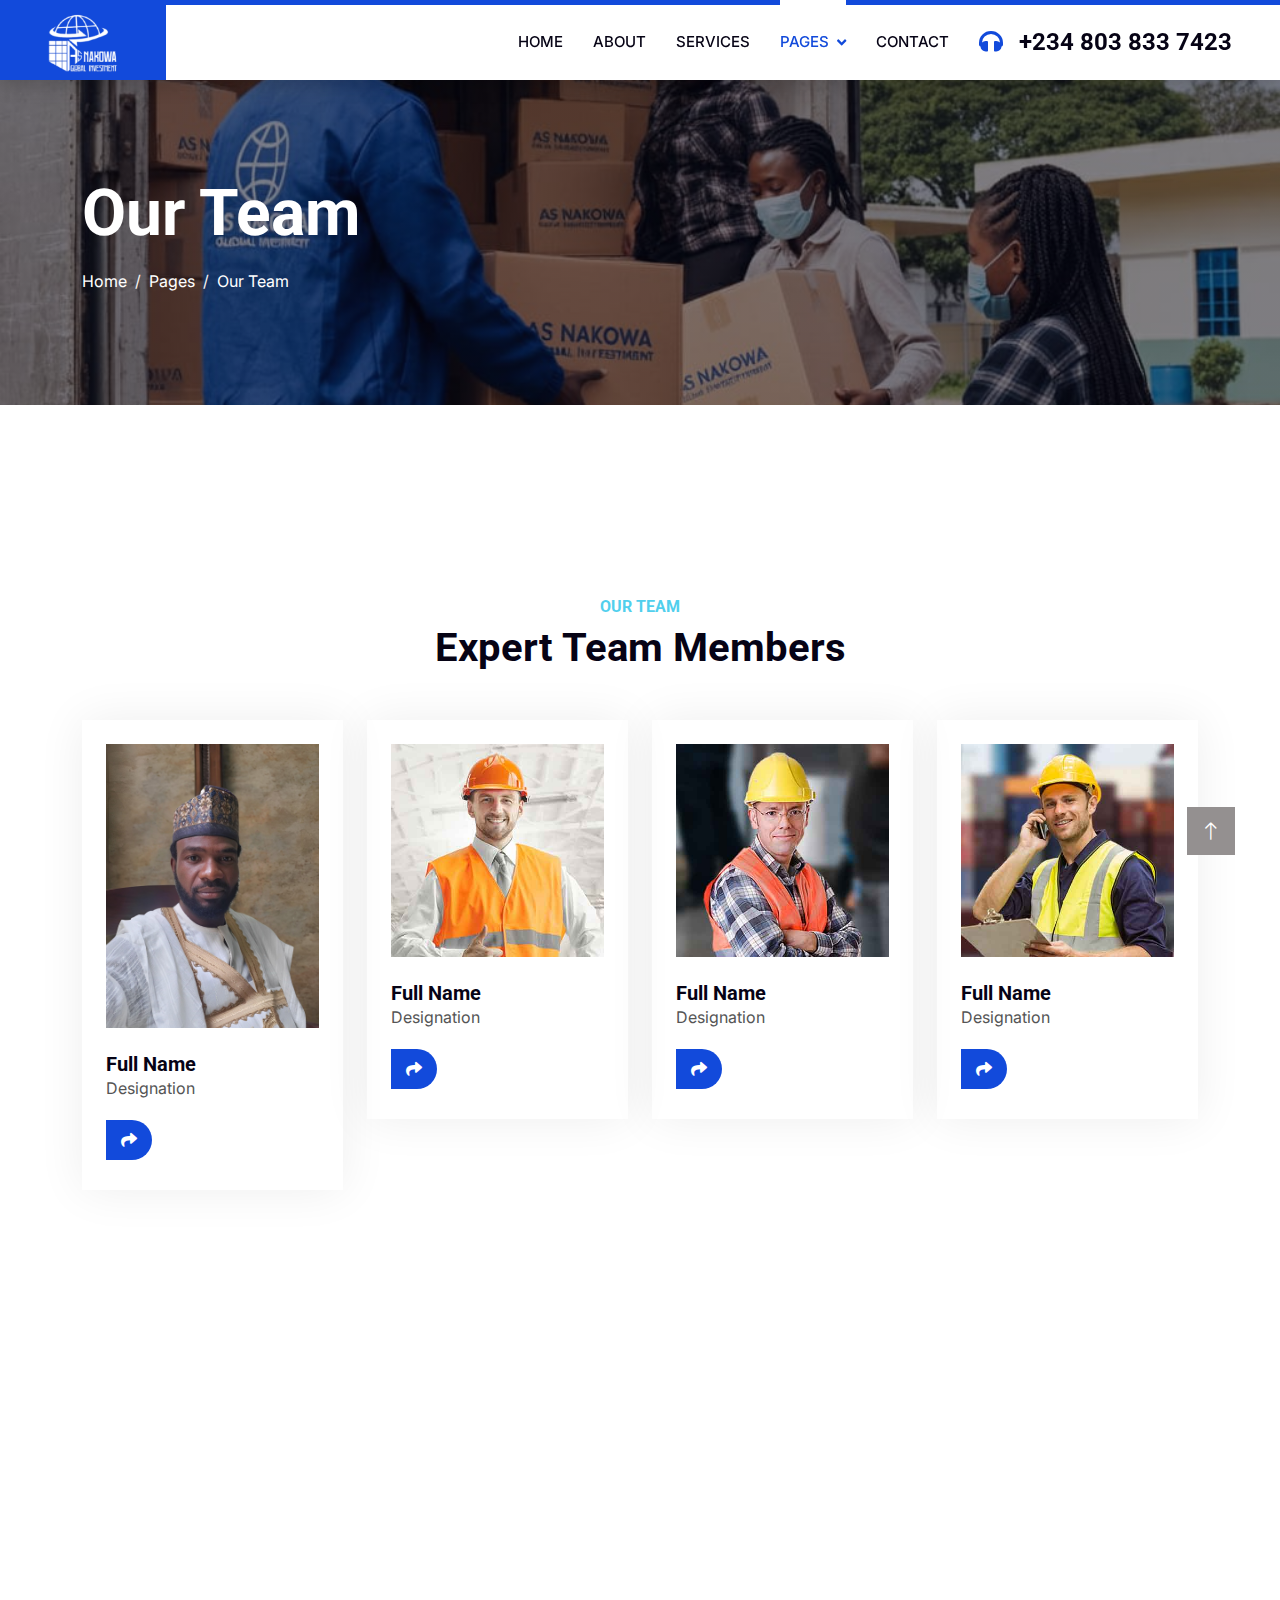
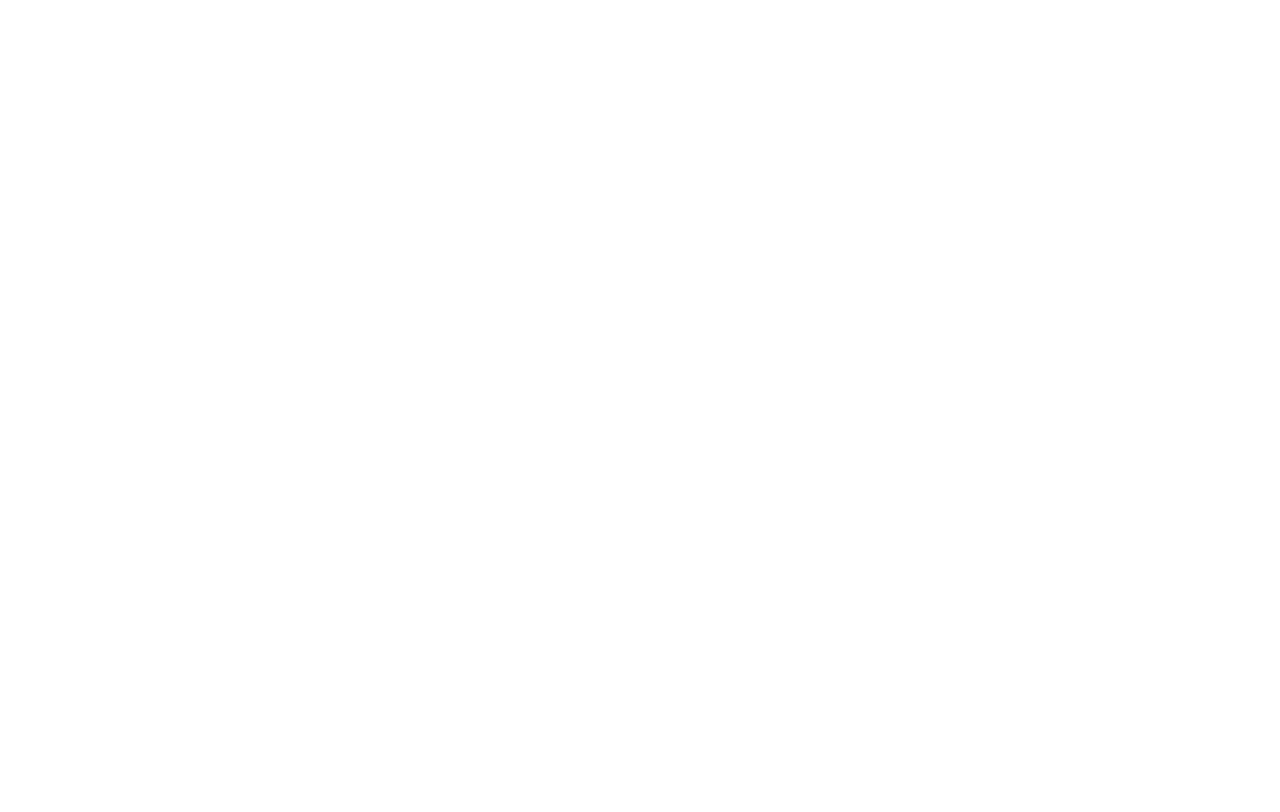
<file: team.html>
<!DOCTYPE html>
<html lang="en">

<head>
    <meta charset="utf-8">
    <title>as nakowa global Investment</title>
    <meta content="width=device-width, initial-scale=1.0" name="viewport">
    <meta content="" name="keywords">
    <meta content="" name="description">

    <!-- Favicon -->
    <link href="img/tab-icon.png" rel="icon">

    <!-- Google Web Fonts -->
    <link rel="preconnect" href="https://fonts.googleapis.com">
    <link rel="preconnect" href="https://fonts.gstatic.com" crossorigin>
    <link href="https://fonts.googleapis.com/css2?family=Inter:wght@400;600&family=Roboto:wght@500;700&display=swap" rel="stylesheet">

    <!-- Icon Font Stylesheet -->
    <link href="https://cdnjs.cloudflare.com/ajax/libs/font-awesome/5.10.0/css/all.min.css" rel="stylesheet">
    <link href="https://cdn.jsdelivr.net/npm/bootstrap-icons@1.4.1/font/bootstrap-icons.css" rel="stylesheet">

    <!-- Libraries Stylesheet -->
    <link href="lib/animate/animate.min.css" rel="stylesheet">
    <link href="lib/owlcarousel/assets/owl.carousel.min.css" rel="stylesheet">

    <!-- Customized Bootstrap Stylesheet -->
    <link href="css/bootstrap.min.css" rel="stylesheet">

    <!-- Template Stylesheet -->
    <link href="css/style.css" rel="stylesheet">
</head>

<body>
    <!-- Spinner Start -->
    <!-- <div id="spinner" class="show bg-white position-fixed translate-middle w-100 vh-100 top-50 start-50 d-flex align-items-center justify-content-center">
        <div class="spinner-grow text-primary" style="width: 3rem; height: 3rem;" role="status">
            <span class="sr-only">Loading...</span>
        </div>
    </div> -->
    <!-- Spinner End -->


    <!-- Navbar Start -->
    <nav class="navbar navbar-expand-lg bg-white navbar-light shadow border-top border-5 border-primary sticky-top p-0">
        <a href="index.html" class="navbar-brand bg-primary d-flex align-items-center px-4 px-lg-5">
            <!-- <h2 class="mb-2 text-white">Nakowa</h2> -->
            <img class="img-fluid" height="70dp" width="70dp"  src="img/logo-1.png" alt="A S NAKOWA LOGO">
        </a>
        <button type="button" class="navbar-toggler me-4" data-bs-toggle="collapse" data-bs-target="#navbarCollapse">
            <span class="navbar-toggler-icon"></span>
        </button>
        <div class="collapse navbar-collapse" id="navbarCollapse">
            <div class="navbar-nav ms-auto p-4 p-lg-0">
                <a href="index.html" class="nav-item nav-link">Home</a>
                <a href="about.html" class="nav-item nav-link">About</a>
                <a href="service.html" class="nav-item nav-link">Services</a>
                <div class="nav-item dropdown">
                    <a href="#" class="nav-link dropdown-toggle active" data-bs-toggle="dropdown">Pages</a>
                    <div class="dropdown-menu fade-up m-0">
                        <!-- <a href="price.html" class="dropdown-item">Pricing Plan</a>
                        <a href="feature.html" class="dropdown-item">Features</a> -->
                        <a href="quote.html" class="dropdown-item">Free Quote</a>
                        <a href="team.html" class="dropdown-item active">Our Team</a>
                        <a href="testimonial.html" class="dropdown-item">Testimonial</a>
                        <!-- <a href="404.html" class="dropdown-item">404 Page</a> -->
                    </div>
                </div>
                <a href="contact.html" class="nav-item nav-link">Contact</a>
            </div>
            <h4 class="m-0 pe-lg-5 d-none d-lg-block"><i class="fa fa-headphones text-primary me-3"></i>+234 803 833 7423</h4>
        </div>
    </nav>
    <!-- Navbar End -->


    <!-- Page Header Start -->
    <div class="container-fluid page-header py-5" style="margin-bottom: 6rem;">
        <div class="container py-5">
            <h1 class="display-3 text-white mb-3 animated slideInDown">Our Team</h1>
            <nav aria-label="breadcrumb animated slideInDown">
                <ol class="breadcrumb">
                    <li class="breadcrumb-item"><a class="text-white" href="#">Home</a></li>
                    <li class="breadcrumb-item"><a class="text-white" href="#">Pages</a></li>
                    <li class="breadcrumb-item text-white active" aria-current="page">Our Team</li>
                </ol>
            </nav>
        </div>
    </div>
    <!-- Page Header End -->


    <!-- Team Start -->
    <div class="container-xxl py-5">
        <div class="container py-5">
            <div class="text-center wow fadeInUp" data-wow-delay="0.1s">
                <h6 class="text-secondary text-uppercase">Our Team</h6>
                <h1 class="mb-5">Expert Team Members</h1>
            </div>
            <div class="row g-4">
                <div class="col-lg-3 col-md-6 wow fadeInUp" data-wow-delay="0.3s">
                    <div class="team-item p-4">
                        <div class="overflow-hidden mb-4">
                            <img class="img-fluid" src="img/team-1.jpg" alt="">
                        </div>
                        <h5 class="mb-0">Full Name</h5>
                        <p>Designation</p>
                        <div class="btn-slide mt-1">
                            <i class="fa fa-share"></i>
                            <span>
                                <a href=""><i class="fab fa-facebook-f"></i></a>
                                <a href=""><i class="fab fa-twitter"></i></a>
                                <a href=""><i class="fab fa-instagram"></i></a>
                            </span>
                        </div>
                    </div>
                </div>
                <div class="col-lg-3 col-md-6 wow fadeInUp" data-wow-delay="0.5s">
                    <div class="team-item p-4">
                        <div class="overflow-hidden mb-4">
                            <img class="img-fluid" src="img/team-2.jpg" alt="">
                        </div>
                        <h5 class="mb-0">Full Name</h5>
                        <p>Designation</p>
                        <div class="btn-slide mt-1">
                            <i class="fa fa-share"></i>
                            <span>
                                <a href=""><i class="fab fa-facebook-f"></i></a>
                                <a href=""><i class="fab fa-twitter"></i></a>
                                <a href=""><i class="fab fa-instagram"></i></a>
                            </span>
                        </div>
                    </div>
                </div>
                <div class="col-lg-3 col-md-6 wow fadeInUp" data-wow-delay="0.7s">
                    <div class="team-item p-4">
                        <div class="overflow-hidden mb-4">
                            <img class="img-fluid" src="img/team-3.jpg" alt="">
                        </div>
                        <h5 class="mb-0">Full Name</h5>
                        <p>Designation</p>
                        <div class="btn-slide mt-1">
                            <i class="fa fa-share"></i>
                            <span>
                                <a href=""><i class="fab fa-facebook-f"></i></a>
                                <a href=""><i class="fab fa-twitter"></i></a>
                                <a href=""><i class="fab fa-instagram"></i></a>
                            </span>
                        </div>
                    </div>
                </div>
                <div class="col-lg-3 col-md-6 wow fadeInUp" data-wow-delay="0.9s">
                    <div class="team-item p-4">
                        <div class="overflow-hidden mb-4">
                            <img class="img-fluid" src="img/team-4.jpg" alt="">
                        </div>
                        <h5 class="mb-0">Full Name</h5>
                        <p>Designation</p>
                        <div class="btn-slide mt-1">
                            <i class="fa fa-share"></i>
                            <span>
                                <a href=""><i class="fab fa-facebook-f"></i></a>
                                <a href=""><i class="fab fa-twitter"></i></a>
                                <a href=""><i class="fab fa-instagram"></i></a>
                            </span>
                        </div>
                    </div>
                </div>
                <div class="col-lg-3 col-md-6 wow fadeInUp" data-wow-delay="0.3s">
                    <div class="team-item p-4">
                        <div class="overflow-hidden mb-4">
                            <img class="img-fluid" src="img/team-2.jpg" alt="">
                        </div>
                        <h5 class="mb-0">Full Name</h5>
                        <p>Designation</p>
                        <div class="btn-slide mt-1">
                            <i class="fa fa-share"></i>
                            <span>
                                <a href=""><i class="fab fa-facebook-f"></i></a>
                                <a href=""><i class="fab fa-twitter"></i></a>
                                <a href=""><i class="fab fa-instagram"></i></a>
                            </span>
                        </div>
                    </div>
                </div>
                <div class="col-lg-3 col-md-6 wow fadeInUp" data-wow-delay="0.5s">
                    <div class="team-item p-4">
                        <div class="overflow-hidden mb-4">
                            <img class="img-fluid" src="img/team-3.jpg" alt="">
                        </div>
                        <h5 class="mb-0">Full Name</h5>
                        <p>Designation</p>
                        <div class="btn-slide mt-1">
                            <i class="fa fa-share"></i>
                            <span>
                                <a href=""><i class="fab fa-facebook-f"></i></a>
                                <a href=""><i class="fab fa-twitter"></i></a>
                                <a href=""><i class="fab fa-instagram"></i></a>
                            </span>
                        </div>
                    </div>
                </div>
                <div class="col-lg-3 col-md-6 wow fadeInUp" data-wow-delay="0.7s">
                    <div class="team-item p-4">
                        <div class="overflow-hidden mb-4">
                            <img class="img-fluid" src="img/team-4.jpg" alt="">
                        </div>
                        <h5 class="mb-0">Full Name</h5>
                        <p>Designation</p>
                        <div class="btn-slide mt-1">
                            <i class="fa fa-share"></i>
                            <span>
                                <a href=""><i class="fab fa-facebook-f"></i></a>
                                <a href=""><i class="fab fa-twitter"></i></a>
                                <a href=""><i class="fab fa-instagram"></i></a>
                            </span>
                        </div>
                    </div>
                </div>
                <div class="col-lg-3 col-md-6 wow fadeInUp" data-wow-delay="0.9s">
                    <div class="team-item p-4">
                        <div class="overflow-hidden mb-4">
                            <img class="img-fluid" src="img/team-1.jpg" alt="">
                        </div>
                        <h5 class="mb-0">Full Name</h5>
                        <p>Designation</p>
                        <div class="btn-slide mt-1">
                            <i class="fa fa-share"></i>
                            <span>
                                <a href=""><i class="fab fa-facebook-f"></i></a>
                                <a href=""><i class="fab fa-twitter"></i></a>
                                <a href=""><i class="fab fa-instagram"></i></a>
                            </span>
                        </div>
                    </div>
                </div>
            </div>
        </div>
    </div>
    <!-- Team End -->
        

    <!-- Footer Start -->
    <div class="container-fluid bg-dark text-light footer pt-5 wow fadeIn" data-wow-delay="0.1s" style="margin-top: 6rem;">
        <div class="container py-5">
            <div class="row g-5">
                <div class="col-lg-3 col-md-6">
                    <h4 class="text-light mb-4">Address</h4>
                    <p class="mb-2"><i class="fa fa-map-marker-alt me-3"></i>Alhamsad Plaza Zoo Road, Kano, Nigeria</p>
                    <p class="mb-2"><i class="fa fa-phone-alt me-3"></i>+234 803 833 7423</p>
                    <p class="mb-2"><i class="fa fa-envelope me-3"></i>asnakowaglobal@gmail.com</p>
                    <div class="d-flex pt-2">
                        <!-- <a class="btn btn-outline-light btn-social" href=""><i class="fab fa-instagram"></i></a> -->
                        <a class="btn btn-outline-light btn-social" href="https://m.facebook.com/profile.php?id=100063841633824&name=xhp_nt__fb__action__open_user"><i class="fab fa-facebook-f"></i></a>
                        <!-- <a class="btn btn-outline-light btn-social" href=""><i class="fab fa-youtube"></i></a>
                        <a class="btn btn-outline-light btn-social" href=""><i class="fab fa-linkedin-in"></i></a> -->
                    </div>
                </div>
                <div class="col-lg-3 col-md-6">
                    <h4 class="text-light mb-4">Services</h4>
                    <a class="btn btn-link" href="service.html">Air Freight</a>
                    <a class="btn btn-link" href="service.html">Sea Freight</a>
                    <a class="btn btn-link" href="service.html">Road Freight</a>
                    <a class="btn btn-link" href="service.html">Logistic Solutions</a>
                    <a class="btn btn-link" href="service.html">Business </a>
                    <a class="btn btn-link" href="service.html">Real Estate Agency</a>
                    <a class="btn btn-link" href="service.html">Land Property</a>
                    <a class="btn btn-link" href="service.html">Solar Intallation</a>
                    <a class="btn btn-link" href="service.html">More..</a>
                </div>
                <div class="col-lg-3 col-md-6">
                    <h4 class="text-light mb-4">Quick Links</h4>
                    <a class="btn btn-link" href="about.html">About Us</a>
                    <a class="btn btn-link" href="contact.html">Contact Us</a>
                    <a class="btn btn-link" href="service.html">Our Services</a>
                    <!-- <a class="btn btn-link" href="">Terms & Condition</a>
                    <a class="btn btn-link" href="">Support</a> -->
                </div>
                <!-- <div class="col-lg-3 col-md-6">
                    <h4 class="text-light mb-4">Newsletter</h4>
                    <p>Dolor amet sit justo amet elitr clita ipsum elitr est.</p>
                    <div class="position-relative mx-auto" style="max-width: 400px;">
                        <input class="form-control border-0 w-100 py-3 ps-4 pe-5" type="text" placeholder="Your email">
                        <button type="button" class="btn btn-primary py-2 position-absolute top-0 end-0 mt-2 me-2">SignUp</button>
                    </div>
                </div> -->
            </div>
        </div>
        <div class="container">
            <div class="copyright">
                <div class="row">
                    <div class="col-md-6 text-center text-md-start mb-3 mb-md-0">
                        &copy; <a class="border-bottom" href="#">A.S NAKOWA GLOBAL</a>, All Right Reserved.
                    </div>
                    <div class="col-md-6 text-center text-md-end">
                        <!--/*** This template is free as long as you keep the footer author’s credit link/attribution link/backlink. If you'd like to use the template without the footer author’s credit link/attribution link/backlink, you can purchase the Credit Removal License from "https://htmlcodex.com/credit-removal". Thank you for your support. ***/-->
                        Designed By <a class="border-bottom" href="#">AMTECH DIGITAL COMPANY</a>
                    </div>
                </div>
            </div>
        </div>
    </div>
    <!-- Footer End -->


    <!-- Back to Top -->
    <a href="#" class="btn btn-lg btn-primary btn-lg-square rounded-0 back-to-top"><i class="bi bi-arrow-up"></i></a>


    <!-- JavaScript Libraries -->
    <script src="https://code.jquery.com/jquery-3.4.1.min.js"></script>
    <script src="https://cdn.jsdelivr.net/npm/bootstrap@5.0.0/dist/js/bootstrap.bundle.min.js"></script>
    <script src="lib/wow/wow.min.js"></script>
    <script src="lib/easing/easing.min.js"></script>
    <script src="lib/waypoints/waypoints.min.js"></script>
    <script src="lib/counterup/counterup.min.js"></script>
    <script src="lib/owlcarousel/owl.carousel.min.js"></script>

    <!-- Template Javascript -->
    <script src="js/main.js"></script>
</body>

</html>
</file>
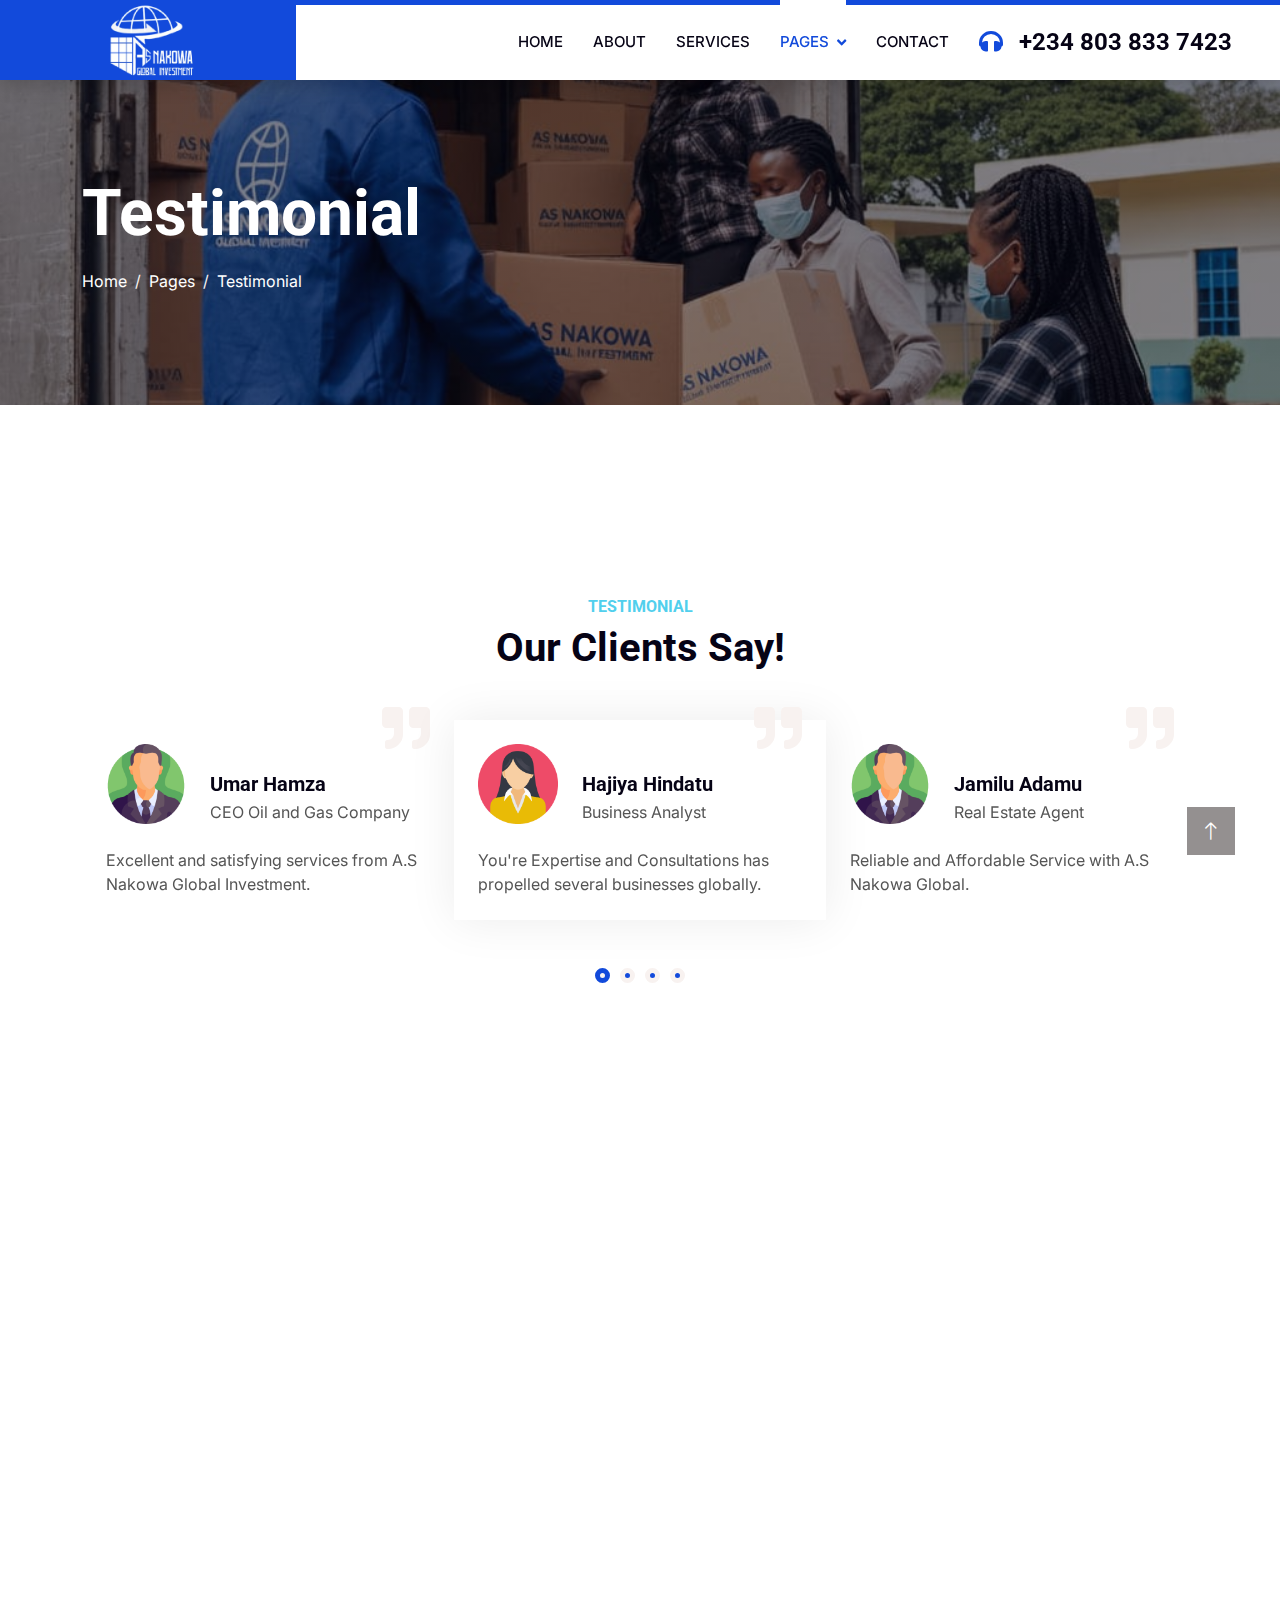
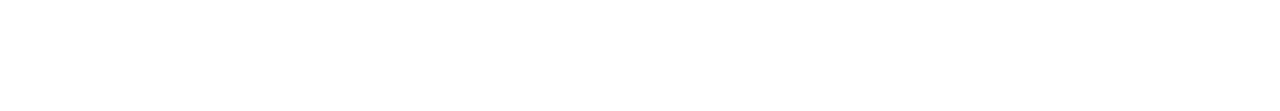
<file: testimonial.html>
<!DOCTYPE html>
<html lang="en">

<head>
    <meta charset="utf-8">
    <title>as nakowa global Investment</title>
    <meta content="width=device-width, initial-scale=1.0" name="viewport">
    <meta content="" name="keywords">
    <meta content="" name="description">

    <!-- Favicon -->
    <link href="img/tab-icon.png" rel="icon">

    <!-- Google Web Fonts -->
    <link rel="preconnect" href="https://fonts.googleapis.com">
    <link rel="preconnect" href="https://fonts.gstatic.com" crossorigin>
    <link href="https://fonts.googleapis.com/css2?family=Inter:wght@400;600&family=Roboto:wght@500;700&display=swap" rel="stylesheet">

    <!-- Icon Font Stylesheet -->
    <link href="https://cdnjs.cloudflare.com/ajax/libs/font-awesome/5.10.0/css/all.min.css" rel="stylesheet">
    <link href="https://cdn.jsdelivr.net/npm/bootstrap-icons@1.4.1/font/bootstrap-icons.css" rel="stylesheet">

    <!-- Libraries Stylesheet -->
    <link href="lib/animate/animate.min.css" rel="stylesheet">
    <link href="lib/owlcarousel/assets/owl.carousel.min.css" rel="stylesheet">

    <!-- Customized Bootstrap Stylesheet -->
    <link href="css/bootstrap.min.css" rel="stylesheet">

    <!-- Template Stylesheet -->
    <link href="css/style.css" rel="stylesheet">
</head>

<body>
    <!-- Spinner Start -->
    <!-- <div id="spinner" class="show bg-white position-fixed translate-middle w-100 vh-100 top-50 start-50 d-flex align-items-center justify-content-center">
        <div class="spinner-grow text-primary" style="width: 3rem; height: 3rem;" role="status">
            <span class="sr-only">Loading...</span>
        </div>
    </div> -->
    <!-- Spinner End -->


    <!-- Navbar Start -->
    <nav class="navbar navbar-expand-lg bg-white navbar-light shadow border-top border-5 border-primary sticky-top p-0">
        <a href="index.html" class="navbar-brand bg-primary d-flex align-items-center px-4 px-lg-5">
            <!-- <h2 class="mb-2 text-white">Nakowa</h2> -->
            <img class="img-fluid" height="100dp" width="200dp"  src="img/logo.png" alt="">
        </a>
        <button type="button" class="navbar-toggler me-4" data-bs-toggle="collapse" data-bs-target="#navbarCollapse">
            <span class="navbar-toggler-icon"></span>
        </button>
        <div class="collapse navbar-collapse" id="navbarCollapse">
            <div class="navbar-nav ms-auto p-4 p-lg-0">
                <a href="index.html" class="nav-item nav-link">Home</a>
                <a href="about.html" class="nav-item nav-link">About</a>
                <a href="service.html" class="nav-item nav-link">Services</a>
                <div class="nav-item dropdown">
                    <a href="#" class="nav-link dropdown-toggle active" data-bs-toggle="dropdown">Pages</a>
                    <div class="dropdown-menu fade-up m-0">
                        <!-- <a href="price.html" class="dropdown-item">Pricing Plan</a> -->
                        <!-- <a href="feature.html" class="dropdown-item">Features</a> -->
                        <a href="quote.html" class="dropdown-item">Free Quote</a>
                        <!-- <a href="team.html" class="dropdown-item">Our Team</a> -->
                        <a href="testimonial.html" class="dropdown-item active">Testimonial</a>
                        <!-- <a href="404.html" class="dropdown-item">404 Page</a>  -->
                    </div>
                </div>
                <a href="contact.html" class="nav-item nav-link">Contact</a>
            </div>
            <h4 class="m-0 pe-lg-5 d-none d-lg-block"><i class="fa fa-headphones text-primary me-3"></i>+234 803 833 7423</h4>
        </div>
    </nav>
    <!-- Navbar End -->


    <!-- Page Header Start -->
    <div class="container-fluid page-header py-5" style="margin-bottom: 6rem;">
        <div class="container py-5">
            <h1 class="display-3 text-white mb-3 animated slideInDown">Testimonial</h1>
            <nav aria-label="breadcrumb animated slideInDown">
                <ol class="breadcrumb">
                    <li class="breadcrumb-item"><a class="text-white" href="#">Home</a></li>
                    <li class="breadcrumb-item"><a class="text-white" href="#">Pages</a></li>
                    <li class="breadcrumb-item text-white active" aria-current="page">Testimonial</li>
                </ol>
            </nav>
        </div>
    </div>
    <!-- Page Header End -->


    <!-- Testimonial Start -->
    <div class="container-xxl py-5 wow fadeInUp" data-wow-delay="0.1s">
        <div class="container py-5">
            <div class="text-center">
                <h6 class="text-secondary text-uppercase">Testimonial</h6>
                <h1 class="mb-0">Our Clients Say!</h1>
            </div>
            <div class="owl-carousel testimonial-carousel wow fadeInUp" data-wow-delay="0.1s">
                <div class="testimonial-item p-4 my-5">
                    <i class="fa fa-quote-right fa-3x text-light position-absolute top-0 end-0 mt-n3 me-4"></i>
                    <div class="d-flex align-items-end mb-4">
                        <img class="img-fluid flex-shrink-0" src="img/woman.png" style="width: 80px; height: 80px;">
                        <div class="ms-4">
                            <h5 class="mb-1">Hajiya Hindatu</h5>
                            <p class="m-0">Business Analyst</p>
                        </div>
                    </div>
                    <p class="mb-0">You're Expertise and Consultations has propelled several businesses globally.</p>
                </div>
                <div class="testimonial-item p-4 my-5">
                    <i class="fa fa-quote-right fa-3x text-light position-absolute top-0 end-0 mt-n3 me-4"></i>
                    <div class="d-flex align-items-end mb-4">
                        <img class="img-fluid flex-shrink-0" src="img/man.png" style="width: 80px; height: 80px;">
                        <div class="ms-4">
                            <h5 class="mb-1">Jamilu Adamu</h5>
                            <p class="m-0">Real Estate Agent</p>
                        </div>
                    </div>
                    <p class="mb-0">Reliable and Affordable Service with A.S Nakowa Global.</p>
                </div>
                <div class="testimonial-item p-4 my-5">
                    <i class="fa fa-quote-right fa-3x text-light position-absolute top-0 end-0 mt-n3 me-4"></i>
                    <div class="d-flex align-items-end mb-4">
                        <img class="img-fluid flex-shrink-0" src="img/man.png" style="width: 80px; height: 80px;">
                        <div class="ms-4">
                            <h5 class="mb-1">Mubarak Hassan</h5>
                            <p class="m-0">Construction Engineer</p>
                        </div>
                    </div>
                    <p class="mb-0">100% satisfaction with A.S Nakowa Global Investment.</p>
                </div>
                <div class="testimonial-item p-4 my-5">
                    <i class="fa fa-quote-right fa-3x text-light position-absolute top-0 end-0 mt-n3 me-4"></i>
                    <div class="d-flex align-items-end mb-4">
                        <img class="img-fluid flex-shrink-0" src="img/man.png" style="width: 80px; height: 80px;">
                        <div class="ms-4">
                            <h5 class="mb-1">Umar Hamza</h5>
                            <p class="m-0">CEO Oil and Gas Company</p>
                        </div>
                    </div>
                    <p class="mb-0">Excellent and satisfying services from A.S Nakowa Global Investment.</p>
                </div>
            </div>
        </div>
    </div>
    <!-- Testimonial End -->
        

    <!-- Footer Start -->
    <div class="container-fluid bg-dark text-light footer pt-5 wow fadeIn" data-wow-delay="0.1s" style="margin-top: 6rem;">
        <div class="container py-5">
            <div class="row g-5">
                <div class="col-lg-3 col-md-6">
                    <h4 class="text-light mb-4">Address</h4>
                    <p class="mb-2"><i class="fa fa-map-marker-alt me-3"></i>Alhamsad Plaza Zoo Road, Kano, Nigeria</p>
                    <p class="mb-2"><i class="fa fa-phone-alt me-3"></i>+234 803 833 7423</p>
                    <p class="mb-2"><i class="fa fa-envelope me-3"></i>asnakowaglobal@gmail.com</p>
                    <div class="d-flex pt-2">
                        <a class="btn btn-outline-light btn-social" href=""><i class="fab fa-instagram"></i></a>
                        <a class="btn btn-outline-light btn-social" href=""><i class="fab fa-facebook-f"></i></a>
                        <!-- <a class="btn btn-outline-light btn-social" href=""><i class="fab fa-youtube"></i></a>
                        <a class="btn btn-outline-light btn-social" href=""><i class="fab fa-linkedin-in"></i></a> -->
                    </div>
                </div>
                <div class="col-lg-3 col-md-6">
                    <h4 class="text-light mb-4">Services</h4>
                    <a class="btn btn-link" href="service.html">Air Freight</a>
                    <a class="btn btn-link" href="service.html">Sea Freight</a>
                    <a class="btn btn-link" href="service.html">Road Freight</a>
                    <a class="btn btn-link" href="service.html">Logistic Solutions</a>
                    <a class="btn btn-link" href="service.html">Business </a>
                    <a class="btn btn-link" href="service.html">Real Estate</a>
                    <a class="btn btn-link" href="service.html">Land Property Agency</a>
                    <a class="btn btn-link" href="service.html">Solar Intallation</a>
                    <a class="btn btn-link" href="service.html">More..</a>
                </div>
                <div class="col-lg-3 col-md-6">
                    <h4 class="text-light mb-4">Quick Links</h4>
                    <a class="btn btn-link" href="about.html">About Us</a>
                    <a class="btn btn-link" href="contact.html">Contact Us</a>
                    <a class="btn btn-link" href="service.html">Our Services</a>
                    <!-- <a class="btn btn-link" href="">Terms & Condition</a>
                    <a class="btn btn-link" href="">Support</a> -->
                </div>
                <!-- <div class="col-lg-3 col-md-6">
                    <h4 class="text-light mb-4">Newsletter</h4>
                    <p>Dolor amet sit justo amet elitr clita ipsum elitr est.</p>
                    <div class="position-relative mx-auto" style="max-width: 400px;">
                        <input class="form-control border-0 w-100 py-3 ps-4 pe-5" type="text" placeholder="Your email">
                        <button type="button" class="btn btn-primary py-2 position-absolute top-0 end-0 mt-2 me-2">SignUp</button>
                    </div>
                </div> -->
            </div>
        </div>
        <div class="container">
            <div class="copyright">
                <div class="row">
                    <div class="col-md-6 text-center text-md-start mb-3 mb-md-0">
                        &copy; <a class="border-bottom" href="#">A.S NAKOWA GLOBAL</a>, All Right Reserved.
                    </div>
                    <div class="col-md-6 text-center text-md-end">
                        <!--/*** This template is free as long as you keep the footer author’s credit link/attribution link/backlink. If you'd like to use the template without the footer author’s credit link/attribution link/backlink, you can purchase the Credit Removal License from "https://htmlcodex.com/credit-removal". Thank you for your support. ***/-->
                        Designed By <a class="border-bottom" href="#">AMTECH DIGITAL COMPANY</a>
                    </div>
                </div>
            </div>
        </div>
    </div>
    <!-- Footer End -->


    <!-- Back to Top -->
    <a href="#" class="btn btn-lg btn-primary btn-lg-square rounded-0 back-to-top"><i class="bi bi-arrow-up"></i></a>


    <!-- JavaScript Libraries -->
    <script src="https://code.jquery.com/jquery-3.4.1.min.js"></script>
    <script src="https://cdn.jsdelivr.net/npm/bootstrap@5.0.0/dist/js/bootstrap.bundle.min.js"></script>
    <script src="lib/wow/wow.min.js"></script>
    <script src="lib/easing/easing.min.js"></script>
    <script src="lib/waypoints/waypoints.min.js"></script>
    <script src="lib/counterup/counterup.min.js"></script>
    <script src="lib/owlcarousel/owl.carousel.min.js"></script>

    <!-- Template Javascript -->
    <script src="js/main.js"></script>
</body>

</html>
</file>
<file: css/style.css>
/********** Template CSS **********/
:root {
    --primary: #124adb;
    --secondary:#51CFED;
    --light: #F8F2F0;
    --dark: #060315;
}

.fw-medium {
    font-weight: 600 !important;
}

.back-to-top {
    position: fixed;
    display: none;
    right: 45px;
    bottom: 45px;
    z-index: 99;
}


/*** Spinner ***/
#spinner {
    opacity: 0;
    visibility: hidden;
    transition: opacity .5s ease-out, visibility 0s linear .5s;
    z-index: 99999;
}

#spinner.show {
    transition: opacity .5s ease-out, visibility 0s linear 0s;
    visibility: visible;
    opacity: 1;
}


/*** Button ***/
.btn {
    font-weight: 600;
    transition: .5s;
}

.btn.btn-primary,
.btn.btn-secondary {
    color: #FFFFFF;
}

.btn-square {
    width: 38px;
    height: 38px;
}

.btn-sm-square {
    width: 32px;
    height: 32px;
}

.btn-lg-square {
    width: 48px;
    height: 48px;
}

.btn-square,
.btn-sm-square,
.btn-lg-square {
    padding: 0;
    display: flex;
    align-items: center;
    justify-content: center;
    font-weight: normal;
}

/*** Navbar ***/
.navbar .dropdown-toggle::after {
    border: none;
    content: "\f107";
    font-family: "Font Awesome 5 Free";
    font-weight: 900;
    vertical-align: middle;
    margin-left: 8px;
}

.navbar-light .navbar-nav .nav-link {
    position: relative;
    margin-right: 30px;
    padding: 25px 0;
    color: #FFFFFF;
    font-size: 15px;
    text-transform: uppercase;
    outline: none;
}

.navbar-light .navbar-nav .nav-link:hover,
.navbar-light .navbar-nav .nav-link.active {
    color: var(--primary);
}

@media (max-width: 991.98px) {
    .navbar-light .navbar-nav .nav-link  {
        margin-right: 0;
        padding: 10px 0;
    }

    .navbar-light .navbar-nav {
        border-top: 1px solid #EEEEEE;
    }
}

.navbar-light .navbar-brand,
.navbar-light a.btn {
    height: 75px;
}

.navbar-light .navbar-nav .nav-link {
    color: var(--dark);
    font-weight: 500;
}

.navbar-light.sticky-top {
    top: -100px;
    transition: .5s;
}

@media (min-width: 992px) {
    .navbar-light .navbar-nav .nav-link::before {
        position: absolute;
        content: "";
        width: 0;
        height: 5px;
        top: -6px;
        left: 50%;
        background: #FFFFFF;
        transition: .5s;
    }

    .navbar-light .navbar-nav .nav-link:hover::before,
    .navbar-light .navbar-nav .nav-link.active::before {
        width: 100%;
        left: 0;
    }

    .navbar-light .navbar-nav .nav-link.nav-contact::before {
        display: none;
    }

    .navbar .nav-item .dropdown-menu {
        display: block;
        border: none;
        margin-top: 0;
        top: 150%;
        opacity: 0;
        visibility: hidden;
        transition: .5s;
    }

    .navbar .nav-item:hover .dropdown-menu {
        top: 100%;
        visibility: visible;
        transition: .5s;
        opacity: 1;
    }
}


/*** Header ***/
@media (max-width: 768px) {
    .header-carousel .owl-carousel-item {
        position: relative;
        min-height: 500px;
    }
    
    .header-carousel .owl-carousel-item img {
        position: absolute;
        width: 100%;
        height: 100%;
        object-fit: cover;
    }

    .header-carousel .owl-carousel-item h5,
    .header-carousel .owl-carousel-item p {
        font-size: 14px !important;
        font-weight: 400 !important;
    }

    .header-carousel .owl-carousel-item h1 {
        font-size: 30px;
        font-weight: 600;
    }
}

.header-carousel .owl-nav {
    position: absolute;
    top: 50%;
    right: 8%;
    transform: translateY(-50%);
    display: flex;
    flex-direction: column;
}

.header-carousel .owl-nav .owl-prev,
.header-carousel .owl-nav .owl-next {
    margin: 7px 0;
    width: 45px;
    height: 45px;
    display: flex;
    align-items: center;
    justify-content: center;
    color: #FFFFFF;
    background: transparent;
    border: 1px solid #FFFFFF;
    border-radius: 45px;
    font-size: 22px;
    transition: .5s;
}

.header-carousel .owl-nav .owl-prev:hover,
.header-carousel .owl-nav .owl-next:hover {
    background: var(--primary);
    border-color: var(--primary);
}

.page-header {
    background: linear-gradient(rgba(6, 3, 21, .5), rgba(6, 3, 21, .5)), url(../img/logistic-2.jpg) center center no-repeat;
    background-size: cover;
}

.breadcrumb-item + .breadcrumb-item::before {
    color: var(--light);
}


/*** About ***/
@media (min-width: 992px) {
    .container.about {
        max-width: 100% !important;
    }

    .about-text  {
        padding-right: calc(((100% - 960px) / 2) + .75rem);
    }
}

@media (min-width: 1200px) {
    .about-text  {
        padding-right: calc(((100% - 1140px) / 2) + .75rem);
    }
}

@media (min-width: 1400px) {
    .about-text  {
        padding-right: calc(((100% - 1320px) / 2) + .75rem);
    }
}


/*** Feature ***/
@media (min-width: 992px) {
    .container.feature {
        max-width: 100% !important;
    }

    .feature-text  {
        padding-left: calc(((100% - 960px) / 2) + .75rem);
    }
}

@media (min-width: 1200px) {
    .feature-text  {
        padding-left: calc(((100% - 1140px) / 2) + .75rem);
    }
}

@media (min-width: 1400px) {
    .feature-text  {
        padding-left: calc(((100% - 1320px) / 2) + .75rem);
    }
}


/*** Service, Price & Team ***/
.service-item,
.price-item,
.team-item {
    box-shadow: 0 0 45px rgba(0, 0, 0, .07);
}

.service-item img,
.team-item img {
    transition: .5s;
}

.service-item:hover img,
.team-item:hover img {
    transform: scale(1.1);
}

.service-item a.btn-slide,
.price-item a.btn-slide,
.team-item div.btn-slide {
    position: relative;
    display: inline-block;
    overflow: hidden;
    font-size: 0;
}

.service-item a.btn-slide i,
.service-item a.btn-slide span,
.price-item a.btn-slide i,
.price-item a.btn-slide span,
.team-item div.btn-slide i,
.team-item div.btn-slide span {
    position: relative;
    height: 40px;
    padding: 0 15px;
    display: inline-flex;
    align-items: center;
    font-size: 16px;
    color: #FFFFFF;
    background: var(--primary);
    border-radius: 0 35px 35px 0;
    transition: .5s;
    z-index: 2;
}

.team-item div.btn-slide span a i {
    padding: 0 10px;
}

.team-item div.btn-slide span a:hover i {
    background: var(--secondary);
}

.service-item a.btn-slide span,
.price-item a.btn-slide span,
.team-item div.btn-slide span {
    padding-left: 0;
    left: -100%;
    z-index: 1;
}

.service-item:hover a.btn-slide i,
.price-item:hover a.btn-slide i,
.team-item:hover div.btn-slide i {
    border-radius: 0;
}

.service-item:hover a.btn-slide span,
.price-item:hover a.btn-slide span,
.team-item:hover div.btn-slide span {
    left: 0;
}

.service-item a.btn-slide:hover i,
.service-item a.btn-slide:hover span,
.price-item a.btn-slide:hover i,
.price-item a.btn-slide:hover span {
    background: var(--secondary);
}


/*** Testimonial ***/
.testimonial-carousel .owl-item .testimonial-item {
    position: relative;
    transition: .5s;
}

.testimonial-carousel .owl-item.center .testimonial-item {
    box-shadow: 0 0 45px rgba(0, 0, 0, .08);
    animation: pulse 1s ease-out .5s;
}

.testimonial-carousel .owl-dots {
    display: flex;
    align-items: center;
    justify-content: center;
}

.testimonial-carousel .owl-dot {
    position: relative;
    display: inline-block;
    margin: 0 5px;
    width: 15px;
    height: 15px;
    background: var(--primary);
    border: 5px solid var(--light);
    border-radius: 15px;
    transition: .5s;
}

.testimonial-carousel .owl-dot.active {
    background: var(--light);
    border-color: var(--primary);
}


/*** Contact ***/
@media (min-width: 992px) {
    .container.contact-page {
        max-width: 100% !important;
    }

    .contact-page .contact-form  {
        padding-left: calc(((100% - 960px) / 2) + .75rem);
    }
}

@media (min-width: 1200px) {
    .contact-page .contact-form  {
        padding-left: calc(((100% - 1140px) / 2) + .75rem);
    }
}

@media (min-width: 1400px) {
    .contact-page .contact-form  {
        padding-left: calc(((100% - 1320px) / 2) + .75rem);
    }
}


/*** Footer ***/
.footer {
    background: linear-gradient(rgba(6, 3, 21, .5), rgba(6, 3, 21, .5)), url(../img/map.png) center center no-repeat;
    background-size: cover;
}

.footer .btn.btn-social {
    margin-right: 5px;
    width: 35px;
    height: 35px;
    display: flex;
    align-items: center;
    justify-content: center;
    color: var(--light);
    border: 1px solid #FFFFFF;
    border-radius: 35px;
    transition: .3s;
}

.footer .btn.btn-social:hover {
    color: var(--primary);
}

.footer .btn.btn-link {
    display: block;
    margin-bottom: 5px;
    padding: 0;
    text-align: left;
    color: #FFFFFF;
    font-size: 15px;
    font-weight: normal;
    text-transform: capitalize;
    transition: .3s;
}

.footer .btn.btn-link::before {
    position: relative;
    content: "\f105";
    font-family: "Font Awesome 5 Free";
    font-weight: 900;
    margin-right: 10px;
}

.footer .btn.btn-link:hover {
    letter-spacing: 1px;
    box-shadow: none;
}

.footer .copyright {
    padding: 25px 0;
    font-size: 15px;
    border-top: 1px solid rgba(256, 256, 256, .1);
}

.footer .copyright a {
    color: var(--light);
}
</file>
